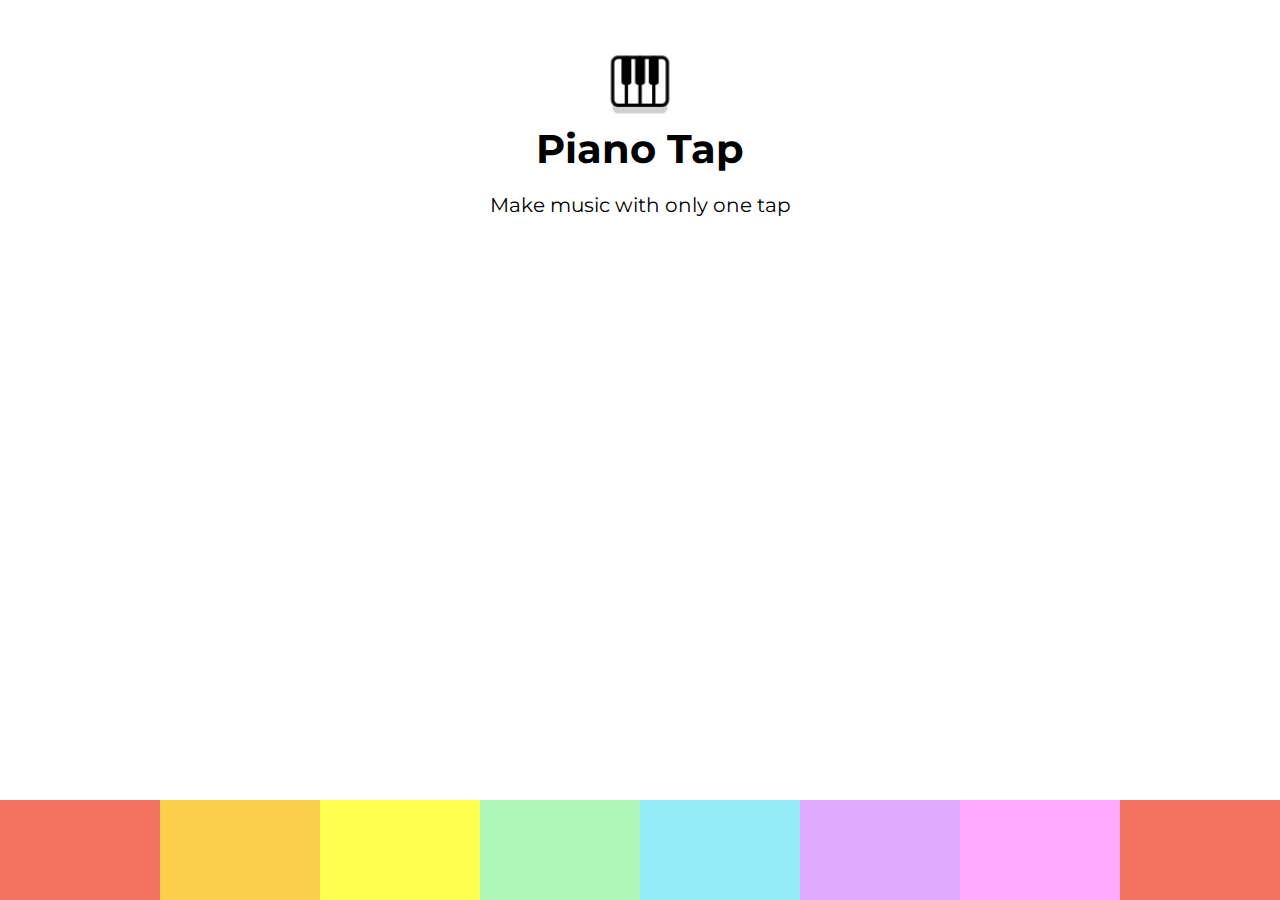
<file: arcade/piano-tap/index.html>
<!DOCTYPE html>
<html lang="en">
    <head>
        <meta charset="UTF-8">
        <meta name="viewport" content="width=device-width, initial-scale=1, shrink-to-fit=no">
        <meta http-equiv="X-UA-Compatible" content="ie=edge">
        <link rel="stylesheet" href="https://fonts.googleapis.com/css?family=Montserrat">
        <link rel="stylesheet" type="text/css" href="style.css">
        <link rel="icon" type="image/x-icon" href="favicon.ico">
        <title>Piano Tap</title>
    </head>
    <body>
        <div class="app">
            <header>
                <img width="70" height="70" src="piano.png" alt="Piano icon" />
                <h1>Piano Tap</h1>
                <p>Make music with only one tap</p>
            </header>
            <div class="visual">
                <p class="box"></p>
            </div>
            <div class="pads">
                <div class="pad1">
                    <audio class="sound" src="keys/C4.mp3"></audio>
                </div>
                <div class="pad2">
                    <audio class="sound" src="keys/D4.mp3"></audio>
                </div>
                <div class="pad3">
                    <audio class="sound" src="keys/E4.mp3"></audio>
                </div>
                <div class="pad4">
                    <audio class="sound" src="keys/F4.mp3"></audio>
                </div>
                <div class="pad5">
                    <audio class="sound" src="keys/G4.mp3"></audio>
                </div>
                <div class="pad6">
                    <audio class="sound" src="keys/A4.mp3"></audio>
                </div>
                <div class="pad7">
                    <audio class="sound" src="keys/B4.mp3"></audio>
                </div>
                <div class="pad8">
                    <audio class="sound" src="keys/C5.mp3"></audio>
                </div>
            </div>
        </div>
        <script src="bouncy.js"></script>
    </body>
</html>
</file>
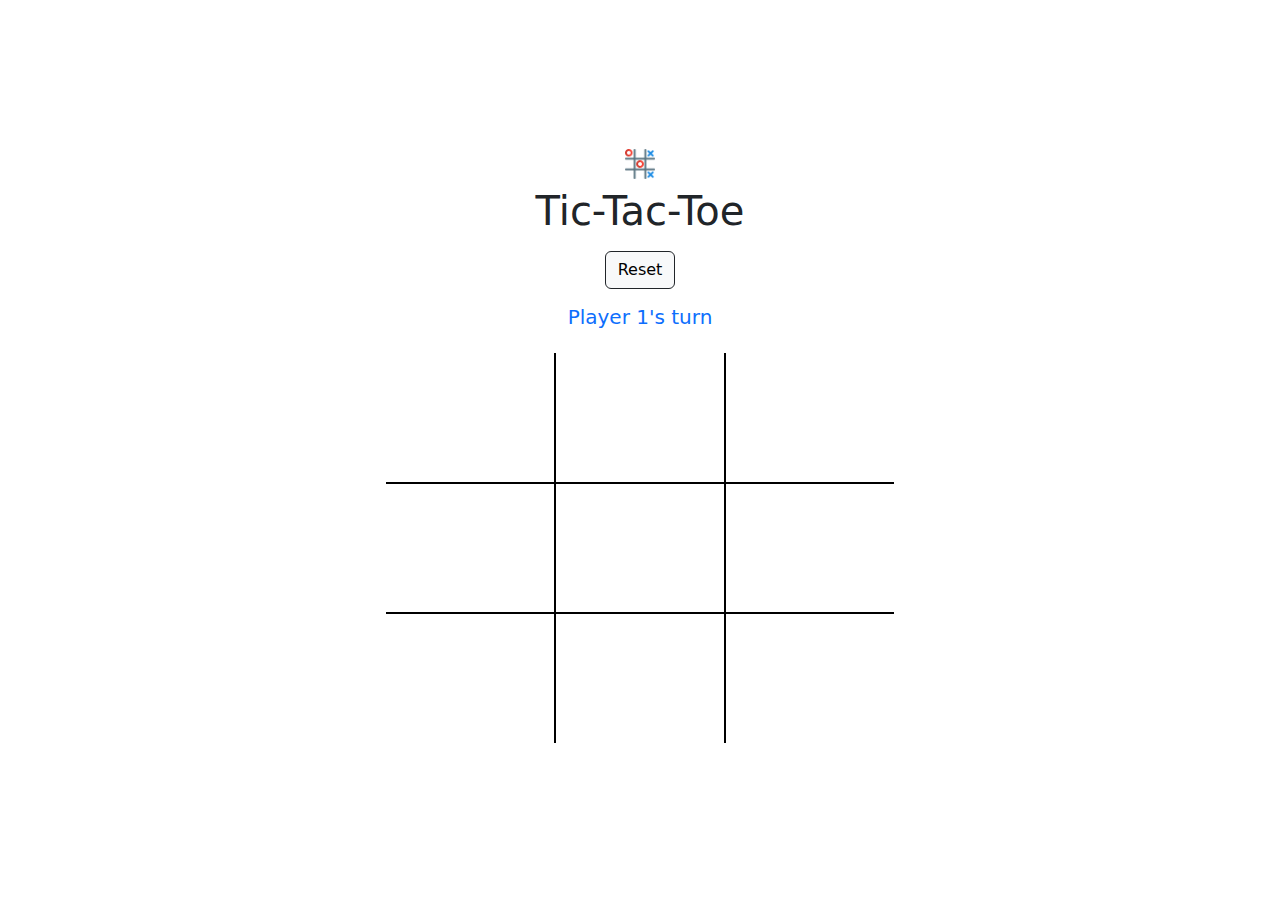
<file: arcade/tic-tac-toe/index.html>
<!doctype html>
<html lang="en">
  <head>
    <meta charset="UTF-8" />
    <link rel="icon" type="image/x-icon" href="favicon.ico" />
    <meta name="viewport" content="width=device-width, initial-scale=1.0" />
    <title>Tic-Tac-Toe</title>
    <script type="module" crossorigin src="assets/index-kJwnVBib.js"></script>
    <link rel="stylesheet" crossorigin href="assets/index-6HoNJ9FP.css">
  </head>
  <body>
    <div id="root"></div>
  </body>
</html>
</file>
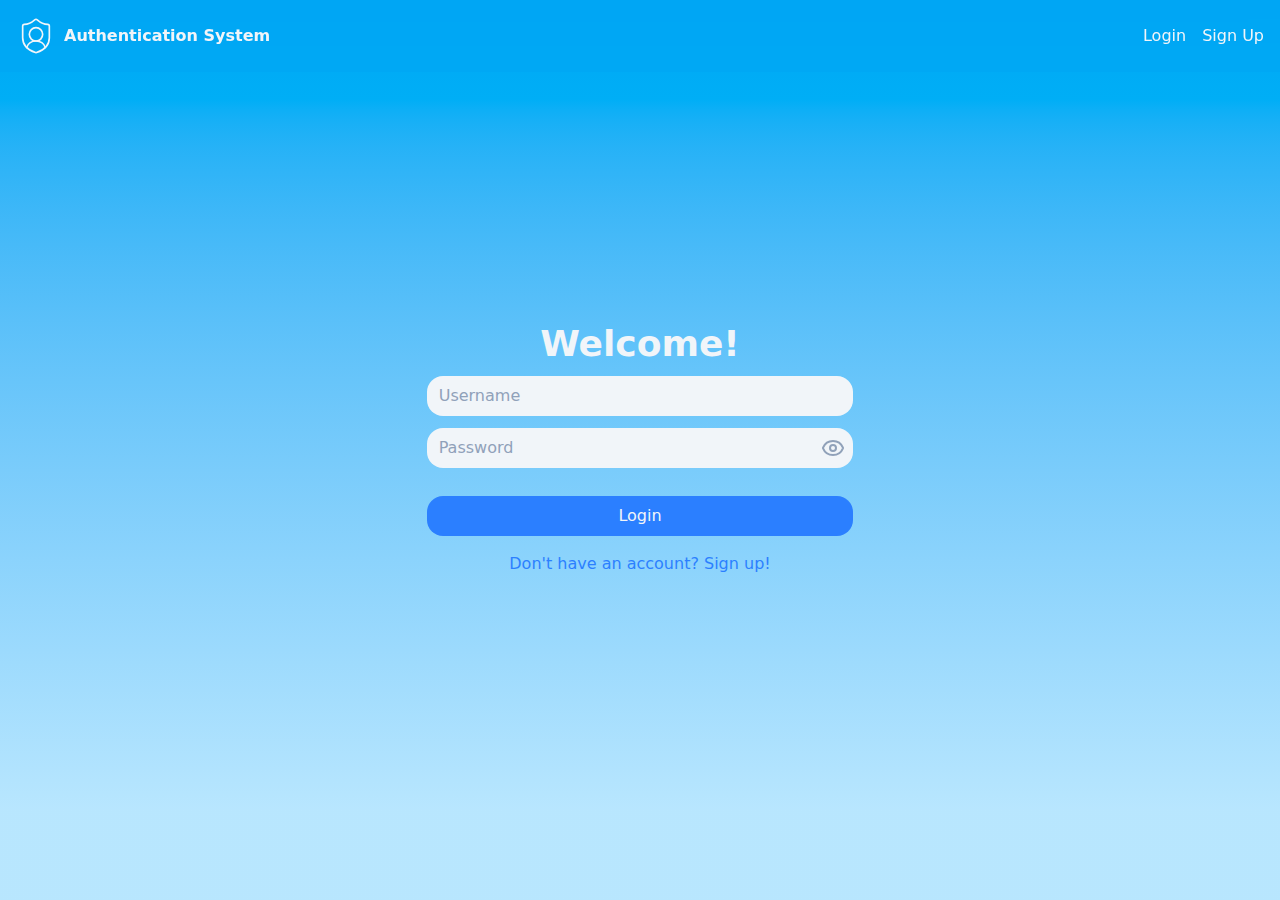
<file: projects/authentication-system/index.html>
<!doctype html>
<html lang="en" class="bg-sky-500" data-beasties-container>
<head>
  <meta charset="utf-8">
  <title>Authentication System</title>
  <base href="/projects/authentication-system/">
  <meta name="viewport" content="width=device-width, initial-scale=1">
  <link rel="icon" type="image/x-icon" href="favicon.ico">
<style>@layer properties;@layer theme,base,components,utilities;@layer theme{:root{--font-sans:ui-sans-serif, system-ui, sans-serif, "Apple Color Emoji", "Segoe UI Emoji", "Segoe UI Symbol", "Noto Color Emoji";--font-mono:ui-monospace, SFMono-Regular, Menlo, Monaco, Consolas, "Liberation Mono", "Courier New", monospace;--color-red-500:oklch(63.7% .237 25.331);--color-red-600:oklch(57.7% .245 27.325);--color-red-700:oklch(50.5% .213 27.518);--color-amber-500:oklch(76.9% .188 70.08);--color-amber-600:oklch(66.6% .179 58.318);--color-green-600:oklch(62.7% .194 149.214);--color-green-700:oklch(52.7% .154 150.069);--color-sky-200:oklch(90.1% .058 230.902);--color-sky-400:oklch(74.6% .16 232.661);--color-sky-500:oklch(68.5% .169 237.323);--color-blue-400:oklch(70.7% .165 254.624);--color-blue-500:oklch(62.3% .214 259.815);--color-blue-600:oklch(54.6% .245 262.881);--color-slate-100:oklch(96.8% .007 247.896);--color-slate-400:oklch(70.4% .04 256.788);--color-slate-500:oklch(55.4% .046 257.417);--color-slate-600:oklch(44.6% .043 257.281);--color-slate-900:oklch(20.8% .042 265.755);--spacing:.25rem;--container-xl:36rem;--text-sm:.875rem;--text-sm--line-height:calc(1.25 / .875);--text-lg:1.125rem;--text-lg--line-height:calc(1.75 / 1.125);--text-xl:1.25rem;--text-xl--line-height:calc(1.75 / 1.25);--text-3xl:1.875rem;--text-3xl--line-height:1.2 ;--text-4xl:2.25rem;--text-4xl--line-height:calc(2.5 / 2.25);--font-weight-semibold:600;--font-weight-bold:700;--radius-lg:.5rem;--radius-xl:.75rem;--radius-2xl:1rem;--animate-spin:spin 1s linear infinite;--blur-sm:8px;--blur-md:12px;--blur-lg:16px;--default-transition-duration:.15s;--default-transition-timing-function:cubic-bezier(.4, 0, .2, 1);--default-font-family:var(--font-sans);--default-mono-font-family:var(--font-mono)}}@layer base{*,:after,:before{box-sizing:border-box;margin:0;padding:0;border:0 solid}html{line-height:1.5;-webkit-text-size-adjust:100%;tab-size:4;font-family:var(--default-font-family, ui-sans-serif, system-ui, sans-serif, "Apple Color Emoji", "Segoe UI Emoji", "Segoe UI Symbol", "Noto Color Emoji");font-feature-settings:var(--default-font-feature-settings, normal);font-variation-settings:var(--default-font-variation-settings, normal);-webkit-tap-highlight-color:transparent}}@layer utilities{.min-h-screen{min-height:100vh}.bg-sky-500{background-color:var(--color-sky-500)}.bg-linear-to-t{--tw-gradient-position:to top;background-image:linear-gradient(var(--tw-gradient-stops))}@supports (background-image: linear-gradient(in lab,red,red)){.bg-linear-to-t{--tw-gradient-position:to top in oklab}}.from-sky-200{--tw-gradient-from:var(--color-sky-200);--tw-gradient-stops:var(--tw-gradient-via-stops, var(--tw-gradient-position), var(--tw-gradient-from) var(--tw-gradient-from-position), var(--tw-gradient-to) var(--tw-gradient-to-position))}.from-10\%{--tw-gradient-from-position:10%}.to-sky-500{--tw-gradient-to:var(--color-sky-500);--tw-gradient-stops:var(--tw-gradient-via-stops, var(--tw-gradient-position), var(--tw-gradient-from) var(--tw-gradient-from-position), var(--tw-gradient-to) var(--tw-gradient-to-position))}.bg-no-repeat{background-repeat:no-repeat}}@property --tw-translate-x{syntax:"*";inherits:false;initial-value:0;}@property --tw-translate-y{syntax:"*";inherits:false;initial-value:0;}@property --tw-translate-z{syntax:"*";inherits:false;initial-value:0;}@property --tw-border-style{syntax:"*";inherits:false;initial-value:solid;}@property --tw-gradient-position{syntax:"*";inherits:false;}@property --tw-gradient-from{syntax:"<color>";inherits:false;initial-value:#0000;}@property --tw-gradient-via{syntax:"<color>";inherits:false;initial-value:#0000;}@property --tw-gradient-to{syntax:"<color>";inherits:false;initial-value:#0000;}@property --tw-gradient-stops{syntax:"*";inherits:false;}@property --tw-gradient-via-stops{syntax:"*";inherits:false;}@property --tw-gradient-from-position{syntax:"<length-percentage>";inherits:false;initial-value:0%;}@property --tw-gradient-via-position{syntax:"<length-percentage>";inherits:false;initial-value:50%;}@property --tw-gradient-to-position{syntax:"<length-percentage>";inherits:false;initial-value:100%;}@property --tw-font-weight{syntax:"*";inherits:false;}@property --tw-backdrop-blur{syntax:"*";inherits:false;}@property --tw-backdrop-brightness{syntax:"*";inherits:false;}@property --tw-backdrop-contrast{syntax:"*";inherits:false;}@property --tw-backdrop-grayscale{syntax:"*";inherits:false;}@property --tw-backdrop-hue-rotate{syntax:"*";inherits:false;}@property --tw-backdrop-invert{syntax:"*";inherits:false;}@property --tw-backdrop-opacity{syntax:"*";inherits:false;}@property --tw-backdrop-saturate{syntax:"*";inherits:false;}@property --tw-backdrop-sepia{syntax:"*";inherits:false;}@layer properties{@supports ((-webkit-hyphens: none) and (not (margin-trim: inline))) or ((-moz-orient: inline) and (not (color:rgb(from red r g b)))){*,:before,:after{--tw-translate-x:0;--tw-translate-y:0;--tw-translate-z:0;--tw-border-style:solid;--tw-gradient-position:initial;--tw-gradient-from:#0000;--tw-gradient-via:#0000;--tw-gradient-to:#0000;--tw-gradient-stops:initial;--tw-gradient-via-stops:initial;--tw-gradient-from-position:0%;--tw-gradient-via-position:50%;--tw-gradient-to-position:100%;--tw-font-weight:initial;--tw-backdrop-blur:initial;--tw-backdrop-brightness:initial;--tw-backdrop-contrast:initial;--tw-backdrop-grayscale:initial;--tw-backdrop-hue-rotate:initial;--tw-backdrop-invert:initial;--tw-backdrop-opacity:initial;--tw-backdrop-saturate:initial;--tw-backdrop-sepia:initial}}}</style><link rel="stylesheet" href="styles-SBYZG2Z6.css" media="print" onload="this.media='all'"><noscript><link rel="stylesheet" href="styles-SBYZG2Z6.css"></noscript></head>
<body class="min-h-screen bg-linear-to-t bg-no-repeat from-sky-200 from-10% to-sky-500">
  <app-root></app-root>
<script src="polyfills-P6A55ORB.js" type="module"></script><script src="main-OBMIRSLI.js" type="module"></script></body>
</html>
</file>
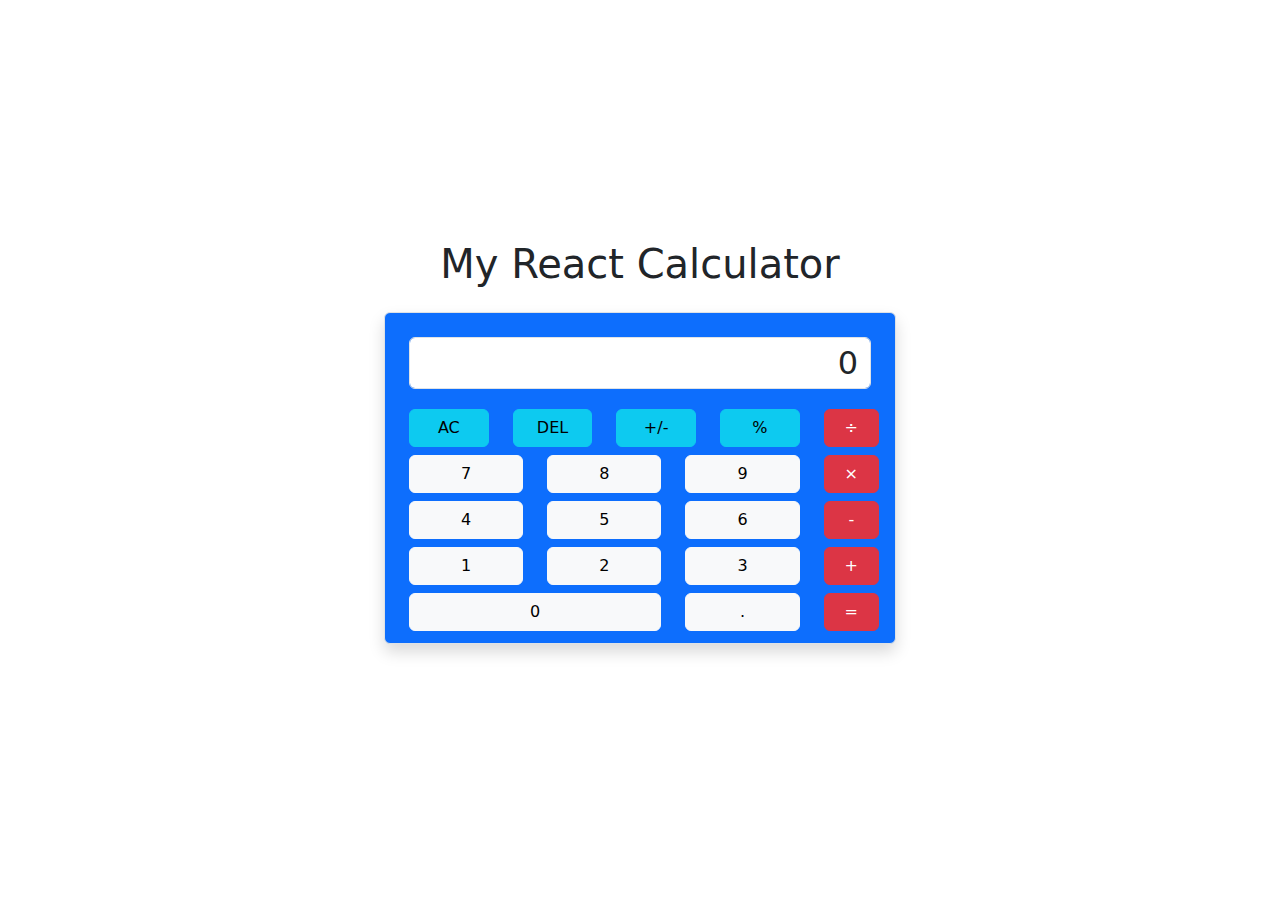
<file: projects/calculator-app/index.html>
<!DOCTYPE html>
<html lang="en">
  <head>
    <meta charset="UTF-8" />
    <link rel="icon" type="image/x-icon" href="favicon.ico" />
    <meta name="viewport" content="width=device-width, initial-scale=1.0" />
    <title>My React Calculator</title>
    <script type="module" crossorigin src="assets/index-c09944af.js"></script>
    <link rel="stylesheet" href="assets/index-0f8bd01b.css">
  </head>
  <body>
    <div id="root"></div>
    
  </body>
</html>
</file>
<file: arcade/piano-tap/style.css>
* {
    margin: 0;
    padding: 0;
    box-sizing: border-box;
}

body {
    font-family: "Montserrat", sans-serif;
}

.app {
    height: 100vh;
    display: flex;
    flex-direction: column;
    justify-content: space-between;
    align-items: center;
}

header {
    text-align: center;
    margin-top: 50px;
}

header h1 {
    font-size: 40px;
    margin-bottom: 20px;
}

header p {
    font-size: 20px;
}

.pads {
    width: 100%;   
    display: flex;
}

.pads > div {
    height: 100px;
    width: 100px;
    flex: 1;
}

.pad1, .pad8 { background-color: #f2725d; }
.pad2 { background-color: #fccf4b; }
.pad3 { background-color: #ffff50; }
.pad4 { background-color: #aff7b6; }
.pad5 { background-color: #93ecf8; }
.pad6 { background-color: #ddaaff; }
.pad7 { background-color: #ffaaff; }

/* bubbles */
.visual > div {
    position: absolute;
    height: 50px;
    width: 50px;
    border-radius: 50%;
    bottom: 0;
    left: 20%;
    z-index: -1;
}

@keyframes jump {
    0% {
        bottom: 0;
        left: 20%;
    }
    50% {
        bottom: 50%;
        left: 50%;
    }
    100% {
        bottom: 0;
        left: 80%;
    }
}
</file>
<file: arcade/tic-tac-toe/assets/index-6HoNJ9FP.css>
@charset "UTF-8";html,body,#root,#root>div{height:100%;margin:0}.block{text-align:center;height:130px}.block:hover{background-color:#ededed}.blockFilled:hover{background-color:#fff}.winningBlock,.winningBlock:hover{background-color:#90ee90}.block:nth-child(-n+6){border-bottom:1px solid black}.block:nth-child(1){border-right:1px solid black}.block:nth-child(2){border-left:1px solid black;border-right:1px solid black}.block:nth-child(3){border-left:1px solid black}.block:nth-child(4){border-top:1px solid black;border-right:1px solid black}.block:nth-child(5){border:1px solid black}.block:nth-child(6){border-left:1px solid black;border-top:1px solid black}.block:nth-child(7){border-top:1px solid black;border-right:1px solid black}.block:nth-child(8){border-left:1px solid black;border-top:1px solid black;border-right:1px solid black}.block:nth-child(9){border-left:1px solid black;border-top:1px solid black}.grid{width:100%}@media screen and (min-width: 560px){.grid{width:60%}}@media screen and (min-width: 760px){.grid{width:50%}}@media screen and (min-width: 960px){.grid{width:40%}}/*!
 * Bootstrap  v5.3.2 (https://getbootstrap.com/)
 * Copyright 2011-2023 The Bootstrap Authors
 * Licensed under MIT (https://github.com/twbs/bootstrap/blob/main/LICENSE)
 */:root,[data-bs-theme=light]{--bs-blue: #0d6efd;--bs-indigo: #6610f2;--bs-purple: #6f42c1;--bs-pink: #d63384;--bs-red: #dc3545;--bs-orange: #fd7e14;--bs-yellow: #ffc107;--bs-green: #198754;--bs-teal: #20c997;--bs-cyan: #0dcaf0;--bs-black: #000;--bs-white: #fff;--bs-gray: #6c757d;--bs-gray-dark: #343a40;--bs-gray-100: #f8f9fa;--bs-gray-200: #e9ecef;--bs-gray-300: #dee2e6;--bs-gray-400: #ced4da;--bs-gray-500: #adb5bd;--bs-gray-600: #6c757d;--bs-gray-700: #495057;--bs-gray-800: #343a40;--bs-gray-900: #212529;--bs-primary: #0d6efd;--bs-secondary: #6c757d;--bs-success: #198754;--bs-info: #0dcaf0;--bs-warning: #ffc107;--bs-danger: #dc3545;--bs-light: #f8f9fa;--bs-dark: #212529;--bs-primary-rgb: 13, 110, 253;--bs-secondary-rgb: 108, 117, 125;--bs-success-rgb: 25, 135, 84;--bs-info-rgb: 13, 202, 240;--bs-warning-rgb: 255, 193, 7;--bs-danger-rgb: 220, 53, 69;--bs-light-rgb: 248, 249, 250;--bs-dark-rgb: 33, 37, 41;--bs-primary-text-emphasis: #052c65;--bs-secondary-text-emphasis: #2b2f32;--bs-success-text-emphasis: #0a3622;--bs-info-text-emphasis: #055160;--bs-warning-text-emphasis: #664d03;--bs-danger-text-emphasis: #58151c;--bs-light-text-emphasis: #495057;--bs-dark-text-emphasis: #495057;--bs-primary-bg-subtle: #cfe2ff;--bs-secondary-bg-subtle: #e2e3e5;--bs-success-bg-subtle: #d1e7dd;--bs-info-bg-subtle: #cff4fc;--bs-warning-bg-subtle: #fff3cd;--bs-danger-bg-subtle: #f8d7da;--bs-light-bg-subtle: #fcfcfd;--bs-dark-bg-subtle: #ced4da;--bs-primary-border-subtle: #9ec5fe;--bs-secondary-border-subtle: #c4c8cb;--bs-success-border-subtle: #a3cfbb;--bs-info-border-subtle: #9eeaf9;--bs-warning-border-subtle: #ffe69c;--bs-danger-border-subtle: #f1aeb5;--bs-light-border-subtle: #e9ecef;--bs-dark-border-subtle: #adb5bd;--bs-white-rgb: 255, 255, 255;--bs-black-rgb: 0, 0, 0;--bs-font-sans-serif: system-ui, -apple-system, "Segoe UI", Roboto, "Helvetica Neue", "Noto Sans", "Liberation Sans", Arial, sans-serif, "Apple Color Emoji", "Segoe UI Emoji", "Segoe UI Symbol", "Noto Color Emoji";--bs-font-monospace: SFMono-Regular, Menlo, Monaco, Consolas, "Liberation Mono", "Courier New", monospace;--bs-gradient: linear-gradient(180deg, rgba(255, 255, 255, .15), rgba(255, 255, 255, 0));--bs-body-font-family: var(--bs-font-sans-serif);--bs-body-font-size: 1rem;--bs-body-font-weight: 400;--bs-body-line-height: 1.5;--bs-body-color: #212529;--bs-body-color-rgb: 33, 37, 41;--bs-body-bg: #fff;--bs-body-bg-rgb: 255, 255, 255;--bs-emphasis-color: #000;--bs-emphasis-color-rgb: 0, 0, 0;--bs-secondary-color: rgba(33, 37, 41, .75);--bs-secondary-color-rgb: 33, 37, 41;--bs-secondary-bg: #e9ecef;--bs-secondary-bg-rgb: 233, 236, 239;--bs-tertiary-color: rgba(33, 37, 41, .5);--bs-tertiary-color-rgb: 33, 37, 41;--bs-tertiary-bg: #f8f9fa;--bs-tertiary-bg-rgb: 248, 249, 250;--bs-heading-color: inherit;--bs-link-color: #0d6efd;--bs-link-color-rgb: 13, 110, 253;--bs-link-decoration: underline;--bs-link-hover-color: #0a58ca;--bs-link-hover-color-rgb: 10, 88, 202;--bs-code-color: #d63384;--bs-highlight-color: #212529;--bs-highlight-bg: #fff3cd;--bs-border-width: 1px;--bs-border-style: solid;--bs-border-color: #dee2e6;--bs-border-color-translucent: rgba(0, 0, 0, .175);--bs-border-radius: .375rem;--bs-border-radius-sm: .25rem;--bs-border-radius-lg: .5rem;--bs-border-radius-xl: 1rem;--bs-border-radius-xxl: 2rem;--bs-border-radius-2xl: var(--bs-border-radius-xxl);--bs-border-radius-pill: 50rem;--bs-box-shadow: 0 .5rem 1rem rgba(0, 0, 0, .15);--bs-box-shadow-sm: 0 .125rem .25rem rgba(0, 0, 0, .075);--bs-box-shadow-lg: 0 1rem 3rem rgba(0, 0, 0, .175);--bs-box-shadow-inset: inset 0 1px 2px rgba(0, 0, 0, .075);--bs-focus-ring-width: .25rem;--bs-focus-ring-opacity: .25;--bs-focus-ring-color: rgba(13, 110, 253, .25);--bs-form-valid-color: #198754;--bs-form-valid-border-color: #198754;--bs-form-invalid-color: #dc3545;--bs-form-invalid-border-color: #dc3545}[data-bs-theme=dark]{color-scheme:dark;--bs-body-color: #dee2e6;--bs-body-color-rgb: 222, 226, 230;--bs-body-bg: #212529;--bs-body-bg-rgb: 33, 37, 41;--bs-emphasis-color: #fff;--bs-emphasis-color-rgb: 255, 255, 255;--bs-secondary-color: rgba(222, 226, 230, .75);--bs-secondary-color-rgb: 222, 226, 230;--bs-secondary-bg: #343a40;--bs-secondary-bg-rgb: 52, 58, 64;--bs-tertiary-color: rgba(222, 226, 230, .5);--bs-tertiary-color-rgb: 222, 226, 230;--bs-tertiary-bg: #2b3035;--bs-tertiary-bg-rgb: 43, 48, 53;--bs-primary-text-emphasis: #6ea8fe;--bs-secondary-text-emphasis: #a7acb1;--bs-success-text-emphasis: #75b798;--bs-info-text-emphasis: #6edff6;--bs-warning-text-emphasis: #ffda6a;--bs-danger-text-emphasis: #ea868f;--bs-light-text-emphasis: #f8f9fa;--bs-dark-text-emphasis: #dee2e6;--bs-primary-bg-subtle: #031633;--bs-secondary-bg-subtle: #161719;--bs-success-bg-subtle: #051b11;--bs-info-bg-subtle: #032830;--bs-warning-bg-subtle: #332701;--bs-danger-bg-subtle: #2c0b0e;--bs-light-bg-subtle: #343a40;--bs-dark-bg-subtle: #1a1d20;--bs-primary-border-subtle: #084298;--bs-secondary-border-subtle: #41464b;--bs-success-border-subtle: #0f5132;--bs-info-border-subtle: #087990;--bs-warning-border-subtle: #997404;--bs-danger-border-subtle: #842029;--bs-light-border-subtle: #495057;--bs-dark-border-subtle: #343a40;--bs-heading-color: inherit;--bs-link-color: #6ea8fe;--bs-link-hover-color: #8bb9fe;--bs-link-color-rgb: 110, 168, 254;--bs-link-hover-color-rgb: 139, 185, 254;--bs-code-color: #e685b5;--bs-highlight-color: #dee2e6;--bs-highlight-bg: #664d03;--bs-border-color: #495057;--bs-border-color-translucent: rgba(255, 255, 255, .15);--bs-form-valid-color: #75b798;--bs-form-valid-border-color: #75b798;--bs-form-invalid-color: #ea868f;--bs-form-invalid-border-color: #ea868f}*,*:before,*:after{box-sizing:border-box}@media (prefers-reduced-motion: no-preference){:root{scroll-behavior:smooth}}body{margin:0;font-family:var(--bs-body-font-family);font-size:var(--bs-body-font-size);font-weight:var(--bs-body-font-weight);line-height:var(--bs-body-line-height);color:var(--bs-body-color);text-align:var(--bs-body-text-align);background-color:var(--bs-body-bg);-webkit-text-size-adjust:100%;-webkit-tap-highlight-color:rgba(0,0,0,0)}hr{margin:1rem 0;color:inherit;border:0;border-top:var(--bs-border-width) solid;opacity:.25}h6,.h6,h5,.h5,h4,.h4,h3,.h3,h2,.h2,h1,.h1{margin-top:0;margin-bottom:.5rem;font-weight:500;line-height:1.2;color:var(--bs-heading-color)}h1,.h1{font-size:calc(1.375rem + 1.5vw)}@media (min-width: 1200px){h1,.h1{font-size:2.5rem}}h2,.h2{font-size:calc(1.325rem + .9vw)}@media (min-width: 1200px){h2,.h2{font-size:2rem}}h3,.h3{font-size:calc(1.3rem + .6vw)}@media (min-width: 1200px){h3,.h3{font-size:1.75rem}}h4,.h4{font-size:calc(1.275rem + .3vw)}@media (min-width: 1200px){h4,.h4{font-size:1.5rem}}h5,.h5{font-size:1.25rem}h6,.h6{font-size:1rem}p{margin-top:0;margin-bottom:1rem}abbr[title]{-webkit-text-decoration:underline dotted;text-decoration:underline dotted;cursor:help;-webkit-text-decoration-skip-ink:none;text-decoration-skip-ink:none}address{margin-bottom:1rem;font-style:normal;line-height:inherit}ol,ul{padding-left:2rem}ol,ul,dl{margin-top:0;margin-bottom:1rem}ol ol,ul ul,ol ul,ul ol{margin-bottom:0}dt{font-weight:700}dd{margin-bottom:.5rem;margin-left:0}blockquote{margin:0 0 1rem}b,strong{font-weight:bolder}small,.small{font-size:.875em}mark,.mark{padding:.1875em;color:var(--bs-highlight-color);background-color:var(--bs-highlight-bg)}sub,sup{position:relative;font-size:.75em;line-height:0;vertical-align:baseline}sub{bottom:-.25em}sup{top:-.5em}a{color:rgba(var(--bs-link-color-rgb),var(--bs-link-opacity, 1));text-decoration:underline}a:hover{--bs-link-color-rgb: var(--bs-link-hover-color-rgb)}a:not([href]):not([class]),a:not([href]):not([class]):hover{color:inherit;text-decoration:none}pre,code,kbd,samp{font-family:var(--bs-font-monospace);font-size:1em}pre{display:block;margin-top:0;margin-bottom:1rem;overflow:auto;font-size:.875em}pre code{font-size:inherit;color:inherit;word-break:normal}code{font-size:.875em;color:var(--bs-code-color);word-wrap:break-word}a>code{color:inherit}kbd{padding:.1875rem .375rem;font-size:.875em;color:var(--bs-body-bg);background-color:var(--bs-body-color);border-radius:.25rem}kbd kbd{padding:0;font-size:1em}figure{margin:0 0 1rem}img,svg{vertical-align:middle}table{caption-side:bottom;border-collapse:collapse}caption{padding-top:.5rem;padding-bottom:.5rem;color:var(--bs-secondary-color);text-align:left}th{text-align:inherit;text-align:-webkit-match-parent}thead,tbody,tfoot,tr,td,th{border-color:inherit;border-style:solid;border-width:0}label{display:inline-block}button{border-radius:0}button:focus:not(:focus-visible){outline:0}input,button,select,optgroup,textarea{margin:0;font-family:inherit;font-size:inherit;line-height:inherit}button,select{text-transform:none}[role=button]{cursor:pointer}select{word-wrap:normal}select:disabled{opacity:1}[list]:not([type=date]):not([type=datetime-local]):not([type=month]):not([type=week]):not([type=time])::-webkit-calendar-picker-indicator{display:none!important}button,[type=button],[type=reset],[type=submit]{-webkit-appearance:button}button:not(:disabled),[type=button]:not(:disabled),[type=reset]:not(:disabled),[type=submit]:not(:disabled){cursor:pointer}::-moz-focus-inner{padding:0;border-style:none}textarea{resize:vertical}fieldset{min-width:0;padding:0;margin:0;border:0}legend{float:left;width:100%;padding:0;margin-bottom:.5rem;font-size:calc(1.275rem + .3vw);line-height:inherit}@media (min-width: 1200px){legend{font-size:1.5rem}}legend+*{clear:left}::-webkit-datetime-edit-fields-wrapper,::-webkit-datetime-edit-text,::-webkit-datetime-edit-minute,::-webkit-datetime-edit-hour-field,::-webkit-datetime-edit-day-field,::-webkit-datetime-edit-month-field,::-webkit-datetime-edit-year-field{padding:0}::-webkit-inner-spin-button{height:auto}[type=search]{-webkit-appearance:textfield;outline-offset:-2px}::-webkit-search-decoration{-webkit-appearance:none}::-webkit-color-swatch-wrapper{padding:0}::-webkit-file-upload-button{font:inherit;-webkit-appearance:button}::file-selector-button{font:inherit;-webkit-appearance:button}output{display:inline-block}iframe{border:0}summary{display:list-item;cursor:pointer}progress{vertical-align:baseline}[hidden]{display:none!important}.lead{font-size:1.25rem;font-weight:300}.display-1{font-size:calc(1.625rem + 4.5vw);font-weight:300;line-height:1.2}@media (min-width: 1200px){.display-1{font-size:5rem}}.display-2{font-size:calc(1.575rem + 3.9vw);font-weight:300;line-height:1.2}@media (min-width: 1200px){.display-2{font-size:4.5rem}}.display-3{font-size:calc(1.525rem + 3.3vw);font-weight:300;line-height:1.2}@media (min-width: 1200px){.display-3{font-size:4rem}}.display-4{font-size:calc(1.475rem + 2.7vw);font-weight:300;line-height:1.2}@media (min-width: 1200px){.display-4{font-size:3.5rem}}.display-5{font-size:calc(1.425rem + 2.1vw);font-weight:300;line-height:1.2}@media (min-width: 1200px){.display-5{font-size:3rem}}.display-6{font-size:calc(1.375rem + 1.5vw);font-weight:300;line-height:1.2}@media (min-width: 1200px){.display-6{font-size:2.5rem}}.list-unstyled,.list-inline{padding-left:0;list-style:none}.list-inline-item{display:inline-block}.list-inline-item:not(:last-child){margin-right:.5rem}.initialism{font-size:.875em;text-transform:uppercase}.blockquote{margin-bottom:1rem;font-size:1.25rem}.blockquote>:last-child{margin-bottom:0}.blockquote-footer{margin-top:-1rem;margin-bottom:1rem;font-size:.875em;color:#6c757d}.blockquote-footer:before{content:"— "}.img-fluid{max-width:100%;height:auto}.img-thumbnail{padding:.25rem;background-color:var(--bs-body-bg);border:var(--bs-border-width) solid var(--bs-border-color);border-radius:var(--bs-border-radius);max-width:100%;height:auto}.figure{display:inline-block}.figure-img{margin-bottom:.5rem;line-height:1}.figure-caption{font-size:.875em;color:var(--bs-secondary-color)}.container,.container-fluid,.container-xxl,.container-xl,.container-lg,.container-md,.container-sm{--bs-gutter-x: 1.5rem;--bs-gutter-y: 0;width:100%;padding-right:calc(var(--bs-gutter-x) * .5);padding-left:calc(var(--bs-gutter-x) * .5);margin-right:auto;margin-left:auto}@media (min-width: 576px){.container-sm,.container{max-width:540px}}@media (min-width: 768px){.container-md,.container-sm,.container{max-width:720px}}@media (min-width: 992px){.container-lg,.container-md,.container-sm,.container{max-width:960px}}@media (min-width: 1200px){.container-xl,.container-lg,.container-md,.container-sm,.container{max-width:1140px}}@media (min-width: 1400px){.container-xxl,.container-xl,.container-lg,.container-md,.container-sm,.container{max-width:1320px}}:root{--bs-breakpoint-xs: 0;--bs-breakpoint-sm: 576px;--bs-breakpoint-md: 768px;--bs-breakpoint-lg: 992px;--bs-breakpoint-xl: 1200px;--bs-breakpoint-xxl: 1400px}.row{--bs-gutter-x: 1.5rem;--bs-gutter-y: 0;display:flex;flex-wrap:wrap;margin-top:calc(-1 * var(--bs-gutter-y));margin-right:calc(-.5 * var(--bs-gutter-x));margin-left:calc(-.5 * var(--bs-gutter-x))}.row>*{flex-shrink:0;width:100%;max-width:100%;padding-right:calc(var(--bs-gutter-x) * .5);padding-left:calc(var(--bs-gutter-x) * .5);margin-top:var(--bs-gutter-y)}.col{flex:1 0 0%}.row-cols-auto>*{flex:0 0 auto;width:auto}.row-cols-1>*{flex:0 0 auto;width:100%}.row-cols-2>*{flex:0 0 auto;width:50%}.row-cols-3>*{flex:0 0 auto;width:33.33333333%}.row-cols-4>*{flex:0 0 auto;width:25%}.row-cols-5>*{flex:0 0 auto;width:20%}.row-cols-6>*{flex:0 0 auto;width:16.66666667%}.col-auto{flex:0 0 auto;width:auto}.col-1{flex:0 0 auto;width:8.33333333%}.col-2{flex:0 0 auto;width:16.66666667%}.col-3{flex:0 0 auto;width:25%}.col-4{flex:0 0 auto;width:33.33333333%}.col-5{flex:0 0 auto;width:41.66666667%}.col-6{flex:0 0 auto;width:50%}.col-7{flex:0 0 auto;width:58.33333333%}.col-8{flex:0 0 auto;width:66.66666667%}.col-9{flex:0 0 auto;width:75%}.col-10{flex:0 0 auto;width:83.33333333%}.col-11{flex:0 0 auto;width:91.66666667%}.col-12{flex:0 0 auto;width:100%}.offset-1{margin-left:8.33333333%}.offset-2{margin-left:16.66666667%}.offset-3{margin-left:25%}.offset-4{margin-left:33.33333333%}.offset-5{margin-left:41.66666667%}.offset-6{margin-left:50%}.offset-7{margin-left:58.33333333%}.offset-8{margin-left:66.66666667%}.offset-9{margin-left:75%}.offset-10{margin-left:83.33333333%}.offset-11{margin-left:91.66666667%}.g-0,.gx-0{--bs-gutter-x: 0}.g-0,.gy-0{--bs-gutter-y: 0}.g-1,.gx-1{--bs-gutter-x: .25rem}.g-1,.gy-1{--bs-gutter-y: .25rem}.g-2,.gx-2{--bs-gutter-x: .5rem}.g-2,.gy-2{--bs-gutter-y: .5rem}.g-3,.gx-3{--bs-gutter-x: 1rem}.g-3,.gy-3{--bs-gutter-y: 1rem}.g-4,.gx-4{--bs-gutter-x: 1.5rem}.g-4,.gy-4{--bs-gutter-y: 1.5rem}.g-5,.gx-5{--bs-gutter-x: 3rem}.g-5,.gy-5{--bs-gutter-y: 3rem}@media (min-width: 576px){.col-sm{flex:1 0 0%}.row-cols-sm-auto>*{flex:0 0 auto;width:auto}.row-cols-sm-1>*{flex:0 0 auto;width:100%}.row-cols-sm-2>*{flex:0 0 auto;width:50%}.row-cols-sm-3>*{flex:0 0 auto;width:33.33333333%}.row-cols-sm-4>*{flex:0 0 auto;width:25%}.row-cols-sm-5>*{flex:0 0 auto;width:20%}.row-cols-sm-6>*{flex:0 0 auto;width:16.66666667%}.col-sm-auto{flex:0 0 auto;width:auto}.col-sm-1{flex:0 0 auto;width:8.33333333%}.col-sm-2{flex:0 0 auto;width:16.66666667%}.col-sm-3{flex:0 0 auto;width:25%}.col-sm-4{flex:0 0 auto;width:33.33333333%}.col-sm-5{flex:0 0 auto;width:41.66666667%}.col-sm-6{flex:0 0 auto;width:50%}.col-sm-7{flex:0 0 auto;width:58.33333333%}.col-sm-8{flex:0 0 auto;width:66.66666667%}.col-sm-9{flex:0 0 auto;width:75%}.col-sm-10{flex:0 0 auto;width:83.33333333%}.col-sm-11{flex:0 0 auto;width:91.66666667%}.col-sm-12{flex:0 0 auto;width:100%}.offset-sm-0{margin-left:0}.offset-sm-1{margin-left:8.33333333%}.offset-sm-2{margin-left:16.66666667%}.offset-sm-3{margin-left:25%}.offset-sm-4{margin-left:33.33333333%}.offset-sm-5{margin-left:41.66666667%}.offset-sm-6{margin-left:50%}.offset-sm-7{margin-left:58.33333333%}.offset-sm-8{margin-left:66.66666667%}.offset-sm-9{margin-left:75%}.offset-sm-10{margin-left:83.33333333%}.offset-sm-11{margin-left:91.66666667%}.g-sm-0,.gx-sm-0{--bs-gutter-x: 0}.g-sm-0,.gy-sm-0{--bs-gutter-y: 0}.g-sm-1,.gx-sm-1{--bs-gutter-x: .25rem}.g-sm-1,.gy-sm-1{--bs-gutter-y: .25rem}.g-sm-2,.gx-sm-2{--bs-gutter-x: .5rem}.g-sm-2,.gy-sm-2{--bs-gutter-y: .5rem}.g-sm-3,.gx-sm-3{--bs-gutter-x: 1rem}.g-sm-3,.gy-sm-3{--bs-gutter-y: 1rem}.g-sm-4,.gx-sm-4{--bs-gutter-x: 1.5rem}.g-sm-4,.gy-sm-4{--bs-gutter-y: 1.5rem}.g-sm-5,.gx-sm-5{--bs-gutter-x: 3rem}.g-sm-5,.gy-sm-5{--bs-gutter-y: 3rem}}@media (min-width: 768px){.col-md{flex:1 0 0%}.row-cols-md-auto>*{flex:0 0 auto;width:auto}.row-cols-md-1>*{flex:0 0 auto;width:100%}.row-cols-md-2>*{flex:0 0 auto;width:50%}.row-cols-md-3>*{flex:0 0 auto;width:33.33333333%}.row-cols-md-4>*{flex:0 0 auto;width:25%}.row-cols-md-5>*{flex:0 0 auto;width:20%}.row-cols-md-6>*{flex:0 0 auto;width:16.66666667%}.col-md-auto{flex:0 0 auto;width:auto}.col-md-1{flex:0 0 auto;width:8.33333333%}.col-md-2{flex:0 0 auto;width:16.66666667%}.col-md-3{flex:0 0 auto;width:25%}.col-md-4{flex:0 0 auto;width:33.33333333%}.col-md-5{flex:0 0 auto;width:41.66666667%}.col-md-6{flex:0 0 auto;width:50%}.col-md-7{flex:0 0 auto;width:58.33333333%}.col-md-8{flex:0 0 auto;width:66.66666667%}.col-md-9{flex:0 0 auto;width:75%}.col-md-10{flex:0 0 auto;width:83.33333333%}.col-md-11{flex:0 0 auto;width:91.66666667%}.col-md-12{flex:0 0 auto;width:100%}.offset-md-0{margin-left:0}.offset-md-1{margin-left:8.33333333%}.offset-md-2{margin-left:16.66666667%}.offset-md-3{margin-left:25%}.offset-md-4{margin-left:33.33333333%}.offset-md-5{margin-left:41.66666667%}.offset-md-6{margin-left:50%}.offset-md-7{margin-left:58.33333333%}.offset-md-8{margin-left:66.66666667%}.offset-md-9{margin-left:75%}.offset-md-10{margin-left:83.33333333%}.offset-md-11{margin-left:91.66666667%}.g-md-0,.gx-md-0{--bs-gutter-x: 0}.g-md-0,.gy-md-0{--bs-gutter-y: 0}.g-md-1,.gx-md-1{--bs-gutter-x: .25rem}.g-md-1,.gy-md-1{--bs-gutter-y: .25rem}.g-md-2,.gx-md-2{--bs-gutter-x: .5rem}.g-md-2,.gy-md-2{--bs-gutter-y: .5rem}.g-md-3,.gx-md-3{--bs-gutter-x: 1rem}.g-md-3,.gy-md-3{--bs-gutter-y: 1rem}.g-md-4,.gx-md-4{--bs-gutter-x: 1.5rem}.g-md-4,.gy-md-4{--bs-gutter-y: 1.5rem}.g-md-5,.gx-md-5{--bs-gutter-x: 3rem}.g-md-5,.gy-md-5{--bs-gutter-y: 3rem}}@media (min-width: 992px){.col-lg{flex:1 0 0%}.row-cols-lg-auto>*{flex:0 0 auto;width:auto}.row-cols-lg-1>*{flex:0 0 auto;width:100%}.row-cols-lg-2>*{flex:0 0 auto;width:50%}.row-cols-lg-3>*{flex:0 0 auto;width:33.33333333%}.row-cols-lg-4>*{flex:0 0 auto;width:25%}.row-cols-lg-5>*{flex:0 0 auto;width:20%}.row-cols-lg-6>*{flex:0 0 auto;width:16.66666667%}.col-lg-auto{flex:0 0 auto;width:auto}.col-lg-1{flex:0 0 auto;width:8.33333333%}.col-lg-2{flex:0 0 auto;width:16.66666667%}.col-lg-3{flex:0 0 auto;width:25%}.col-lg-4{flex:0 0 auto;width:33.33333333%}.col-lg-5{flex:0 0 auto;width:41.66666667%}.col-lg-6{flex:0 0 auto;width:50%}.col-lg-7{flex:0 0 auto;width:58.33333333%}.col-lg-8{flex:0 0 auto;width:66.66666667%}.col-lg-9{flex:0 0 auto;width:75%}.col-lg-10{flex:0 0 auto;width:83.33333333%}.col-lg-11{flex:0 0 auto;width:91.66666667%}.col-lg-12{flex:0 0 auto;width:100%}.offset-lg-0{margin-left:0}.offset-lg-1{margin-left:8.33333333%}.offset-lg-2{margin-left:16.66666667%}.offset-lg-3{margin-left:25%}.offset-lg-4{margin-left:33.33333333%}.offset-lg-5{margin-left:41.66666667%}.offset-lg-6{margin-left:50%}.offset-lg-7{margin-left:58.33333333%}.offset-lg-8{margin-left:66.66666667%}.offset-lg-9{margin-left:75%}.offset-lg-10{margin-left:83.33333333%}.offset-lg-11{margin-left:91.66666667%}.g-lg-0,.gx-lg-0{--bs-gutter-x: 0}.g-lg-0,.gy-lg-0{--bs-gutter-y: 0}.g-lg-1,.gx-lg-1{--bs-gutter-x: .25rem}.g-lg-1,.gy-lg-1{--bs-gutter-y: .25rem}.g-lg-2,.gx-lg-2{--bs-gutter-x: .5rem}.g-lg-2,.gy-lg-2{--bs-gutter-y: .5rem}.g-lg-3,.gx-lg-3{--bs-gutter-x: 1rem}.g-lg-3,.gy-lg-3{--bs-gutter-y: 1rem}.g-lg-4,.gx-lg-4{--bs-gutter-x: 1.5rem}.g-lg-4,.gy-lg-4{--bs-gutter-y: 1.5rem}.g-lg-5,.gx-lg-5{--bs-gutter-x: 3rem}.g-lg-5,.gy-lg-5{--bs-gutter-y: 3rem}}@media (min-width: 1200px){.col-xl{flex:1 0 0%}.row-cols-xl-auto>*{flex:0 0 auto;width:auto}.row-cols-xl-1>*{flex:0 0 auto;width:100%}.row-cols-xl-2>*{flex:0 0 auto;width:50%}.row-cols-xl-3>*{flex:0 0 auto;width:33.33333333%}.row-cols-xl-4>*{flex:0 0 auto;width:25%}.row-cols-xl-5>*{flex:0 0 auto;width:20%}.row-cols-xl-6>*{flex:0 0 auto;width:16.66666667%}.col-xl-auto{flex:0 0 auto;width:auto}.col-xl-1{flex:0 0 auto;width:8.33333333%}.col-xl-2{flex:0 0 auto;width:16.66666667%}.col-xl-3{flex:0 0 auto;width:25%}.col-xl-4{flex:0 0 auto;width:33.33333333%}.col-xl-5{flex:0 0 auto;width:41.66666667%}.col-xl-6{flex:0 0 auto;width:50%}.col-xl-7{flex:0 0 auto;width:58.33333333%}.col-xl-8{flex:0 0 auto;width:66.66666667%}.col-xl-9{flex:0 0 auto;width:75%}.col-xl-10{flex:0 0 auto;width:83.33333333%}.col-xl-11{flex:0 0 auto;width:91.66666667%}.col-xl-12{flex:0 0 auto;width:100%}.offset-xl-0{margin-left:0}.offset-xl-1{margin-left:8.33333333%}.offset-xl-2{margin-left:16.66666667%}.offset-xl-3{margin-left:25%}.offset-xl-4{margin-left:33.33333333%}.offset-xl-5{margin-left:41.66666667%}.offset-xl-6{margin-left:50%}.offset-xl-7{margin-left:58.33333333%}.offset-xl-8{margin-left:66.66666667%}.offset-xl-9{margin-left:75%}.offset-xl-10{margin-left:83.33333333%}.offset-xl-11{margin-left:91.66666667%}.g-xl-0,.gx-xl-0{--bs-gutter-x: 0}.g-xl-0,.gy-xl-0{--bs-gutter-y: 0}.g-xl-1,.gx-xl-1{--bs-gutter-x: .25rem}.g-xl-1,.gy-xl-1{--bs-gutter-y: .25rem}.g-xl-2,.gx-xl-2{--bs-gutter-x: .5rem}.g-xl-2,.gy-xl-2{--bs-gutter-y: .5rem}.g-xl-3,.gx-xl-3{--bs-gutter-x: 1rem}.g-xl-3,.gy-xl-3{--bs-gutter-y: 1rem}.g-xl-4,.gx-xl-4{--bs-gutter-x: 1.5rem}.g-xl-4,.gy-xl-4{--bs-gutter-y: 1.5rem}.g-xl-5,.gx-xl-5{--bs-gutter-x: 3rem}.g-xl-5,.gy-xl-5{--bs-gutter-y: 3rem}}@media (min-width: 1400px){.col-xxl{flex:1 0 0%}.row-cols-xxl-auto>*{flex:0 0 auto;width:auto}.row-cols-xxl-1>*{flex:0 0 auto;width:100%}.row-cols-xxl-2>*{flex:0 0 auto;width:50%}.row-cols-xxl-3>*{flex:0 0 auto;width:33.33333333%}.row-cols-xxl-4>*{flex:0 0 auto;width:25%}.row-cols-xxl-5>*{flex:0 0 auto;width:20%}.row-cols-xxl-6>*{flex:0 0 auto;width:16.66666667%}.col-xxl-auto{flex:0 0 auto;width:auto}.col-xxl-1{flex:0 0 auto;width:8.33333333%}.col-xxl-2{flex:0 0 auto;width:16.66666667%}.col-xxl-3{flex:0 0 auto;width:25%}.col-xxl-4{flex:0 0 auto;width:33.33333333%}.col-xxl-5{flex:0 0 auto;width:41.66666667%}.col-xxl-6{flex:0 0 auto;width:50%}.col-xxl-7{flex:0 0 auto;width:58.33333333%}.col-xxl-8{flex:0 0 auto;width:66.66666667%}.col-xxl-9{flex:0 0 auto;width:75%}.col-xxl-10{flex:0 0 auto;width:83.33333333%}.col-xxl-11{flex:0 0 auto;width:91.66666667%}.col-xxl-12{flex:0 0 auto;width:100%}.offset-xxl-0{margin-left:0}.offset-xxl-1{margin-left:8.33333333%}.offset-xxl-2{margin-left:16.66666667%}.offset-xxl-3{margin-left:25%}.offset-xxl-4{margin-left:33.33333333%}.offset-xxl-5{margin-left:41.66666667%}.offset-xxl-6{margin-left:50%}.offset-xxl-7{margin-left:58.33333333%}.offset-xxl-8{margin-left:66.66666667%}.offset-xxl-9{margin-left:75%}.offset-xxl-10{margin-left:83.33333333%}.offset-xxl-11{margin-left:91.66666667%}.g-xxl-0,.gx-xxl-0{--bs-gutter-x: 0}.g-xxl-0,.gy-xxl-0{--bs-gutter-y: 0}.g-xxl-1,.gx-xxl-1{--bs-gutter-x: .25rem}.g-xxl-1,.gy-xxl-1{--bs-gutter-y: .25rem}.g-xxl-2,.gx-xxl-2{--bs-gutter-x: .5rem}.g-xxl-2,.gy-xxl-2{--bs-gutter-y: .5rem}.g-xxl-3,.gx-xxl-3{--bs-gutter-x: 1rem}.g-xxl-3,.gy-xxl-3{--bs-gutter-y: 1rem}.g-xxl-4,.gx-xxl-4{--bs-gutter-x: 1.5rem}.g-xxl-4,.gy-xxl-4{--bs-gutter-y: 1.5rem}.g-xxl-5,.gx-xxl-5{--bs-gutter-x: 3rem}.g-xxl-5,.gy-xxl-5{--bs-gutter-y: 3rem}}.table{--bs-table-color-type: initial;--bs-table-bg-type: initial;--bs-table-color-state: initial;--bs-table-bg-state: initial;--bs-table-color: var(--bs-emphasis-color);--bs-table-bg: var(--bs-body-bg);--bs-table-border-color: var(--bs-border-color);--bs-table-accent-bg: transparent;--bs-table-striped-color: var(--bs-emphasis-color);--bs-table-striped-bg: rgba(var(--bs-emphasis-color-rgb), .05);--bs-table-active-color: var(--bs-emphasis-color);--bs-table-active-bg: rgba(var(--bs-emphasis-color-rgb), .1);--bs-table-hover-color: var(--bs-emphasis-color);--bs-table-hover-bg: rgba(var(--bs-emphasis-color-rgb), .075);width:100%;margin-bottom:1rem;vertical-align:top;border-color:var(--bs-table-border-color)}.table>:not(caption)>*>*{padding:.5rem;color:var(--bs-table-color-state, var(--bs-table-color-type, var(--bs-table-color)));background-color:var(--bs-table-bg);border-bottom-width:var(--bs-border-width);box-shadow:inset 0 0 0 9999px var(--bs-table-bg-state, var(--bs-table-bg-type, var(--bs-table-accent-bg)))}.table>tbody{vertical-align:inherit}.table>thead{vertical-align:bottom}.table-group-divider{border-top:calc(var(--bs-border-width) * 2) solid currentcolor}.caption-top{caption-side:top}.table-sm>:not(caption)>*>*{padding:.25rem}.table-bordered>:not(caption)>*{border-width:var(--bs-border-width) 0}.table-bordered>:not(caption)>*>*{border-width:0 var(--bs-border-width)}.table-borderless>:not(caption)>*>*{border-bottom-width:0}.table-borderless>:not(:first-child){border-top-width:0}.table-striped>tbody>tr:nth-of-type(odd)>*{--bs-table-color-type: var(--bs-table-striped-color);--bs-table-bg-type: var(--bs-table-striped-bg)}.table-striped-columns>:not(caption)>tr>:nth-child(2n){--bs-table-color-type: var(--bs-table-striped-color);--bs-table-bg-type: var(--bs-table-striped-bg)}.table-active{--bs-table-color-state: var(--bs-table-active-color);--bs-table-bg-state: var(--bs-table-active-bg)}.table-hover>tbody>tr:hover>*{--bs-table-color-state: var(--bs-table-hover-color);--bs-table-bg-state: var(--bs-table-hover-bg)}.table-primary{--bs-table-color: #000;--bs-table-bg: #cfe2ff;--bs-table-border-color: #a6b5cc;--bs-table-striped-bg: #c5d7f2;--bs-table-striped-color: #000;--bs-table-active-bg: #bacbe6;--bs-table-active-color: #000;--bs-table-hover-bg: #bfd1ec;--bs-table-hover-color: #000;color:var(--bs-table-color);border-color:var(--bs-table-border-color)}.table-secondary{--bs-table-color: #000;--bs-table-bg: #e2e3e5;--bs-table-border-color: #b5b6b7;--bs-table-striped-bg: #d7d8da;--bs-table-striped-color: #000;--bs-table-active-bg: #cbccce;--bs-table-active-color: #000;--bs-table-hover-bg: #d1d2d4;--bs-table-hover-color: #000;color:var(--bs-table-color);border-color:var(--bs-table-border-color)}.table-success{--bs-table-color: #000;--bs-table-bg: #d1e7dd;--bs-table-border-color: #a7b9b1;--bs-table-striped-bg: #c7dbd2;--bs-table-striped-color: #000;--bs-table-active-bg: #bcd0c7;--bs-table-active-color: #000;--bs-table-hover-bg: #c1d6cc;--bs-table-hover-color: #000;color:var(--bs-table-color);border-color:var(--bs-table-border-color)}.table-info{--bs-table-color: #000;--bs-table-bg: #cff4fc;--bs-table-border-color: #a6c3ca;--bs-table-striped-bg: #c5e8ef;--bs-table-striped-color: #000;--bs-table-active-bg: #badce3;--bs-table-active-color: #000;--bs-table-hover-bg: #bfe2e9;--bs-table-hover-color: #000;color:var(--bs-table-color);border-color:var(--bs-table-border-color)}.table-warning{--bs-table-color: #000;--bs-table-bg: #fff3cd;--bs-table-border-color: #ccc2a4;--bs-table-striped-bg: #f2e7c3;--bs-table-striped-color: #000;--bs-table-active-bg: #e6dbb9;--bs-table-active-color: #000;--bs-table-hover-bg: #ece1be;--bs-table-hover-color: #000;color:var(--bs-table-color);border-color:var(--bs-table-border-color)}.table-danger{--bs-table-color: #000;--bs-table-bg: #f8d7da;--bs-table-border-color: #c6acae;--bs-table-striped-bg: #eccccf;--bs-table-striped-color: #000;--bs-table-active-bg: #dfc2c4;--bs-table-active-color: #000;--bs-table-hover-bg: #e5c7ca;--bs-table-hover-color: #000;color:var(--bs-table-color);border-color:var(--bs-table-border-color)}.table-light{--bs-table-color: #000;--bs-table-bg: #f8f9fa;--bs-table-border-color: #c6c7c8;--bs-table-striped-bg: #ecedee;--bs-table-striped-color: #000;--bs-table-active-bg: #dfe0e1;--bs-table-active-color: #000;--bs-table-hover-bg: #e5e6e7;--bs-table-hover-color: #000;color:var(--bs-table-color);border-color:var(--bs-table-border-color)}.table-dark{--bs-table-color: #fff;--bs-table-bg: #212529;--bs-table-border-color: #4d5154;--bs-table-striped-bg: #2c3034;--bs-table-striped-color: #fff;--bs-table-active-bg: #373b3e;--bs-table-active-color: #fff;--bs-table-hover-bg: #323539;--bs-table-hover-color: #fff;color:var(--bs-table-color);border-color:var(--bs-table-border-color)}.table-responsive{overflow-x:auto;-webkit-overflow-scrolling:touch}@media (max-width: 575.98px){.table-responsive-sm{overflow-x:auto;-webkit-overflow-scrolling:touch}}@media (max-width: 767.98px){.table-responsive-md{overflow-x:auto;-webkit-overflow-scrolling:touch}}@media (max-width: 991.98px){.table-responsive-lg{overflow-x:auto;-webkit-overflow-scrolling:touch}}@media (max-width: 1199.98px){.table-responsive-xl{overflow-x:auto;-webkit-overflow-scrolling:touch}}@media (max-width: 1399.98px){.table-responsive-xxl{overflow-x:auto;-webkit-overflow-scrolling:touch}}.form-label{margin-bottom:.5rem}.col-form-label{padding-top:calc(.375rem + var(--bs-border-width));padding-bottom:calc(.375rem + var(--bs-border-width));margin-bottom:0;font-size:inherit;line-height:1.5}.col-form-label-lg{padding-top:calc(.5rem + var(--bs-border-width));padding-bottom:calc(.5rem + var(--bs-border-width));font-size:1.25rem}.col-form-label-sm{padding-top:calc(.25rem + var(--bs-border-width));padding-bottom:calc(.25rem + var(--bs-border-width));font-size:.875rem}.form-text{margin-top:.25rem;font-size:.875em;color:var(--bs-secondary-color)}.form-control{display:block;width:100%;padding:.375rem .75rem;font-size:1rem;font-weight:400;line-height:1.5;color:var(--bs-body-color);-webkit-appearance:none;-moz-appearance:none;appearance:none;background-color:var(--bs-body-bg);background-clip:padding-box;border:var(--bs-border-width) solid var(--bs-border-color);border-radius:var(--bs-border-radius);transition:border-color .15s ease-in-out,box-shadow .15s ease-in-out}@media (prefers-reduced-motion: reduce){.form-control{transition:none}}.form-control[type=file]{overflow:hidden}.form-control[type=file]:not(:disabled):not([readonly]){cursor:pointer}.form-control:focus{color:var(--bs-body-color);background-color:var(--bs-body-bg);border-color:#86b7fe;outline:0;box-shadow:0 0 0 .25rem #0d6efd40}.form-control::-webkit-date-and-time-value{min-width:85px;height:1.5em;margin:0}.form-control::-webkit-datetime-edit{display:block;padding:0}.form-control::-moz-placeholder{color:var(--bs-secondary-color);opacity:1}.form-control::placeholder{color:var(--bs-secondary-color);opacity:1}.form-control:disabled{background-color:var(--bs-secondary-bg);opacity:1}.form-control::-webkit-file-upload-button{padding:.375rem .75rem;margin:-.375rem -.75rem;-webkit-margin-end:.75rem;margin-inline-end:.75rem;color:var(--bs-body-color);background-color:var(--bs-tertiary-bg);pointer-events:none;border-color:inherit;border-style:solid;border-width:0;border-inline-end-width:var(--bs-border-width);border-radius:0;-webkit-transition:color .15s ease-in-out,background-color .15s ease-in-out,border-color .15s ease-in-out,box-shadow .15s ease-in-out;transition:color .15s ease-in-out,background-color .15s ease-in-out,border-color .15s ease-in-out,box-shadow .15s ease-in-out}.form-control::file-selector-button{padding:.375rem .75rem;margin:-.375rem -.75rem;-webkit-margin-end:.75rem;margin-inline-end:.75rem;color:var(--bs-body-color);background-color:var(--bs-tertiary-bg);pointer-events:none;border-color:inherit;border-style:solid;border-width:0;border-inline-end-width:var(--bs-border-width);border-radius:0;transition:color .15s ease-in-out,background-color .15s ease-in-out,border-color .15s ease-in-out,box-shadow .15s ease-in-out}@media (prefers-reduced-motion: reduce){.form-control::-webkit-file-upload-button{-webkit-transition:none;transition:none}.form-control::file-selector-button{transition:none}}.form-control:hover:not(:disabled):not([readonly])::-webkit-file-upload-button{background-color:var(--bs-secondary-bg)}.form-control:hover:not(:disabled):not([readonly])::file-selector-button{background-color:var(--bs-secondary-bg)}.form-control-plaintext{display:block;width:100%;padding:.375rem 0;margin-bottom:0;line-height:1.5;color:var(--bs-body-color);background-color:transparent;border:solid transparent;border-width:var(--bs-border-width) 0}.form-control-plaintext:focus{outline:0}.form-control-plaintext.form-control-sm,.form-control-plaintext.form-control-lg{padding-right:0;padding-left:0}.form-control-sm{min-height:calc(1.5em + .5rem + calc(var(--bs-border-width) * 2));padding:.25rem .5rem;font-size:.875rem;border-radius:var(--bs-border-radius-sm)}.form-control-sm::-webkit-file-upload-button{padding:.25rem .5rem;margin:-.25rem -.5rem;-webkit-margin-end:.5rem;margin-inline-end:.5rem}.form-control-sm::file-selector-button{padding:.25rem .5rem;margin:-.25rem -.5rem;-webkit-margin-end:.5rem;margin-inline-end:.5rem}.form-control-lg{min-height:calc(1.5em + 1rem + calc(var(--bs-border-width) * 2));padding:.5rem 1rem;font-size:1.25rem;border-radius:var(--bs-border-radius-lg)}.form-control-lg::-webkit-file-upload-button{padding:.5rem 1rem;margin:-.5rem -1rem;-webkit-margin-end:1rem;margin-inline-end:1rem}.form-control-lg::file-selector-button{padding:.5rem 1rem;margin:-.5rem -1rem;-webkit-margin-end:1rem;margin-inline-end:1rem}textarea.form-control{min-height:calc(1.5em + .75rem + calc(var(--bs-border-width) * 2))}textarea.form-control-sm{min-height:calc(1.5em + .5rem + calc(var(--bs-border-width) * 2))}textarea.form-control-lg{min-height:calc(1.5em + 1rem + calc(var(--bs-border-width) * 2))}.form-control-color{width:3rem;height:calc(1.5em + .75rem + calc(var(--bs-border-width) * 2));padding:.375rem}.form-control-color:not(:disabled):not([readonly]){cursor:pointer}.form-control-color::-moz-color-swatch{border:0!important;border-radius:var(--bs-border-radius)}.form-control-color::-webkit-color-swatch{border:0!important;border-radius:var(--bs-border-radius)}.form-control-color.form-control-sm{height:calc(1.5em + .5rem + calc(var(--bs-border-width) * 2))}.form-control-color.form-control-lg{height:calc(1.5em + 1rem + calc(var(--bs-border-width) * 2))}.form-select{--bs-form-select-bg-img: url("data:image/svg+xml,%3csvg xmlns='http://www.w3.org/2000/svg' viewBox='0 0 16 16'%3e%3cpath fill='none' stroke='%23343a40' stroke-linecap='round' stroke-linejoin='round' stroke-width='2' d='m2 5 6 6 6-6'/%3e%3c/svg%3e");display:block;width:100%;padding:.375rem 2.25rem .375rem .75rem;font-size:1rem;font-weight:400;line-height:1.5;color:var(--bs-body-color);-webkit-appearance:none;-moz-appearance:none;appearance:none;background-color:var(--bs-body-bg);background-image:var(--bs-form-select-bg-img),var(--bs-form-select-bg-icon, none);background-repeat:no-repeat;background-position:right .75rem center;background-size:16px 12px;border:var(--bs-border-width) solid var(--bs-border-color);border-radius:var(--bs-border-radius);transition:border-color .15s ease-in-out,box-shadow .15s ease-in-out}@media (prefers-reduced-motion: reduce){.form-select{transition:none}}.form-select:focus{border-color:#86b7fe;outline:0;box-shadow:0 0 0 .25rem #0d6efd40}.form-select[multiple],.form-select[size]:not([size="1"]){padding-right:.75rem;background-image:none}.form-select:disabled{background-color:var(--bs-secondary-bg)}.form-select:-moz-focusring{color:transparent;text-shadow:0 0 0 var(--bs-body-color)}.form-select-sm{padding-top:.25rem;padding-bottom:.25rem;padding-left:.5rem;font-size:.875rem;border-radius:var(--bs-border-radius-sm)}.form-select-lg{padding-top:.5rem;padding-bottom:.5rem;padding-left:1rem;font-size:1.25rem;border-radius:var(--bs-border-radius-lg)}[data-bs-theme=dark] .form-select{--bs-form-select-bg-img: url("data:image/svg+xml,%3csvg xmlns='http://www.w3.org/2000/svg' viewBox='0 0 16 16'%3e%3cpath fill='none' stroke='%23dee2e6' stroke-linecap='round' stroke-linejoin='round' stroke-width='2' d='m2 5 6 6 6-6'/%3e%3c/svg%3e")}.form-check{display:block;min-height:1.5rem;padding-left:1.5em;margin-bottom:.125rem}.form-check .form-check-input{float:left;margin-left:-1.5em}.form-check-reverse{padding-right:1.5em;padding-left:0;text-align:right}.form-check-reverse .form-check-input{float:right;margin-right:-1.5em;margin-left:0}.form-check-input{--bs-form-check-bg: var(--bs-body-bg);flex-shrink:0;width:1em;height:1em;margin-top:.25em;vertical-align:top;-webkit-appearance:none;-moz-appearance:none;appearance:none;background-color:var(--bs-form-check-bg);background-image:var(--bs-form-check-bg-image);background-repeat:no-repeat;background-position:center;background-size:contain;border:var(--bs-border-width) solid var(--bs-border-color);-webkit-print-color-adjust:exact;color-adjust:exact;print-color-adjust:exact}.form-check-input[type=checkbox]{border-radius:.25em}.form-check-input[type=radio]{border-radius:50%}.form-check-input:active{filter:brightness(90%)}.form-check-input:focus{border-color:#86b7fe;outline:0;box-shadow:0 0 0 .25rem #0d6efd40}.form-check-input:checked{background-color:#0d6efd;border-color:#0d6efd}.form-check-input:checked[type=checkbox]{--bs-form-check-bg-image: url("data:image/svg+xml,%3csvg xmlns='http://www.w3.org/2000/svg' viewBox='0 0 20 20'%3e%3cpath fill='none' stroke='%23fff' stroke-linecap='round' stroke-linejoin='round' stroke-width='3' d='m6 10 3 3 6-6'/%3e%3c/svg%3e")}.form-check-input:checked[type=radio]{--bs-form-check-bg-image: url("data:image/svg+xml,%3csvg xmlns='http://www.w3.org/2000/svg' viewBox='-4 -4 8 8'%3e%3ccircle r='2' fill='%23fff'/%3e%3c/svg%3e")}.form-check-input[type=checkbox]:indeterminate{background-color:#0d6efd;border-color:#0d6efd;--bs-form-check-bg-image: url("data:image/svg+xml,%3csvg xmlns='http://www.w3.org/2000/svg' viewBox='0 0 20 20'%3e%3cpath fill='none' stroke='%23fff' stroke-linecap='round' stroke-linejoin='round' stroke-width='3' d='M6 10h8'/%3e%3c/svg%3e")}.form-check-input:disabled{pointer-events:none;filter:none;opacity:.5}.form-check-input[disabled]~.form-check-label,.form-check-input:disabled~.form-check-label{cursor:default;opacity:.5}.form-switch{padding-left:2.5em}.form-switch .form-check-input{--bs-form-switch-bg: url("data:image/svg+xml,%3csvg xmlns='http://www.w3.org/2000/svg' viewBox='-4 -4 8 8'%3e%3ccircle r='3' fill='rgba%280, 0, 0, 0.25%29'/%3e%3c/svg%3e");width:2em;margin-left:-2.5em;background-image:var(--bs-form-switch-bg);background-position:left center;border-radius:2em;transition:background-position .15s ease-in-out}@media (prefers-reduced-motion: reduce){.form-switch .form-check-input{transition:none}}.form-switch .form-check-input:focus{--bs-form-switch-bg: url("data:image/svg+xml,%3csvg xmlns='http://www.w3.org/2000/svg' viewBox='-4 -4 8 8'%3e%3ccircle r='3' fill='%2386b7fe'/%3e%3c/svg%3e")}.form-switch .form-check-input:checked{background-position:right center;--bs-form-switch-bg: url("data:image/svg+xml,%3csvg xmlns='http://www.w3.org/2000/svg' viewBox='-4 -4 8 8'%3e%3ccircle r='3' fill='%23fff'/%3e%3c/svg%3e")}.form-switch.form-check-reverse{padding-right:2.5em;padding-left:0}.form-switch.form-check-reverse .form-check-input{margin-right:-2.5em;margin-left:0}.form-check-inline{display:inline-block;margin-right:1rem}.btn-check{position:absolute;clip:rect(0,0,0,0);pointer-events:none}.btn-check[disabled]+.btn,.btn-check:disabled+.btn{pointer-events:none;filter:none;opacity:.65}[data-bs-theme=dark] .form-switch .form-check-input:not(:checked):not(:focus){--bs-form-switch-bg: url("data:image/svg+xml,%3csvg xmlns='http://www.w3.org/2000/svg' viewBox='-4 -4 8 8'%3e%3ccircle r='3' fill='rgba%28255, 255, 255, 0.25%29'/%3e%3c/svg%3e")}.form-range{width:100%;height:1.5rem;padding:0;-webkit-appearance:none;-moz-appearance:none;appearance:none;background-color:transparent}.form-range:focus{outline:0}.form-range:focus::-webkit-slider-thumb{box-shadow:0 0 0 1px #fff,0 0 0 .25rem #0d6efd40}.form-range:focus::-moz-range-thumb{box-shadow:0 0 0 1px #fff,0 0 0 .25rem #0d6efd40}.form-range::-moz-focus-outer{border:0}.form-range::-webkit-slider-thumb{width:1rem;height:1rem;margin-top:-.25rem;-webkit-appearance:none;-moz-appearance:none;appearance:none;background-color:#0d6efd;border:0;border-radius:1rem;-webkit-transition:background-color .15s ease-in-out,border-color .15s ease-in-out,box-shadow .15s ease-in-out;transition:background-color .15s ease-in-out,border-color .15s ease-in-out,box-shadow .15s ease-in-out}@media (prefers-reduced-motion: reduce){.form-range::-webkit-slider-thumb{-webkit-transition:none;transition:none}}.form-range::-webkit-slider-thumb:active{background-color:#b6d4fe}.form-range::-webkit-slider-runnable-track{width:100%;height:.5rem;color:transparent;cursor:pointer;background-color:var(--bs-secondary-bg);border-color:transparent;border-radius:1rem}.form-range::-moz-range-thumb{width:1rem;height:1rem;-moz-appearance:none;-webkit-appearance:none;appearance:none;background-color:#0d6efd;border:0;border-radius:1rem;-moz-transition:background-color .15s ease-in-out,border-color .15s ease-in-out,box-shadow .15s ease-in-out;transition:background-color .15s ease-in-out,border-color .15s ease-in-out,box-shadow .15s ease-in-out}@media (prefers-reduced-motion: reduce){.form-range::-moz-range-thumb{-moz-transition:none;transition:none}}.form-range::-moz-range-thumb:active{background-color:#b6d4fe}.form-range::-moz-range-track{width:100%;height:.5rem;color:transparent;cursor:pointer;background-color:var(--bs-secondary-bg);border-color:transparent;border-radius:1rem}.form-range:disabled{pointer-events:none}.form-range:disabled::-webkit-slider-thumb{background-color:var(--bs-secondary-color)}.form-range:disabled::-moz-range-thumb{background-color:var(--bs-secondary-color)}.form-floating{position:relative}.form-floating>.form-control,.form-floating>.form-control-plaintext,.form-floating>.form-select{height:calc(3.5rem + calc(var(--bs-border-width) * 2));min-height:calc(3.5rem + calc(var(--bs-border-width) * 2));line-height:1.25}.form-floating>label{position:absolute;top:0;left:0;z-index:2;height:100%;padding:1rem .75rem;overflow:hidden;text-align:start;text-overflow:ellipsis;white-space:nowrap;pointer-events:none;border:var(--bs-border-width) solid transparent;transform-origin:0 0;transition:opacity .1s ease-in-out,transform .1s ease-in-out}@media (prefers-reduced-motion: reduce){.form-floating>label{transition:none}}.form-floating>.form-control,.form-floating>.form-control-plaintext{padding:1rem .75rem}.form-floating>.form-control::-moz-placeholder,.form-floating>.form-control-plaintext::-moz-placeholder{color:transparent}.form-floating>.form-control::placeholder,.form-floating>.form-control-plaintext::placeholder{color:transparent}.form-floating>.form-control:not(:-moz-placeholder-shown),.form-floating>.form-control-plaintext:not(:-moz-placeholder-shown){padding-top:1.625rem;padding-bottom:.625rem}.form-floating>.form-control:focus,.form-floating>.form-control:not(:placeholder-shown),.form-floating>.form-control-plaintext:focus,.form-floating>.form-control-plaintext:not(:placeholder-shown){padding-top:1.625rem;padding-bottom:.625rem}.form-floating>.form-control:-webkit-autofill,.form-floating>.form-control-plaintext:-webkit-autofill{padding-top:1.625rem;padding-bottom:.625rem}.form-floating>.form-select{padding-top:1.625rem;padding-bottom:.625rem}.form-floating>.form-control:not(:-moz-placeholder-shown)~label{color:rgba(var(--bs-body-color-rgb),.65);transform:scale(.85) translateY(-.5rem) translate(.15rem)}.form-floating>.form-control:focus~label,.form-floating>.form-control:not(:placeholder-shown)~label,.form-floating>.form-control-plaintext~label,.form-floating>.form-select~label{color:rgba(var(--bs-body-color-rgb),.65);transform:scale(.85) translateY(-.5rem) translate(.15rem)}.form-floating>.form-control:not(:-moz-placeholder-shown)~label:after{position:absolute;top:1rem;right:.375rem;bottom:1rem;left:.375rem;z-index:-1;height:1.5em;content:"";background-color:var(--bs-body-bg);border-radius:var(--bs-border-radius)}.form-floating>.form-control:focus~label:after,.form-floating>.form-control:not(:placeholder-shown)~label:after,.form-floating>.form-control-plaintext~label:after,.form-floating>.form-select~label:after{position:absolute;top:1rem;right:.375rem;bottom:1rem;left:.375rem;z-index:-1;height:1.5em;content:"";background-color:var(--bs-body-bg);border-radius:var(--bs-border-radius)}.form-floating>.form-control:-webkit-autofill~label{color:rgba(var(--bs-body-color-rgb),.65);transform:scale(.85) translateY(-.5rem) translate(.15rem)}.form-floating>.form-control-plaintext~label{border-width:var(--bs-border-width) 0}.form-floating>:disabled~label,.form-floating>.form-control:disabled~label{color:#6c757d}.form-floating>:disabled~label:after,.form-floating>.form-control:disabled~label:after{background-color:var(--bs-secondary-bg)}.input-group{position:relative;display:flex;flex-wrap:wrap;align-items:stretch;width:100%}.input-group>.form-control,.input-group>.form-select,.input-group>.form-floating{position:relative;flex:1 1 auto;width:1%;min-width:0}.input-group>.form-control:focus,.input-group>.form-select:focus,.input-group>.form-floating:focus-within{z-index:5}.input-group .btn{position:relative;z-index:2}.input-group .btn:focus{z-index:5}.input-group-text{display:flex;align-items:center;padding:.375rem .75rem;font-size:1rem;font-weight:400;line-height:1.5;color:var(--bs-body-color);text-align:center;white-space:nowrap;background-color:var(--bs-tertiary-bg);border:var(--bs-border-width) solid var(--bs-border-color);border-radius:var(--bs-border-radius)}.input-group-lg>.form-control,.input-group-lg>.form-select,.input-group-lg>.input-group-text,.input-group-lg>.btn{padding:.5rem 1rem;font-size:1.25rem;border-radius:var(--bs-border-radius-lg)}.input-group-sm>.form-control,.input-group-sm>.form-select,.input-group-sm>.input-group-text,.input-group-sm>.btn{padding:.25rem .5rem;font-size:.875rem;border-radius:var(--bs-border-radius-sm)}.input-group-lg>.form-select,.input-group-sm>.form-select{padding-right:3rem}.input-group:not(.has-validation)>:not(:last-child):not(.dropdown-toggle):not(.dropdown-menu):not(.form-floating),.input-group:not(.has-validation)>.dropdown-toggle:nth-last-child(n+3),.input-group:not(.has-validation)>.form-floating:not(:last-child)>.form-control,.input-group:not(.has-validation)>.form-floating:not(:last-child)>.form-select{border-top-right-radius:0;border-bottom-right-radius:0}.input-group.has-validation>:nth-last-child(n+3):not(.dropdown-toggle):not(.dropdown-menu):not(.form-floating),.input-group.has-validation>.dropdown-toggle:nth-last-child(n+4),.input-group.has-validation>.form-floating:nth-last-child(n+3)>.form-control,.input-group.has-validation>.form-floating:nth-last-child(n+3)>.form-select{border-top-right-radius:0;border-bottom-right-radius:0}.input-group>:not(:first-child):not(.dropdown-menu):not(.valid-tooltip):not(.valid-feedback):not(.invalid-tooltip):not(.invalid-feedback){margin-left:calc(var(--bs-border-width) * -1);border-top-left-radius:0;border-bottom-left-radius:0}.input-group>.form-floating:not(:first-child)>.form-control,.input-group>.form-floating:not(:first-child)>.form-select{border-top-left-radius:0;border-bottom-left-radius:0}.valid-feedback{display:none;width:100%;margin-top:.25rem;font-size:.875em;color:var(--bs-form-valid-color)}.valid-tooltip{position:absolute;top:100%;z-index:5;display:none;max-width:100%;padding:.25rem .5rem;margin-top:.1rem;font-size:.875rem;color:#fff;background-color:var(--bs-success);border-radius:var(--bs-border-radius)}.was-validated :valid~.valid-feedback,.was-validated :valid~.valid-tooltip,.is-valid~.valid-feedback,.is-valid~.valid-tooltip{display:block}.was-validated .form-control:valid,.form-control.is-valid{border-color:var(--bs-form-valid-border-color);padding-right:calc(1.5em + .75rem);background-image:url("data:image/svg+xml,%3csvg xmlns='http://www.w3.org/2000/svg' viewBox='0 0 8 8'%3e%3cpath fill='%23198754' d='M2.3 6.73.6 4.53c-.4-1.04.46-1.4 1.1-.8l1.1 1.4 3.4-3.8c.6-.63 1.6-.27 1.2.7l-4 4.6c-.43.5-.8.4-1.1.1z'/%3e%3c/svg%3e");background-repeat:no-repeat;background-position:right calc(.375em + .1875rem) center;background-size:calc(.75em + .375rem) calc(.75em + .375rem)}.was-validated .form-control:valid:focus,.form-control.is-valid:focus{border-color:var(--bs-form-valid-border-color);box-shadow:0 0 0 .25rem rgba(var(--bs-success-rgb),.25)}.was-validated textarea.form-control:valid,textarea.form-control.is-valid{padding-right:calc(1.5em + .75rem);background-position:top calc(.375em + .1875rem) right calc(.375em + .1875rem)}.was-validated .form-select:valid,.form-select.is-valid{border-color:var(--bs-form-valid-border-color)}.was-validated .form-select:valid:not([multiple]):not([size]),.was-validated .form-select:valid:not([multiple])[size="1"],.form-select.is-valid:not([multiple]):not([size]),.form-select.is-valid:not([multiple])[size="1"]{--bs-form-select-bg-icon: url("data:image/svg+xml,%3csvg xmlns='http://www.w3.org/2000/svg' viewBox='0 0 8 8'%3e%3cpath fill='%23198754' d='M2.3 6.73.6 4.53c-.4-1.04.46-1.4 1.1-.8l1.1 1.4 3.4-3.8c.6-.63 1.6-.27 1.2.7l-4 4.6c-.43.5-.8.4-1.1.1z'/%3e%3c/svg%3e");padding-right:4.125rem;background-position:right .75rem center,center right 2.25rem;background-size:16px 12px,calc(.75em + .375rem) calc(.75em + .375rem)}.was-validated .form-select:valid:focus,.form-select.is-valid:focus{border-color:var(--bs-form-valid-border-color);box-shadow:0 0 0 .25rem rgba(var(--bs-success-rgb),.25)}.was-validated .form-control-color:valid,.form-control-color.is-valid{width:calc(3.75rem + 1.5em)}.was-validated .form-check-input:valid,.form-check-input.is-valid{border-color:var(--bs-form-valid-border-color)}.was-validated .form-check-input:valid:checked,.form-check-input.is-valid:checked{background-color:var(--bs-form-valid-color)}.was-validated .form-check-input:valid:focus,.form-check-input.is-valid:focus{box-shadow:0 0 0 .25rem rgba(var(--bs-success-rgb),.25)}.was-validated .form-check-input:valid~.form-check-label,.form-check-input.is-valid~.form-check-label{color:var(--bs-form-valid-color)}.form-check-inline .form-check-input~.valid-feedback{margin-left:.5em}.was-validated .input-group>.form-control:not(:focus):valid,.input-group>.form-control:not(:focus).is-valid,.was-validated .input-group>.form-select:not(:focus):valid,.input-group>.form-select:not(:focus).is-valid,.was-validated .input-group>.form-floating:not(:focus-within):valid,.input-group>.form-floating:not(:focus-within).is-valid{z-index:3}.invalid-feedback{display:none;width:100%;margin-top:.25rem;font-size:.875em;color:var(--bs-form-invalid-color)}.invalid-tooltip{position:absolute;top:100%;z-index:5;display:none;max-width:100%;padding:.25rem .5rem;margin-top:.1rem;font-size:.875rem;color:#fff;background-color:var(--bs-danger);border-radius:var(--bs-border-radius)}.was-validated :invalid~.invalid-feedback,.was-validated :invalid~.invalid-tooltip,.is-invalid~.invalid-feedback,.is-invalid~.invalid-tooltip{display:block}.was-validated .form-control:invalid,.form-control.is-invalid{border-color:var(--bs-form-invalid-border-color);padding-right:calc(1.5em + .75rem);background-image:url("data:image/svg+xml,%3csvg xmlns='http://www.w3.org/2000/svg' viewBox='0 0 12 12' width='12' height='12' fill='none' stroke='%23dc3545'%3e%3ccircle cx='6' cy='6' r='4.5'/%3e%3cpath stroke-linejoin='round' d='M5.8 3.6h.4L6 6.5z'/%3e%3ccircle cx='6' cy='8.2' r='.6' fill='%23dc3545' stroke='none'/%3e%3c/svg%3e");background-repeat:no-repeat;background-position:right calc(.375em + .1875rem) center;background-size:calc(.75em + .375rem) calc(.75em + .375rem)}.was-validated .form-control:invalid:focus,.form-control.is-invalid:focus{border-color:var(--bs-form-invalid-border-color);box-shadow:0 0 0 .25rem rgba(var(--bs-danger-rgb),.25)}.was-validated textarea.form-control:invalid,textarea.form-control.is-invalid{padding-right:calc(1.5em + .75rem);background-position:top calc(.375em + .1875rem) right calc(.375em + .1875rem)}.was-validated .form-select:invalid,.form-select.is-invalid{border-color:var(--bs-form-invalid-border-color)}.was-validated .form-select:invalid:not([multiple]):not([size]),.was-validated .form-select:invalid:not([multiple])[size="1"],.form-select.is-invalid:not([multiple]):not([size]),.form-select.is-invalid:not([multiple])[size="1"]{--bs-form-select-bg-icon: url("data:image/svg+xml,%3csvg xmlns='http://www.w3.org/2000/svg' viewBox='0 0 12 12' width='12' height='12' fill='none' stroke='%23dc3545'%3e%3ccircle cx='6' cy='6' r='4.5'/%3e%3cpath stroke-linejoin='round' d='M5.8 3.6h.4L6 6.5z'/%3e%3ccircle cx='6' cy='8.2' r='.6' fill='%23dc3545' stroke='none'/%3e%3c/svg%3e");padding-right:4.125rem;background-position:right .75rem center,center right 2.25rem;background-size:16px 12px,calc(.75em + .375rem) calc(.75em + .375rem)}.was-validated .form-select:invalid:focus,.form-select.is-invalid:focus{border-color:var(--bs-form-invalid-border-color);box-shadow:0 0 0 .25rem rgba(var(--bs-danger-rgb),.25)}.was-validated .form-control-color:invalid,.form-control-color.is-invalid{width:calc(3.75rem + 1.5em)}.was-validated .form-check-input:invalid,.form-check-input.is-invalid{border-color:var(--bs-form-invalid-border-color)}.was-validated .form-check-input:invalid:checked,.form-check-input.is-invalid:checked{background-color:var(--bs-form-invalid-color)}.was-validated .form-check-input:invalid:focus,.form-check-input.is-invalid:focus{box-shadow:0 0 0 .25rem rgba(var(--bs-danger-rgb),.25)}.was-validated .form-check-input:invalid~.form-check-label,.form-check-input.is-invalid~.form-check-label{color:var(--bs-form-invalid-color)}.form-check-inline .form-check-input~.invalid-feedback{margin-left:.5em}.was-validated .input-group>.form-control:not(:focus):invalid,.input-group>.form-control:not(:focus).is-invalid,.was-validated .input-group>.form-select:not(:focus):invalid,.input-group>.form-select:not(:focus).is-invalid,.was-validated .input-group>.form-floating:not(:focus-within):invalid,.input-group>.form-floating:not(:focus-within).is-invalid{z-index:4}.btn{--bs-btn-padding-x: .75rem;--bs-btn-padding-y: .375rem;--bs-btn-font-family: ;--bs-btn-font-size: 1rem;--bs-btn-font-weight: 400;--bs-btn-line-height: 1.5;--bs-btn-color: var(--bs-body-color);--bs-btn-bg: transparent;--bs-btn-border-width: var(--bs-border-width);--bs-btn-border-color: transparent;--bs-btn-border-radius: var(--bs-border-radius);--bs-btn-hover-border-color: transparent;--bs-btn-box-shadow: inset 0 1px 0 rgba(255, 255, 255, .15), 0 1px 1px rgba(0, 0, 0, .075);--bs-btn-disabled-opacity: .65;--bs-btn-focus-box-shadow: 0 0 0 .25rem rgba(var(--bs-btn-focus-shadow-rgb), .5);display:inline-block;padding:var(--bs-btn-padding-y) var(--bs-btn-padding-x);font-family:var(--bs-btn-font-family);font-size:var(--bs-btn-font-size);font-weight:var(--bs-btn-font-weight);line-height:var(--bs-btn-line-height);color:var(--bs-btn-color);text-align:center;text-decoration:none;vertical-align:middle;cursor:pointer;-webkit-user-select:none;-moz-user-select:none;user-select:none;border:var(--bs-btn-border-width) solid var(--bs-btn-border-color);border-radius:var(--bs-btn-border-radius);background-color:var(--bs-btn-bg);transition:color .15s ease-in-out,background-color .15s ease-in-out,border-color .15s ease-in-out,box-shadow .15s ease-in-out}@media (prefers-reduced-motion: reduce){.btn{transition:none}}.btn:hover{color:var(--bs-btn-hover-color);background-color:var(--bs-btn-hover-bg);border-color:var(--bs-btn-hover-border-color)}.btn-check+.btn:hover{color:var(--bs-btn-color);background-color:var(--bs-btn-bg);border-color:var(--bs-btn-border-color)}.btn:focus-visible{color:var(--bs-btn-hover-color);background-color:var(--bs-btn-hover-bg);border-color:var(--bs-btn-hover-border-color);outline:0;box-shadow:var(--bs-btn-focus-box-shadow)}.btn-check:focus-visible+.btn{border-color:var(--bs-btn-hover-border-color);outline:0;box-shadow:var(--bs-btn-focus-box-shadow)}.btn-check:checked+.btn,:not(.btn-check)+.btn:active,.btn:first-child:active,.btn.active,.btn.show{color:var(--bs-btn-active-color);background-color:var(--bs-btn-active-bg);border-color:var(--bs-btn-active-border-color)}.btn-check:checked+.btn:focus-visible,:not(.btn-check)+.btn:active:focus-visible,.btn:first-child:active:focus-visible,.btn.active:focus-visible,.btn.show:focus-visible{box-shadow:var(--bs-btn-focus-box-shadow)}.btn:disabled,.btn.disabled,fieldset:disabled .btn{color:var(--bs-btn-disabled-color);pointer-events:none;background-color:var(--bs-btn-disabled-bg);border-color:var(--bs-btn-disabled-border-color);opacity:var(--bs-btn-disabled-opacity)}.btn-primary{--bs-btn-color: #fff;--bs-btn-bg: #0d6efd;--bs-btn-border-color: #0d6efd;--bs-btn-hover-color: #fff;--bs-btn-hover-bg: #0b5ed7;--bs-btn-hover-border-color: #0a58ca;--bs-btn-focus-shadow-rgb: 49, 132, 253;--bs-btn-active-color: #fff;--bs-btn-active-bg: #0a58ca;--bs-btn-active-border-color: #0a53be;--bs-btn-active-shadow: inset 0 3px 5px rgba(0, 0, 0, .125);--bs-btn-disabled-color: #fff;--bs-btn-disabled-bg: #0d6efd;--bs-btn-disabled-border-color: #0d6efd}.btn-secondary{--bs-btn-color: #fff;--bs-btn-bg: #6c757d;--bs-btn-border-color: #6c757d;--bs-btn-hover-color: #fff;--bs-btn-hover-bg: #5c636a;--bs-btn-hover-border-color: #565e64;--bs-btn-focus-shadow-rgb: 130, 138, 145;--bs-btn-active-color: #fff;--bs-btn-active-bg: #565e64;--bs-btn-active-border-color: #51585e;--bs-btn-active-shadow: inset 0 3px 5px rgba(0, 0, 0, .125);--bs-btn-disabled-color: #fff;--bs-btn-disabled-bg: #6c757d;--bs-btn-disabled-border-color: #6c757d}.btn-success{--bs-btn-color: #fff;--bs-btn-bg: #198754;--bs-btn-border-color: #198754;--bs-btn-hover-color: #fff;--bs-btn-hover-bg: #157347;--bs-btn-hover-border-color: #146c43;--bs-btn-focus-shadow-rgb: 60, 153, 110;--bs-btn-active-color: #fff;--bs-btn-active-bg: #146c43;--bs-btn-active-border-color: #13653f;--bs-btn-active-shadow: inset 0 3px 5px rgba(0, 0, 0, .125);--bs-btn-disabled-color: #fff;--bs-btn-disabled-bg: #198754;--bs-btn-disabled-border-color: #198754}.btn-info{--bs-btn-color: #000;--bs-btn-bg: #0dcaf0;--bs-btn-border-color: #0dcaf0;--bs-btn-hover-color: #000;--bs-btn-hover-bg: #31d2f2;--bs-btn-hover-border-color: #25cff2;--bs-btn-focus-shadow-rgb: 11, 172, 204;--bs-btn-active-color: #000;--bs-btn-active-bg: #3dd5f3;--bs-btn-active-border-color: #25cff2;--bs-btn-active-shadow: inset 0 3px 5px rgba(0, 0, 0, .125);--bs-btn-disabled-color: #000;--bs-btn-disabled-bg: #0dcaf0;--bs-btn-disabled-border-color: #0dcaf0}.btn-warning{--bs-btn-color: #000;--bs-btn-bg: #ffc107;--bs-btn-border-color: #ffc107;--bs-btn-hover-color: #000;--bs-btn-hover-bg: #ffca2c;--bs-btn-hover-border-color: #ffc720;--bs-btn-focus-shadow-rgb: 217, 164, 6;--bs-btn-active-color: #000;--bs-btn-active-bg: #ffcd39;--bs-btn-active-border-color: #ffc720;--bs-btn-active-shadow: inset 0 3px 5px rgba(0, 0, 0, .125);--bs-btn-disabled-color: #000;--bs-btn-disabled-bg: #ffc107;--bs-btn-disabled-border-color: #ffc107}.btn-danger{--bs-btn-color: #fff;--bs-btn-bg: #dc3545;--bs-btn-border-color: #dc3545;--bs-btn-hover-color: #fff;--bs-btn-hover-bg: #bb2d3b;--bs-btn-hover-border-color: #b02a37;--bs-btn-focus-shadow-rgb: 225, 83, 97;--bs-btn-active-color: #fff;--bs-btn-active-bg: #b02a37;--bs-btn-active-border-color: #a52834;--bs-btn-active-shadow: inset 0 3px 5px rgba(0, 0, 0, .125);--bs-btn-disabled-color: #fff;--bs-btn-disabled-bg: #dc3545;--bs-btn-disabled-border-color: #dc3545}.btn-light{--bs-btn-color: #000;--bs-btn-bg: #f8f9fa;--bs-btn-border-color: #f8f9fa;--bs-btn-hover-color: #000;--bs-btn-hover-bg: #d3d4d5;--bs-btn-hover-border-color: #c6c7c8;--bs-btn-focus-shadow-rgb: 211, 212, 213;--bs-btn-active-color: #000;--bs-btn-active-bg: #c6c7c8;--bs-btn-active-border-color: #babbbc;--bs-btn-active-shadow: inset 0 3px 5px rgba(0, 0, 0, .125);--bs-btn-disabled-color: #000;--bs-btn-disabled-bg: #f8f9fa;--bs-btn-disabled-border-color: #f8f9fa}.btn-dark{--bs-btn-color: #fff;--bs-btn-bg: #212529;--bs-btn-border-color: #212529;--bs-btn-hover-color: #fff;--bs-btn-hover-bg: #424649;--bs-btn-hover-border-color: #373b3e;--bs-btn-focus-shadow-rgb: 66, 70, 73;--bs-btn-active-color: #fff;--bs-btn-active-bg: #4d5154;--bs-btn-active-border-color: #373b3e;--bs-btn-active-shadow: inset 0 3px 5px rgba(0, 0, 0, .125);--bs-btn-disabled-color: #fff;--bs-btn-disabled-bg: #212529;--bs-btn-disabled-border-color: #212529}.btn-outline-primary{--bs-btn-color: #0d6efd;--bs-btn-border-color: #0d6efd;--bs-btn-hover-color: #fff;--bs-btn-hover-bg: #0d6efd;--bs-btn-hover-border-color: #0d6efd;--bs-btn-focus-shadow-rgb: 13, 110, 253;--bs-btn-active-color: #fff;--bs-btn-active-bg: #0d6efd;--bs-btn-active-border-color: #0d6efd;--bs-btn-active-shadow: inset 0 3px 5px rgba(0, 0, 0, .125);--bs-btn-disabled-color: #0d6efd;--bs-btn-disabled-bg: transparent;--bs-btn-disabled-border-color: #0d6efd;--bs-gradient: none}.btn-outline-secondary{--bs-btn-color: #6c757d;--bs-btn-border-color: #6c757d;--bs-btn-hover-color: #fff;--bs-btn-hover-bg: #6c757d;--bs-btn-hover-border-color: #6c757d;--bs-btn-focus-shadow-rgb: 108, 117, 125;--bs-btn-active-color: #fff;--bs-btn-active-bg: #6c757d;--bs-btn-active-border-color: #6c757d;--bs-btn-active-shadow: inset 0 3px 5px rgba(0, 0, 0, .125);--bs-btn-disabled-color: #6c757d;--bs-btn-disabled-bg: transparent;--bs-btn-disabled-border-color: #6c757d;--bs-gradient: none}.btn-outline-success{--bs-btn-color: #198754;--bs-btn-border-color: #198754;--bs-btn-hover-color: #fff;--bs-btn-hover-bg: #198754;--bs-btn-hover-border-color: #198754;--bs-btn-focus-shadow-rgb: 25, 135, 84;--bs-btn-active-color: #fff;--bs-btn-active-bg: #198754;--bs-btn-active-border-color: #198754;--bs-btn-active-shadow: inset 0 3px 5px rgba(0, 0, 0, .125);--bs-btn-disabled-color: #198754;--bs-btn-disabled-bg: transparent;--bs-btn-disabled-border-color: #198754;--bs-gradient: none}.btn-outline-info{--bs-btn-color: #0dcaf0;--bs-btn-border-color: #0dcaf0;--bs-btn-hover-color: #000;--bs-btn-hover-bg: #0dcaf0;--bs-btn-hover-border-color: #0dcaf0;--bs-btn-focus-shadow-rgb: 13, 202, 240;--bs-btn-active-color: #000;--bs-btn-active-bg: #0dcaf0;--bs-btn-active-border-color: #0dcaf0;--bs-btn-active-shadow: inset 0 3px 5px rgba(0, 0, 0, .125);--bs-btn-disabled-color: #0dcaf0;--bs-btn-disabled-bg: transparent;--bs-btn-disabled-border-color: #0dcaf0;--bs-gradient: none}.btn-outline-warning{--bs-btn-color: #ffc107;--bs-btn-border-color: #ffc107;--bs-btn-hover-color: #000;--bs-btn-hover-bg: #ffc107;--bs-btn-hover-border-color: #ffc107;--bs-btn-focus-shadow-rgb: 255, 193, 7;--bs-btn-active-color: #000;--bs-btn-active-bg: #ffc107;--bs-btn-active-border-color: #ffc107;--bs-btn-active-shadow: inset 0 3px 5px rgba(0, 0, 0, .125);--bs-btn-disabled-color: #ffc107;--bs-btn-disabled-bg: transparent;--bs-btn-disabled-border-color: #ffc107;--bs-gradient: none}.btn-outline-danger{--bs-btn-color: #dc3545;--bs-btn-border-color: #dc3545;--bs-btn-hover-color: #fff;--bs-btn-hover-bg: #dc3545;--bs-btn-hover-border-color: #dc3545;--bs-btn-focus-shadow-rgb: 220, 53, 69;--bs-btn-active-color: #fff;--bs-btn-active-bg: #dc3545;--bs-btn-active-border-color: #dc3545;--bs-btn-active-shadow: inset 0 3px 5px rgba(0, 0, 0, .125);--bs-btn-disabled-color: #dc3545;--bs-btn-disabled-bg: transparent;--bs-btn-disabled-border-color: #dc3545;--bs-gradient: none}.btn-outline-light{--bs-btn-color: #f8f9fa;--bs-btn-border-color: #f8f9fa;--bs-btn-hover-color: #000;--bs-btn-hover-bg: #f8f9fa;--bs-btn-hover-border-color: #f8f9fa;--bs-btn-focus-shadow-rgb: 248, 249, 250;--bs-btn-active-color: #000;--bs-btn-active-bg: #f8f9fa;--bs-btn-active-border-color: #f8f9fa;--bs-btn-active-shadow: inset 0 3px 5px rgba(0, 0, 0, .125);--bs-btn-disabled-color: #f8f9fa;--bs-btn-disabled-bg: transparent;--bs-btn-disabled-border-color: #f8f9fa;--bs-gradient: none}.btn-outline-dark{--bs-btn-color: #212529;--bs-btn-border-color: #212529;--bs-btn-hover-color: #fff;--bs-btn-hover-bg: #212529;--bs-btn-hover-border-color: #212529;--bs-btn-focus-shadow-rgb: 33, 37, 41;--bs-btn-active-color: #fff;--bs-btn-active-bg: #212529;--bs-btn-active-border-color: #212529;--bs-btn-active-shadow: inset 0 3px 5px rgba(0, 0, 0, .125);--bs-btn-disabled-color: #212529;--bs-btn-disabled-bg: transparent;--bs-btn-disabled-border-color: #212529;--bs-gradient: none}.btn-link{--bs-btn-font-weight: 400;--bs-btn-color: var(--bs-link-color);--bs-btn-bg: transparent;--bs-btn-border-color: transparent;--bs-btn-hover-color: var(--bs-link-hover-color);--bs-btn-hover-border-color: transparent;--bs-btn-active-color: var(--bs-link-hover-color);--bs-btn-active-border-color: transparent;--bs-btn-disabled-color: #6c757d;--bs-btn-disabled-border-color: transparent;--bs-btn-box-shadow: 0 0 0 #000;--bs-btn-focus-shadow-rgb: 49, 132, 253;text-decoration:underline}.btn-link:focus-visible{color:var(--bs-btn-color)}.btn-link:hover{color:var(--bs-btn-hover-color)}.btn-lg,.btn-group-lg>.btn{--bs-btn-padding-y: .5rem;--bs-btn-padding-x: 1rem;--bs-btn-font-size: 1.25rem;--bs-btn-border-radius: var(--bs-border-radius-lg)}.btn-sm,.btn-group-sm>.btn{--bs-btn-padding-y: .25rem;--bs-btn-padding-x: .5rem;--bs-btn-font-size: .875rem;--bs-btn-border-radius: var(--bs-border-radius-sm)}.fade{transition:opacity .15s linear}@media (prefers-reduced-motion: reduce){.fade{transition:none}}.fade:not(.show){opacity:0}.collapse:not(.show){display:none}.collapsing{height:0;overflow:hidden;transition:height .35s ease}@media (prefers-reduced-motion: reduce){.collapsing{transition:none}}.collapsing.collapse-horizontal{width:0;height:auto;transition:width .35s ease}@media (prefers-reduced-motion: reduce){.collapsing.collapse-horizontal{transition:none}}.dropup,.dropend,.dropdown,.dropstart,.dropup-center,.dropdown-center{position:relative}.dropdown-toggle{white-space:nowrap}.dropdown-toggle:after{display:inline-block;margin-left:.255em;vertical-align:.255em;content:"";border-top:.3em solid;border-right:.3em solid transparent;border-bottom:0;border-left:.3em solid transparent}.dropdown-toggle:empty:after{margin-left:0}.dropdown-menu{--bs-dropdown-zindex: 1000;--bs-dropdown-min-width: 10rem;--bs-dropdown-padding-x: 0;--bs-dropdown-padding-y: .5rem;--bs-dropdown-spacer: .125rem;--bs-dropdown-font-size: 1rem;--bs-dropdown-color: var(--bs-body-color);--bs-dropdown-bg: var(--bs-body-bg);--bs-dropdown-border-color: var(--bs-border-color-translucent);--bs-dropdown-border-radius: var(--bs-border-radius);--bs-dropdown-border-width: var(--bs-border-width);--bs-dropdown-inner-border-radius: calc(var(--bs-border-radius) - var(--bs-border-width));--bs-dropdown-divider-bg: var(--bs-border-color-translucent);--bs-dropdown-divider-margin-y: .5rem;--bs-dropdown-box-shadow: var(--bs-box-shadow);--bs-dropdown-link-color: var(--bs-body-color);--bs-dropdown-link-hover-color: var(--bs-body-color);--bs-dropdown-link-hover-bg: var(--bs-tertiary-bg);--bs-dropdown-link-active-color: #fff;--bs-dropdown-link-active-bg: #0d6efd;--bs-dropdown-link-disabled-color: var(--bs-tertiary-color);--bs-dropdown-item-padding-x: 1rem;--bs-dropdown-item-padding-y: .25rem;--bs-dropdown-header-color: #6c757d;--bs-dropdown-header-padding-x: 1rem;--bs-dropdown-header-padding-y: .5rem;position:absolute;z-index:var(--bs-dropdown-zindex);display:none;min-width:var(--bs-dropdown-min-width);padding:var(--bs-dropdown-padding-y) var(--bs-dropdown-padding-x);margin:0;font-size:var(--bs-dropdown-font-size);color:var(--bs-dropdown-color);text-align:left;list-style:none;background-color:var(--bs-dropdown-bg);background-clip:padding-box;border:var(--bs-dropdown-border-width) solid var(--bs-dropdown-border-color);border-radius:var(--bs-dropdown-border-radius)}.dropdown-menu[data-bs-popper]{top:100%;left:0;margin-top:var(--bs-dropdown-spacer)}.dropdown-menu-start{--bs-position: start}.dropdown-menu-start[data-bs-popper]{right:auto;left:0}.dropdown-menu-end{--bs-position: end}.dropdown-menu-end[data-bs-popper]{right:0;left:auto}@media (min-width: 576px){.dropdown-menu-sm-start{--bs-position: start}.dropdown-menu-sm-start[data-bs-popper]{right:auto;left:0}.dropdown-menu-sm-end{--bs-position: end}.dropdown-menu-sm-end[data-bs-popper]{right:0;left:auto}}@media (min-width: 768px){.dropdown-menu-md-start{--bs-position: start}.dropdown-menu-md-start[data-bs-popper]{right:auto;left:0}.dropdown-menu-md-end{--bs-position: end}.dropdown-menu-md-end[data-bs-popper]{right:0;left:auto}}@media (min-width: 992px){.dropdown-menu-lg-start{--bs-position: start}.dropdown-menu-lg-start[data-bs-popper]{right:auto;left:0}.dropdown-menu-lg-end{--bs-position: end}.dropdown-menu-lg-end[data-bs-popper]{right:0;left:auto}}@media (min-width: 1200px){.dropdown-menu-xl-start{--bs-position: start}.dropdown-menu-xl-start[data-bs-popper]{right:auto;left:0}.dropdown-menu-xl-end{--bs-position: end}.dropdown-menu-xl-end[data-bs-popper]{right:0;left:auto}}@media (min-width: 1400px){.dropdown-menu-xxl-start{--bs-position: start}.dropdown-menu-xxl-start[data-bs-popper]{right:auto;left:0}.dropdown-menu-xxl-end{--bs-position: end}.dropdown-menu-xxl-end[data-bs-popper]{right:0;left:auto}}.dropup .dropdown-menu[data-bs-popper]{top:auto;bottom:100%;margin-top:0;margin-bottom:var(--bs-dropdown-spacer)}.dropup .dropdown-toggle:after{display:inline-block;margin-left:.255em;vertical-align:.255em;content:"";border-top:0;border-right:.3em solid transparent;border-bottom:.3em solid;border-left:.3em solid transparent}.dropup .dropdown-toggle:empty:after{margin-left:0}.dropend .dropdown-menu[data-bs-popper]{top:0;right:auto;left:100%;margin-top:0;margin-left:var(--bs-dropdown-spacer)}.dropend .dropdown-toggle:after{display:inline-block;margin-left:.255em;vertical-align:.255em;content:"";border-top:.3em solid transparent;border-right:0;border-bottom:.3em solid transparent;border-left:.3em solid}.dropend .dropdown-toggle:empty:after{margin-left:0}.dropend .dropdown-toggle:after{vertical-align:0}.dropstart .dropdown-menu[data-bs-popper]{top:0;right:100%;left:auto;margin-top:0;margin-right:var(--bs-dropdown-spacer)}.dropstart .dropdown-toggle:after{display:inline-block;margin-left:.255em;vertical-align:.255em;content:""}.dropstart .dropdown-toggle:after{display:none}.dropstart .dropdown-toggle:before{display:inline-block;margin-right:.255em;vertical-align:.255em;content:"";border-top:.3em solid transparent;border-right:.3em solid;border-bottom:.3em solid transparent}.dropstart .dropdown-toggle:empty:after{margin-left:0}.dropstart .dropdown-toggle:before{vertical-align:0}.dropdown-divider{height:0;margin:var(--bs-dropdown-divider-margin-y) 0;overflow:hidden;border-top:1px solid var(--bs-dropdown-divider-bg);opacity:1}.dropdown-item{display:block;width:100%;padding:var(--bs-dropdown-item-padding-y) var(--bs-dropdown-item-padding-x);clear:both;font-weight:400;color:var(--bs-dropdown-link-color);text-align:inherit;text-decoration:none;white-space:nowrap;background-color:transparent;border:0;border-radius:var(--bs-dropdown-item-border-radius, 0)}.dropdown-item:hover,.dropdown-item:focus{color:var(--bs-dropdown-link-hover-color);background-color:var(--bs-dropdown-link-hover-bg)}.dropdown-item.active,.dropdown-item:active{color:var(--bs-dropdown-link-active-color);text-decoration:none;background-color:var(--bs-dropdown-link-active-bg)}.dropdown-item.disabled,.dropdown-item:disabled{color:var(--bs-dropdown-link-disabled-color);pointer-events:none;background-color:transparent}.dropdown-menu.show{display:block}.dropdown-header{display:block;padding:var(--bs-dropdown-header-padding-y) var(--bs-dropdown-header-padding-x);margin-bottom:0;font-size:.875rem;color:var(--bs-dropdown-header-color);white-space:nowrap}.dropdown-item-text{display:block;padding:var(--bs-dropdown-item-padding-y) var(--bs-dropdown-item-padding-x);color:var(--bs-dropdown-link-color)}.dropdown-menu-dark{--bs-dropdown-color: #dee2e6;--bs-dropdown-bg: #343a40;--bs-dropdown-border-color: var(--bs-border-color-translucent);--bs-dropdown-box-shadow: ;--bs-dropdown-link-color: #dee2e6;--bs-dropdown-link-hover-color: #fff;--bs-dropdown-divider-bg: var(--bs-border-color-translucent);--bs-dropdown-link-hover-bg: rgba(255, 255, 255, .15);--bs-dropdown-link-active-color: #fff;--bs-dropdown-link-active-bg: #0d6efd;--bs-dropdown-link-disabled-color: #adb5bd;--bs-dropdown-header-color: #adb5bd}.btn-group,.btn-group-vertical{position:relative;display:inline-flex;vertical-align:middle}.btn-group>.btn,.btn-group-vertical>.btn{position:relative;flex:1 1 auto}.btn-group>.btn-check:checked+.btn,.btn-group>.btn-check:focus+.btn,.btn-group>.btn:hover,.btn-group>.btn:focus,.btn-group>.btn:active,.btn-group>.btn.active,.btn-group-vertical>.btn-check:checked+.btn,.btn-group-vertical>.btn-check:focus+.btn,.btn-group-vertical>.btn:hover,.btn-group-vertical>.btn:focus,.btn-group-vertical>.btn:active,.btn-group-vertical>.btn.active{z-index:1}.btn-toolbar{display:flex;flex-wrap:wrap;justify-content:flex-start}.btn-toolbar .input-group{width:auto}.btn-group{border-radius:var(--bs-border-radius)}.btn-group>:not(.btn-check:first-child)+.btn,.btn-group>.btn-group:not(:first-child){margin-left:calc(var(--bs-border-width) * -1)}.btn-group>.btn:not(:last-child):not(.dropdown-toggle),.btn-group>.btn.dropdown-toggle-split:first-child,.btn-group>.btn-group:not(:last-child)>.btn{border-top-right-radius:0;border-bottom-right-radius:0}.btn-group>.btn:nth-child(n+3),.btn-group>:not(.btn-check)+.btn,.btn-group>.btn-group:not(:first-child)>.btn{border-top-left-radius:0;border-bottom-left-radius:0}.dropdown-toggle-split{padding-right:.5625rem;padding-left:.5625rem}.dropdown-toggle-split:after,.dropup .dropdown-toggle-split:after,.dropend .dropdown-toggle-split:after{margin-left:0}.dropstart .dropdown-toggle-split:before{margin-right:0}.btn-sm+.dropdown-toggle-split,.btn-group-sm>.btn+.dropdown-toggle-split{padding-right:.375rem;padding-left:.375rem}.btn-lg+.dropdown-toggle-split,.btn-group-lg>.btn+.dropdown-toggle-split{padding-right:.75rem;padding-left:.75rem}.btn-group-vertical{flex-direction:column;align-items:flex-start;justify-content:center}.btn-group-vertical>.btn,.btn-group-vertical>.btn-group{width:100%}.btn-group-vertical>.btn:not(:first-child),.btn-group-vertical>.btn-group:not(:first-child){margin-top:calc(var(--bs-border-width) * -1)}.btn-group-vertical>.btn:not(:last-child):not(.dropdown-toggle),.btn-group-vertical>.btn-group:not(:last-child)>.btn{border-bottom-right-radius:0;border-bottom-left-radius:0}.btn-group-vertical>.btn~.btn,.btn-group-vertical>.btn-group:not(:first-child)>.btn{border-top-left-radius:0;border-top-right-radius:0}.nav{--bs-nav-link-padding-x: 1rem;--bs-nav-link-padding-y: .5rem;--bs-nav-link-font-weight: ;--bs-nav-link-color: var(--bs-link-color);--bs-nav-link-hover-color: var(--bs-link-hover-color);--bs-nav-link-disabled-color: var(--bs-secondary-color);display:flex;flex-wrap:wrap;padding-left:0;margin-bottom:0;list-style:none}.nav-link{display:block;padding:var(--bs-nav-link-padding-y) var(--bs-nav-link-padding-x);font-size:var(--bs-nav-link-font-size);font-weight:var(--bs-nav-link-font-weight);color:var(--bs-nav-link-color);text-decoration:none;background:none;border:0;transition:color .15s ease-in-out,background-color .15s ease-in-out,border-color .15s ease-in-out}@media (prefers-reduced-motion: reduce){.nav-link{transition:none}}.nav-link:hover,.nav-link:focus{color:var(--bs-nav-link-hover-color)}.nav-link:focus-visible{outline:0;box-shadow:0 0 0 .25rem #0d6efd40}.nav-link.disabled,.nav-link:disabled{color:var(--bs-nav-link-disabled-color);pointer-events:none;cursor:default}.nav-tabs{--bs-nav-tabs-border-width: var(--bs-border-width);--bs-nav-tabs-border-color: var(--bs-border-color);--bs-nav-tabs-border-radius: var(--bs-border-radius);--bs-nav-tabs-link-hover-border-color: var(--bs-secondary-bg) var(--bs-secondary-bg) var(--bs-border-color);--bs-nav-tabs-link-active-color: var(--bs-emphasis-color);--bs-nav-tabs-link-active-bg: var(--bs-body-bg);--bs-nav-tabs-link-active-border-color: var(--bs-border-color) var(--bs-border-color) var(--bs-body-bg);border-bottom:var(--bs-nav-tabs-border-width) solid var(--bs-nav-tabs-border-color)}.nav-tabs .nav-link{margin-bottom:calc(-1 * var(--bs-nav-tabs-border-width));border:var(--bs-nav-tabs-border-width) solid transparent;border-top-left-radius:var(--bs-nav-tabs-border-radius);border-top-right-radius:var(--bs-nav-tabs-border-radius)}.nav-tabs .nav-link:hover,.nav-tabs .nav-link:focus{isolation:isolate;border-color:var(--bs-nav-tabs-link-hover-border-color)}.nav-tabs .nav-link.active,.nav-tabs .nav-item.show .nav-link{color:var(--bs-nav-tabs-link-active-color);background-color:var(--bs-nav-tabs-link-active-bg);border-color:var(--bs-nav-tabs-link-active-border-color)}.nav-tabs .dropdown-menu{margin-top:calc(-1 * var(--bs-nav-tabs-border-width));border-top-left-radius:0;border-top-right-radius:0}.nav-pills{--bs-nav-pills-border-radius: var(--bs-border-radius);--bs-nav-pills-link-active-color: #fff;--bs-nav-pills-link-active-bg: #0d6efd}.nav-pills .nav-link{border-radius:var(--bs-nav-pills-border-radius)}.nav-pills .nav-link.active,.nav-pills .show>.nav-link{color:var(--bs-nav-pills-link-active-color);background-color:var(--bs-nav-pills-link-active-bg)}.nav-underline{--bs-nav-underline-gap: 1rem;--bs-nav-underline-border-width: .125rem;--bs-nav-underline-link-active-color: var(--bs-emphasis-color);gap:var(--bs-nav-underline-gap)}.nav-underline .nav-link{padding-right:0;padding-left:0;border-bottom:var(--bs-nav-underline-border-width) solid transparent}.nav-underline .nav-link:hover,.nav-underline .nav-link:focus{border-bottom-color:currentcolor}.nav-underline .nav-link.active,.nav-underline .show>.nav-link{font-weight:700;color:var(--bs-nav-underline-link-active-color);border-bottom-color:currentcolor}.nav-fill>.nav-link,.nav-fill .nav-item{flex:1 1 auto;text-align:center}.nav-justified>.nav-link,.nav-justified .nav-item{flex-basis:0;flex-grow:1;text-align:center}.nav-fill .nav-item .nav-link,.nav-justified .nav-item .nav-link{width:100%}.tab-content>.tab-pane{display:none}.tab-content>.active{display:block}.navbar{--bs-navbar-padding-x: 0;--bs-navbar-padding-y: .5rem;--bs-navbar-color: rgba(var(--bs-emphasis-color-rgb), .65);--bs-navbar-hover-color: rgba(var(--bs-emphasis-color-rgb), .8);--bs-navbar-disabled-color: rgba(var(--bs-emphasis-color-rgb), .3);--bs-navbar-active-color: rgba(var(--bs-emphasis-color-rgb), 1);--bs-navbar-brand-padding-y: .3125rem;--bs-navbar-brand-margin-end: 1rem;--bs-navbar-brand-font-size: 1.25rem;--bs-navbar-brand-color: rgba(var(--bs-emphasis-color-rgb), 1);--bs-navbar-brand-hover-color: rgba(var(--bs-emphasis-color-rgb), 1);--bs-navbar-nav-link-padding-x: .5rem;--bs-navbar-toggler-padding-y: .25rem;--bs-navbar-toggler-padding-x: .75rem;--bs-navbar-toggler-font-size: 1.25rem;--bs-navbar-toggler-icon-bg: url("data:image/svg+xml,%3csvg xmlns='http://www.w3.org/2000/svg' viewBox='0 0 30 30'%3e%3cpath stroke='rgba%2833, 37, 41, 0.75%29' stroke-linecap='round' stroke-miterlimit='10' stroke-width='2' d='M4 7h22M4 15h22M4 23h22'/%3e%3c/svg%3e");--bs-navbar-toggler-border-color: rgba(var(--bs-emphasis-color-rgb), .15);--bs-navbar-toggler-border-radius: var(--bs-border-radius);--bs-navbar-toggler-focus-width: .25rem;--bs-navbar-toggler-transition: box-shadow .15s ease-in-out;position:relative;display:flex;flex-wrap:wrap;align-items:center;justify-content:space-between;padding:var(--bs-navbar-padding-y) var(--bs-navbar-padding-x)}.navbar>.container,.navbar>.container-fluid,.navbar>.container-sm,.navbar>.container-md,.navbar>.container-lg,.navbar>.container-xl,.navbar>.container-xxl{display:flex;flex-wrap:inherit;align-items:center;justify-content:space-between}.navbar-brand{padding-top:var(--bs-navbar-brand-padding-y);padding-bottom:var(--bs-navbar-brand-padding-y);margin-right:var(--bs-navbar-brand-margin-end);font-size:var(--bs-navbar-brand-font-size);color:var(--bs-navbar-brand-color);text-decoration:none;white-space:nowrap}.navbar-brand:hover,.navbar-brand:focus{color:var(--bs-navbar-brand-hover-color)}.navbar-nav{--bs-nav-link-padding-x: 0;--bs-nav-link-padding-y: .5rem;--bs-nav-link-font-weight: ;--bs-nav-link-color: var(--bs-navbar-color);--bs-nav-link-hover-color: var(--bs-navbar-hover-color);--bs-nav-link-disabled-color: var(--bs-navbar-disabled-color);display:flex;flex-direction:column;padding-left:0;margin-bottom:0;list-style:none}.navbar-nav .nav-link.active,.navbar-nav .nav-link.show{color:var(--bs-navbar-active-color)}.navbar-nav .dropdown-menu{position:static}.navbar-text{padding-top:.5rem;padding-bottom:.5rem;color:var(--bs-navbar-color)}.navbar-text a,.navbar-text a:hover,.navbar-text a:focus{color:var(--bs-navbar-active-color)}.navbar-collapse{flex-basis:100%;flex-grow:1;align-items:center}.navbar-toggler{padding:var(--bs-navbar-toggler-padding-y) var(--bs-navbar-toggler-padding-x);font-size:var(--bs-navbar-toggler-font-size);line-height:1;color:var(--bs-navbar-color);background-color:transparent;border:var(--bs-border-width) solid var(--bs-navbar-toggler-border-color);border-radius:var(--bs-navbar-toggler-border-radius);transition:var(--bs-navbar-toggler-transition)}@media (prefers-reduced-motion: reduce){.navbar-toggler{transition:none}}.navbar-toggler:hover{text-decoration:none}.navbar-toggler:focus{text-decoration:none;outline:0;box-shadow:0 0 0 var(--bs-navbar-toggler-focus-width)}.navbar-toggler-icon{display:inline-block;width:1.5em;height:1.5em;vertical-align:middle;background-image:var(--bs-navbar-toggler-icon-bg);background-repeat:no-repeat;background-position:center;background-size:100%}.navbar-nav-scroll{max-height:var(--bs-scroll-height, 75vh);overflow-y:auto}@media (min-width: 576px){.navbar-expand-sm{flex-wrap:nowrap;justify-content:flex-start}.navbar-expand-sm .navbar-nav{flex-direction:row}.navbar-expand-sm .navbar-nav .dropdown-menu{position:absolute}.navbar-expand-sm .navbar-nav .nav-link{padding-right:var(--bs-navbar-nav-link-padding-x);padding-left:var(--bs-navbar-nav-link-padding-x)}.navbar-expand-sm .navbar-nav-scroll{overflow:visible}.navbar-expand-sm .navbar-collapse{display:flex!important;flex-basis:auto}.navbar-expand-sm .navbar-toggler{display:none}.navbar-expand-sm .offcanvas{position:static;z-index:auto;flex-grow:1;width:auto!important;height:auto!important;visibility:visible!important;background-color:transparent!important;border:0!important;transform:none!important;transition:none}.navbar-expand-sm .offcanvas .offcanvas-header{display:none}.navbar-expand-sm .offcanvas .offcanvas-body{display:flex;flex-grow:0;padding:0;overflow-y:visible}}@media (min-width: 768px){.navbar-expand-md{flex-wrap:nowrap;justify-content:flex-start}.navbar-expand-md .navbar-nav{flex-direction:row}.navbar-expand-md .navbar-nav .dropdown-menu{position:absolute}.navbar-expand-md .navbar-nav .nav-link{padding-right:var(--bs-navbar-nav-link-padding-x);padding-left:var(--bs-navbar-nav-link-padding-x)}.navbar-expand-md .navbar-nav-scroll{overflow:visible}.navbar-expand-md .navbar-collapse{display:flex!important;flex-basis:auto}.navbar-expand-md .navbar-toggler{display:none}.navbar-expand-md .offcanvas{position:static;z-index:auto;flex-grow:1;width:auto!important;height:auto!important;visibility:visible!important;background-color:transparent!important;border:0!important;transform:none!important;transition:none}.navbar-expand-md .offcanvas .offcanvas-header{display:none}.navbar-expand-md .offcanvas .offcanvas-body{display:flex;flex-grow:0;padding:0;overflow-y:visible}}@media (min-width: 992px){.navbar-expand-lg{flex-wrap:nowrap;justify-content:flex-start}.navbar-expand-lg .navbar-nav{flex-direction:row}.navbar-expand-lg .navbar-nav .dropdown-menu{position:absolute}.navbar-expand-lg .navbar-nav .nav-link{padding-right:var(--bs-navbar-nav-link-padding-x);padding-left:var(--bs-navbar-nav-link-padding-x)}.navbar-expand-lg .navbar-nav-scroll{overflow:visible}.navbar-expand-lg .navbar-collapse{display:flex!important;flex-basis:auto}.navbar-expand-lg .navbar-toggler{display:none}.navbar-expand-lg .offcanvas{position:static;z-index:auto;flex-grow:1;width:auto!important;height:auto!important;visibility:visible!important;background-color:transparent!important;border:0!important;transform:none!important;transition:none}.navbar-expand-lg .offcanvas .offcanvas-header{display:none}.navbar-expand-lg .offcanvas .offcanvas-body{display:flex;flex-grow:0;padding:0;overflow-y:visible}}@media (min-width: 1200px){.navbar-expand-xl{flex-wrap:nowrap;justify-content:flex-start}.navbar-expand-xl .navbar-nav{flex-direction:row}.navbar-expand-xl .navbar-nav .dropdown-menu{position:absolute}.navbar-expand-xl .navbar-nav .nav-link{padding-right:var(--bs-navbar-nav-link-padding-x);padding-left:var(--bs-navbar-nav-link-padding-x)}.navbar-expand-xl .navbar-nav-scroll{overflow:visible}.navbar-expand-xl .navbar-collapse{display:flex!important;flex-basis:auto}.navbar-expand-xl .navbar-toggler{display:none}.navbar-expand-xl .offcanvas{position:static;z-index:auto;flex-grow:1;width:auto!important;height:auto!important;visibility:visible!important;background-color:transparent!important;border:0!important;transform:none!important;transition:none}.navbar-expand-xl .offcanvas .offcanvas-header{display:none}.navbar-expand-xl .offcanvas .offcanvas-body{display:flex;flex-grow:0;padding:0;overflow-y:visible}}@media (min-width: 1400px){.navbar-expand-xxl{flex-wrap:nowrap;justify-content:flex-start}.navbar-expand-xxl .navbar-nav{flex-direction:row}.navbar-expand-xxl .navbar-nav .dropdown-menu{position:absolute}.navbar-expand-xxl .navbar-nav .nav-link{padding-right:var(--bs-navbar-nav-link-padding-x);padding-left:var(--bs-navbar-nav-link-padding-x)}.navbar-expand-xxl .navbar-nav-scroll{overflow:visible}.navbar-expand-xxl .navbar-collapse{display:flex!important;flex-basis:auto}.navbar-expand-xxl .navbar-toggler{display:none}.navbar-expand-xxl .offcanvas{position:static;z-index:auto;flex-grow:1;width:auto!important;height:auto!important;visibility:visible!important;background-color:transparent!important;border:0!important;transform:none!important;transition:none}.navbar-expand-xxl .offcanvas .offcanvas-header{display:none}.navbar-expand-xxl .offcanvas .offcanvas-body{display:flex;flex-grow:0;padding:0;overflow-y:visible}}.navbar-expand{flex-wrap:nowrap;justify-content:flex-start}.navbar-expand .navbar-nav{flex-direction:row}.navbar-expand .navbar-nav .dropdown-menu{position:absolute}.navbar-expand .navbar-nav .nav-link{padding-right:var(--bs-navbar-nav-link-padding-x);padding-left:var(--bs-navbar-nav-link-padding-x)}.navbar-expand .navbar-nav-scroll{overflow:visible}.navbar-expand .navbar-collapse{display:flex!important;flex-basis:auto}.navbar-expand .navbar-toggler{display:none}.navbar-expand .offcanvas{position:static;z-index:auto;flex-grow:1;width:auto!important;height:auto!important;visibility:visible!important;background-color:transparent!important;border:0!important;transform:none!important;transition:none}.navbar-expand .offcanvas .offcanvas-header{display:none}.navbar-expand .offcanvas .offcanvas-body{display:flex;flex-grow:0;padding:0;overflow-y:visible}.navbar-dark,.navbar[data-bs-theme=dark]{--bs-navbar-color: rgba(255, 255, 255, .55);--bs-navbar-hover-color: rgba(255, 255, 255, .75);--bs-navbar-disabled-color: rgba(255, 255, 255, .25);--bs-navbar-active-color: #fff;--bs-navbar-brand-color: #fff;--bs-navbar-brand-hover-color: #fff;--bs-navbar-toggler-border-color: rgba(255, 255, 255, .1);--bs-navbar-toggler-icon-bg: url("data:image/svg+xml,%3csvg xmlns='http://www.w3.org/2000/svg' viewBox='0 0 30 30'%3e%3cpath stroke='rgba%28255, 255, 255, 0.55%29' stroke-linecap='round' stroke-miterlimit='10' stroke-width='2' d='M4 7h22M4 15h22M4 23h22'/%3e%3c/svg%3e")}[data-bs-theme=dark] .navbar-toggler-icon{--bs-navbar-toggler-icon-bg: url("data:image/svg+xml,%3csvg xmlns='http://www.w3.org/2000/svg' viewBox='0 0 30 30'%3e%3cpath stroke='rgba%28255, 255, 255, 0.55%29' stroke-linecap='round' stroke-miterlimit='10' stroke-width='2' d='M4 7h22M4 15h22M4 23h22'/%3e%3c/svg%3e")}.card{--bs-card-spacer-y: 1rem;--bs-card-spacer-x: 1rem;--bs-card-title-spacer-y: .5rem;--bs-card-title-color: ;--bs-card-subtitle-color: ;--bs-card-border-width: var(--bs-border-width);--bs-card-border-color: var(--bs-border-color-translucent);--bs-card-border-radius: var(--bs-border-radius);--bs-card-box-shadow: ;--bs-card-inner-border-radius: calc(var(--bs-border-radius) - (var(--bs-border-width)));--bs-card-cap-padding-y: .5rem;--bs-card-cap-padding-x: 1rem;--bs-card-cap-bg: rgba(var(--bs-body-color-rgb), .03);--bs-card-cap-color: ;--bs-card-height: ;--bs-card-color: ;--bs-card-bg: var(--bs-body-bg);--bs-card-img-overlay-padding: 1rem;--bs-card-group-margin: .75rem;position:relative;display:flex;flex-direction:column;min-width:0;height:var(--bs-card-height);color:var(--bs-body-color);word-wrap:break-word;background-color:var(--bs-card-bg);background-clip:border-box;border:var(--bs-card-border-width) solid var(--bs-card-border-color);border-radius:var(--bs-card-border-radius)}.card>hr{margin-right:0;margin-left:0}.card>.list-group{border-top:inherit;border-bottom:inherit}.card>.list-group:first-child{border-top-width:0;border-top-left-radius:var(--bs-card-inner-border-radius);border-top-right-radius:var(--bs-card-inner-border-radius)}.card>.list-group:last-child{border-bottom-width:0;border-bottom-right-radius:var(--bs-card-inner-border-radius);border-bottom-left-radius:var(--bs-card-inner-border-radius)}.card>.card-header+.list-group,.card>.list-group+.card-footer{border-top:0}.card-body{flex:1 1 auto;padding:var(--bs-card-spacer-y) var(--bs-card-spacer-x);color:var(--bs-card-color)}.card-title{margin-bottom:var(--bs-card-title-spacer-y);color:var(--bs-card-title-color)}.card-subtitle{margin-top:calc(-.5 * var(--bs-card-title-spacer-y));margin-bottom:0;color:var(--bs-card-subtitle-color)}.card-text:last-child{margin-bottom:0}.card-link+.card-link{margin-left:var(--bs-card-spacer-x)}.card-header{padding:var(--bs-card-cap-padding-y) var(--bs-card-cap-padding-x);margin-bottom:0;color:var(--bs-card-cap-color);background-color:var(--bs-card-cap-bg);border-bottom:var(--bs-card-border-width) solid var(--bs-card-border-color)}.card-header:first-child{border-radius:var(--bs-card-inner-border-radius) var(--bs-card-inner-border-radius) 0 0}.card-footer{padding:var(--bs-card-cap-padding-y) var(--bs-card-cap-padding-x);color:var(--bs-card-cap-color);background-color:var(--bs-card-cap-bg);border-top:var(--bs-card-border-width) solid var(--bs-card-border-color)}.card-footer:last-child{border-radius:0 0 var(--bs-card-inner-border-radius) var(--bs-card-inner-border-radius)}.card-header-tabs{margin-right:calc(-.5 * var(--bs-card-cap-padding-x));margin-bottom:calc(-1 * var(--bs-card-cap-padding-y));margin-left:calc(-.5 * var(--bs-card-cap-padding-x));border-bottom:0}.card-header-tabs .nav-link.active{background-color:var(--bs-card-bg);border-bottom-color:var(--bs-card-bg)}.card-header-pills{margin-right:calc(-.5 * var(--bs-card-cap-padding-x));margin-left:calc(-.5 * var(--bs-card-cap-padding-x))}.card-img-overlay{position:absolute;top:0;right:0;bottom:0;left:0;padding:var(--bs-card-img-overlay-padding);border-radius:var(--bs-card-inner-border-radius)}.card-img,.card-img-top,.card-img-bottom{width:100%}.card-img,.card-img-top{border-top-left-radius:var(--bs-card-inner-border-radius);border-top-right-radius:var(--bs-card-inner-border-radius)}.card-img,.card-img-bottom{border-bottom-right-radius:var(--bs-card-inner-border-radius);border-bottom-left-radius:var(--bs-card-inner-border-radius)}.card-group>.card{margin-bottom:var(--bs-card-group-margin)}@media (min-width: 576px){.card-group{display:flex;flex-flow:row wrap}.card-group>.card{flex:1 0 0%;margin-bottom:0}.card-group>.card+.card{margin-left:0;border-left:0}.card-group>.card:not(:last-child){border-top-right-radius:0;border-bottom-right-radius:0}.card-group>.card:not(:last-child) .card-img-top,.card-group>.card:not(:last-child) .card-header{border-top-right-radius:0}.card-group>.card:not(:last-child) .card-img-bottom,.card-group>.card:not(:last-child) .card-footer{border-bottom-right-radius:0}.card-group>.card:not(:first-child){border-top-left-radius:0;border-bottom-left-radius:0}.card-group>.card:not(:first-child) .card-img-top,.card-group>.card:not(:first-child) .card-header{border-top-left-radius:0}.card-group>.card:not(:first-child) .card-img-bottom,.card-group>.card:not(:first-child) .card-footer{border-bottom-left-radius:0}}.accordion{--bs-accordion-color: var(--bs-body-color);--bs-accordion-bg: var(--bs-body-bg);--bs-accordion-transition: color .15s ease-in-out, background-color .15s ease-in-out, border-color .15s ease-in-out, box-shadow .15s ease-in-out, border-radius .15s ease;--bs-accordion-border-color: var(--bs-border-color);--bs-accordion-border-width: var(--bs-border-width);--bs-accordion-border-radius: var(--bs-border-radius);--bs-accordion-inner-border-radius: calc(var(--bs-border-radius) - (var(--bs-border-width)));--bs-accordion-btn-padding-x: 1.25rem;--bs-accordion-btn-padding-y: 1rem;--bs-accordion-btn-color: var(--bs-body-color);--bs-accordion-btn-bg: var(--bs-accordion-bg);--bs-accordion-btn-icon: url("data:image/svg+xml,%3csvg xmlns='http://www.w3.org/2000/svg' viewBox='0 0 16 16' fill='%23212529'%3e%3cpath fill-rule='evenodd' d='M1.646 4.646a.5.5 0 0 1 .708 0L8 10.293l5.646-5.647a.5.5 0 0 1 .708.708l-6 6a.5.5 0 0 1-.708 0l-6-6a.5.5 0 0 1 0-.708z'/%3e%3c/svg%3e");--bs-accordion-btn-icon-width: 1.25rem;--bs-accordion-btn-icon-transform: rotate(-180deg);--bs-accordion-btn-icon-transition: transform .2s ease-in-out;--bs-accordion-btn-active-icon: url("data:image/svg+xml,%3csvg xmlns='http://www.w3.org/2000/svg' viewBox='0 0 16 16' fill='%23052c65'%3e%3cpath fill-rule='evenodd' d='M1.646 4.646a.5.5 0 0 1 .708 0L8 10.293l5.646-5.647a.5.5 0 0 1 .708.708l-6 6a.5.5 0 0 1-.708 0l-6-6a.5.5 0 0 1 0-.708z'/%3e%3c/svg%3e");--bs-accordion-btn-focus-border-color: #86b7fe;--bs-accordion-btn-focus-box-shadow: 0 0 0 .25rem rgba(13, 110, 253, .25);--bs-accordion-body-padding-x: 1.25rem;--bs-accordion-body-padding-y: 1rem;--bs-accordion-active-color: var(--bs-primary-text-emphasis);--bs-accordion-active-bg: var(--bs-primary-bg-subtle)}.accordion-button{position:relative;display:flex;align-items:center;width:100%;padding:var(--bs-accordion-btn-padding-y) var(--bs-accordion-btn-padding-x);font-size:1rem;color:var(--bs-accordion-btn-color);text-align:left;background-color:var(--bs-accordion-btn-bg);border:0;border-radius:0;overflow-anchor:none;transition:var(--bs-accordion-transition)}@media (prefers-reduced-motion: reduce){.accordion-button{transition:none}}.accordion-button:not(.collapsed){color:var(--bs-accordion-active-color);background-color:var(--bs-accordion-active-bg);box-shadow:inset 0 calc(-1 * var(--bs-accordion-border-width)) 0 var(--bs-accordion-border-color)}.accordion-button:not(.collapsed):after{background-image:var(--bs-accordion-btn-active-icon);transform:var(--bs-accordion-btn-icon-transform)}.accordion-button:after{flex-shrink:0;width:var(--bs-accordion-btn-icon-width);height:var(--bs-accordion-btn-icon-width);margin-left:auto;content:"";background-image:var(--bs-accordion-btn-icon);background-repeat:no-repeat;background-size:var(--bs-accordion-btn-icon-width);transition:var(--bs-accordion-btn-icon-transition)}@media (prefers-reduced-motion: reduce){.accordion-button:after{transition:none}}.accordion-button:hover{z-index:2}.accordion-button:focus{z-index:3;border-color:var(--bs-accordion-btn-focus-border-color);outline:0;box-shadow:var(--bs-accordion-btn-focus-box-shadow)}.accordion-header{margin-bottom:0}.accordion-item{color:var(--bs-accordion-color);background-color:var(--bs-accordion-bg);border:var(--bs-accordion-border-width) solid var(--bs-accordion-border-color)}.accordion-item:first-of-type{border-top-left-radius:var(--bs-accordion-border-radius);border-top-right-radius:var(--bs-accordion-border-radius)}.accordion-item:first-of-type .accordion-button{border-top-left-radius:var(--bs-accordion-inner-border-radius);border-top-right-radius:var(--bs-accordion-inner-border-radius)}.accordion-item:not(:first-of-type){border-top:0}.accordion-item:last-of-type{border-bottom-right-radius:var(--bs-accordion-border-radius);border-bottom-left-radius:var(--bs-accordion-border-radius)}.accordion-item:last-of-type .accordion-button.collapsed{border-bottom-right-radius:var(--bs-accordion-inner-border-radius);border-bottom-left-radius:var(--bs-accordion-inner-border-radius)}.accordion-item:last-of-type .accordion-collapse{border-bottom-right-radius:var(--bs-accordion-border-radius);border-bottom-left-radius:var(--bs-accordion-border-radius)}.accordion-body{padding:var(--bs-accordion-body-padding-y) var(--bs-accordion-body-padding-x)}.accordion-flush .accordion-collapse{border-width:0}.accordion-flush .accordion-item{border-right:0;border-left:0;border-radius:0}.accordion-flush .accordion-item:first-child{border-top:0}.accordion-flush .accordion-item:last-child{border-bottom:0}.accordion-flush .accordion-item .accordion-button,.accordion-flush .accordion-item .accordion-button.collapsed{border-radius:0}[data-bs-theme=dark] .accordion-button:after{--bs-accordion-btn-icon: url("data:image/svg+xml,%3csvg xmlns='http://www.w3.org/2000/svg' viewBox='0 0 16 16' fill='%236ea8fe'%3e%3cpath fill-rule='evenodd' d='M1.646 4.646a.5.5 0 0 1 .708 0L8 10.293l5.646-5.647a.5.5 0 0 1 .708.708l-6 6a.5.5 0 0 1-.708 0l-6-6a.5.5 0 0 1 0-.708z'/%3e%3c/svg%3e");--bs-accordion-btn-active-icon: url("data:image/svg+xml,%3csvg xmlns='http://www.w3.org/2000/svg' viewBox='0 0 16 16' fill='%236ea8fe'%3e%3cpath fill-rule='evenodd' d='M1.646 4.646a.5.5 0 0 1 .708 0L8 10.293l5.646-5.647a.5.5 0 0 1 .708.708l-6 6a.5.5 0 0 1-.708 0l-6-6a.5.5 0 0 1 0-.708z'/%3e%3c/svg%3e")}.breadcrumb{--bs-breadcrumb-padding-x: 0;--bs-breadcrumb-padding-y: 0;--bs-breadcrumb-margin-bottom: 1rem;--bs-breadcrumb-bg: ;--bs-breadcrumb-border-radius: ;--bs-breadcrumb-divider-color: var(--bs-secondary-color);--bs-breadcrumb-item-padding-x: .5rem;--bs-breadcrumb-item-active-color: var(--bs-secondary-color);display:flex;flex-wrap:wrap;padding:var(--bs-breadcrumb-padding-y) var(--bs-breadcrumb-padding-x);margin-bottom:var(--bs-breadcrumb-margin-bottom);font-size:var(--bs-breadcrumb-font-size);list-style:none;background-color:var(--bs-breadcrumb-bg);border-radius:var(--bs-breadcrumb-border-radius)}.breadcrumb-item+.breadcrumb-item{padding-left:var(--bs-breadcrumb-item-padding-x)}.breadcrumb-item+.breadcrumb-item:before{float:left;padding-right:var(--bs-breadcrumb-item-padding-x);color:var(--bs-breadcrumb-divider-color);content:var(--bs-breadcrumb-divider, "/")}.breadcrumb-item.active{color:var(--bs-breadcrumb-item-active-color)}.pagination{--bs-pagination-padding-x: .75rem;--bs-pagination-padding-y: .375rem;--bs-pagination-font-size: 1rem;--bs-pagination-color: var(--bs-link-color);--bs-pagination-bg: var(--bs-body-bg);--bs-pagination-border-width: var(--bs-border-width);--bs-pagination-border-color: var(--bs-border-color);--bs-pagination-border-radius: var(--bs-border-radius);--bs-pagination-hover-color: var(--bs-link-hover-color);--bs-pagination-hover-bg: var(--bs-tertiary-bg);--bs-pagination-hover-border-color: var(--bs-border-color);--bs-pagination-focus-color: var(--bs-link-hover-color);--bs-pagination-focus-bg: var(--bs-secondary-bg);--bs-pagination-focus-box-shadow: 0 0 0 .25rem rgba(13, 110, 253, .25);--bs-pagination-active-color: #fff;--bs-pagination-active-bg: #0d6efd;--bs-pagination-active-border-color: #0d6efd;--bs-pagination-disabled-color: var(--bs-secondary-color);--bs-pagination-disabled-bg: var(--bs-secondary-bg);--bs-pagination-disabled-border-color: var(--bs-border-color);display:flex;padding-left:0;list-style:none}.page-link{position:relative;display:block;padding:var(--bs-pagination-padding-y) var(--bs-pagination-padding-x);font-size:var(--bs-pagination-font-size);color:var(--bs-pagination-color);text-decoration:none;background-color:var(--bs-pagination-bg);border:var(--bs-pagination-border-width) solid var(--bs-pagination-border-color);transition:color .15s ease-in-out,background-color .15s ease-in-out,border-color .15s ease-in-out,box-shadow .15s ease-in-out}@media (prefers-reduced-motion: reduce){.page-link{transition:none}}.page-link:hover{z-index:2;color:var(--bs-pagination-hover-color);background-color:var(--bs-pagination-hover-bg);border-color:var(--bs-pagination-hover-border-color)}.page-link:focus{z-index:3;color:var(--bs-pagination-focus-color);background-color:var(--bs-pagination-focus-bg);outline:0;box-shadow:var(--bs-pagination-focus-box-shadow)}.page-link.active,.active>.page-link{z-index:3;color:var(--bs-pagination-active-color);background-color:var(--bs-pagination-active-bg);border-color:var(--bs-pagination-active-border-color)}.page-link.disabled,.disabled>.page-link{color:var(--bs-pagination-disabled-color);pointer-events:none;background-color:var(--bs-pagination-disabled-bg);border-color:var(--bs-pagination-disabled-border-color)}.page-item:not(:first-child) .page-link{margin-left:calc(var(--bs-border-width) * -1)}.page-item:first-child .page-link{border-top-left-radius:var(--bs-pagination-border-radius);border-bottom-left-radius:var(--bs-pagination-border-radius)}.page-item:last-child .page-link{border-top-right-radius:var(--bs-pagination-border-radius);border-bottom-right-radius:var(--bs-pagination-border-radius)}.pagination-lg{--bs-pagination-padding-x: 1.5rem;--bs-pagination-padding-y: .75rem;--bs-pagination-font-size: 1.25rem;--bs-pagination-border-radius: var(--bs-border-radius-lg)}.pagination-sm{--bs-pagination-padding-x: .5rem;--bs-pagination-padding-y: .25rem;--bs-pagination-font-size: .875rem;--bs-pagination-border-radius: var(--bs-border-radius-sm)}.badge{--bs-badge-padding-x: .65em;--bs-badge-padding-y: .35em;--bs-badge-font-size: .75em;--bs-badge-font-weight: 700;--bs-badge-color: #fff;--bs-badge-border-radius: var(--bs-border-radius);display:inline-block;padding:var(--bs-badge-padding-y) var(--bs-badge-padding-x);font-size:var(--bs-badge-font-size);font-weight:var(--bs-badge-font-weight);line-height:1;color:var(--bs-badge-color);text-align:center;white-space:nowrap;vertical-align:baseline;border-radius:var(--bs-badge-border-radius)}.badge:empty{display:none}.btn .badge{position:relative;top:-1px}.alert{--bs-alert-bg: transparent;--bs-alert-padding-x: 1rem;--bs-alert-padding-y: 1rem;--bs-alert-margin-bottom: 1rem;--bs-alert-color: inherit;--bs-alert-border-color: transparent;--bs-alert-border: var(--bs-border-width) solid var(--bs-alert-border-color);--bs-alert-border-radius: var(--bs-border-radius);--bs-alert-link-color: inherit;position:relative;padding:var(--bs-alert-padding-y) var(--bs-alert-padding-x);margin-bottom:var(--bs-alert-margin-bottom);color:var(--bs-alert-color);background-color:var(--bs-alert-bg);border:var(--bs-alert-border);border-radius:var(--bs-alert-border-radius)}.alert-heading{color:inherit}.alert-link{font-weight:700;color:var(--bs-alert-link-color)}.alert-dismissible{padding-right:3rem}.alert-dismissible .btn-close{position:absolute;top:0;right:0;z-index:2;padding:1.25rem 1rem}.alert-primary{--bs-alert-color: var(--bs-primary-text-emphasis);--bs-alert-bg: var(--bs-primary-bg-subtle);--bs-alert-border-color: var(--bs-primary-border-subtle);--bs-alert-link-color: var(--bs-primary-text-emphasis)}.alert-secondary{--bs-alert-color: var(--bs-secondary-text-emphasis);--bs-alert-bg: var(--bs-secondary-bg-subtle);--bs-alert-border-color: var(--bs-secondary-border-subtle);--bs-alert-link-color: var(--bs-secondary-text-emphasis)}.alert-success{--bs-alert-color: var(--bs-success-text-emphasis);--bs-alert-bg: var(--bs-success-bg-subtle);--bs-alert-border-color: var(--bs-success-border-subtle);--bs-alert-link-color: var(--bs-success-text-emphasis)}.alert-info{--bs-alert-color: var(--bs-info-text-emphasis);--bs-alert-bg: var(--bs-info-bg-subtle);--bs-alert-border-color: var(--bs-info-border-subtle);--bs-alert-link-color: var(--bs-info-text-emphasis)}.alert-warning{--bs-alert-color: var(--bs-warning-text-emphasis);--bs-alert-bg: var(--bs-warning-bg-subtle);--bs-alert-border-color: var(--bs-warning-border-subtle);--bs-alert-link-color: var(--bs-warning-text-emphasis)}.alert-danger{--bs-alert-color: var(--bs-danger-text-emphasis);--bs-alert-bg: var(--bs-danger-bg-subtle);--bs-alert-border-color: var(--bs-danger-border-subtle);--bs-alert-link-color: var(--bs-danger-text-emphasis)}.alert-light{--bs-alert-color: var(--bs-light-text-emphasis);--bs-alert-bg: var(--bs-light-bg-subtle);--bs-alert-border-color: var(--bs-light-border-subtle);--bs-alert-link-color: var(--bs-light-text-emphasis)}.alert-dark{--bs-alert-color: var(--bs-dark-text-emphasis);--bs-alert-bg: var(--bs-dark-bg-subtle);--bs-alert-border-color: var(--bs-dark-border-subtle);--bs-alert-link-color: var(--bs-dark-text-emphasis)}@keyframes progress-bar-stripes{0%{background-position-x:1rem}}.progress,.progress-stacked{--bs-progress-height: 1rem;--bs-progress-font-size: .75rem;--bs-progress-bg: var(--bs-secondary-bg);--bs-progress-border-radius: var(--bs-border-radius);--bs-progress-box-shadow: var(--bs-box-shadow-inset);--bs-progress-bar-color: #fff;--bs-progress-bar-bg: #0d6efd;--bs-progress-bar-transition: width .6s ease;display:flex;height:var(--bs-progress-height);overflow:hidden;font-size:var(--bs-progress-font-size);background-color:var(--bs-progress-bg);border-radius:var(--bs-progress-border-radius)}.progress-bar{display:flex;flex-direction:column;justify-content:center;overflow:hidden;color:var(--bs-progress-bar-color);text-align:center;white-space:nowrap;background-color:var(--bs-progress-bar-bg);transition:var(--bs-progress-bar-transition)}@media (prefers-reduced-motion: reduce){.progress-bar{transition:none}}.progress-bar-striped{background-image:linear-gradient(45deg,rgba(255,255,255,.15) 25%,transparent 25%,transparent 50%,rgba(255,255,255,.15) 50%,rgba(255,255,255,.15) 75%,transparent 75%,transparent);background-size:var(--bs-progress-height) var(--bs-progress-height)}.progress-stacked>.progress{overflow:visible}.progress-stacked>.progress>.progress-bar{width:100%}.progress-bar-animated{animation:1s linear infinite progress-bar-stripes}@media (prefers-reduced-motion: reduce){.progress-bar-animated{animation:none}}.list-group{--bs-list-group-color: var(--bs-body-color);--bs-list-group-bg: var(--bs-body-bg);--bs-list-group-border-color: var(--bs-border-color);--bs-list-group-border-width: var(--bs-border-width);--bs-list-group-border-radius: var(--bs-border-radius);--bs-list-group-item-padding-x: 1rem;--bs-list-group-item-padding-y: .5rem;--bs-list-group-action-color: var(--bs-secondary-color);--bs-list-group-action-hover-color: var(--bs-emphasis-color);--bs-list-group-action-hover-bg: var(--bs-tertiary-bg);--bs-list-group-action-active-color: var(--bs-body-color);--bs-list-group-action-active-bg: var(--bs-secondary-bg);--bs-list-group-disabled-color: var(--bs-secondary-color);--bs-list-group-disabled-bg: var(--bs-body-bg);--bs-list-group-active-color: #fff;--bs-list-group-active-bg: #0d6efd;--bs-list-group-active-border-color: #0d6efd;display:flex;flex-direction:column;padding-left:0;margin-bottom:0;border-radius:var(--bs-list-group-border-radius)}.list-group-numbered{list-style-type:none;counter-reset:section}.list-group-numbered>.list-group-item:before{content:counters(section,".") ". ";counter-increment:section}.list-group-item-action{width:100%;color:var(--bs-list-group-action-color);text-align:inherit}.list-group-item-action:hover,.list-group-item-action:focus{z-index:1;color:var(--bs-list-group-action-hover-color);text-decoration:none;background-color:var(--bs-list-group-action-hover-bg)}.list-group-item-action:active{color:var(--bs-list-group-action-active-color);background-color:var(--bs-list-group-action-active-bg)}.list-group-item{position:relative;display:block;padding:var(--bs-list-group-item-padding-y) var(--bs-list-group-item-padding-x);color:var(--bs-list-group-color);text-decoration:none;background-color:var(--bs-list-group-bg);border:var(--bs-list-group-border-width) solid var(--bs-list-group-border-color)}.list-group-item:first-child{border-top-left-radius:inherit;border-top-right-radius:inherit}.list-group-item:last-child{border-bottom-right-radius:inherit;border-bottom-left-radius:inherit}.list-group-item.disabled,.list-group-item:disabled{color:var(--bs-list-group-disabled-color);pointer-events:none;background-color:var(--bs-list-group-disabled-bg)}.list-group-item.active{z-index:2;color:var(--bs-list-group-active-color);background-color:var(--bs-list-group-active-bg);border-color:var(--bs-list-group-active-border-color)}.list-group-item+.list-group-item{border-top-width:0}.list-group-item+.list-group-item.active{margin-top:calc(-1 * var(--bs-list-group-border-width));border-top-width:var(--bs-list-group-border-width)}.list-group-horizontal{flex-direction:row}.list-group-horizontal>.list-group-item:first-child:not(:last-child){border-bottom-left-radius:var(--bs-list-group-border-radius);border-top-right-radius:0}.list-group-horizontal>.list-group-item:last-child:not(:first-child){border-top-right-radius:var(--bs-list-group-border-radius);border-bottom-left-radius:0}.list-group-horizontal>.list-group-item.active{margin-top:0}.list-group-horizontal>.list-group-item+.list-group-item{border-top-width:var(--bs-list-group-border-width);border-left-width:0}.list-group-horizontal>.list-group-item+.list-group-item.active{margin-left:calc(-1 * var(--bs-list-group-border-width));border-left-width:var(--bs-list-group-border-width)}@media (min-width: 576px){.list-group-horizontal-sm{flex-direction:row}.list-group-horizontal-sm>.list-group-item:first-child:not(:last-child){border-bottom-left-radius:var(--bs-list-group-border-radius);border-top-right-radius:0}.list-group-horizontal-sm>.list-group-item:last-child:not(:first-child){border-top-right-radius:var(--bs-list-group-border-radius);border-bottom-left-radius:0}.list-group-horizontal-sm>.list-group-item.active{margin-top:0}.list-group-horizontal-sm>.list-group-item+.list-group-item{border-top-width:var(--bs-list-group-border-width);border-left-width:0}.list-group-horizontal-sm>.list-group-item+.list-group-item.active{margin-left:calc(-1 * var(--bs-list-group-border-width));border-left-width:var(--bs-list-group-border-width)}}@media (min-width: 768px){.list-group-horizontal-md{flex-direction:row}.list-group-horizontal-md>.list-group-item:first-child:not(:last-child){border-bottom-left-radius:var(--bs-list-group-border-radius);border-top-right-radius:0}.list-group-horizontal-md>.list-group-item:last-child:not(:first-child){border-top-right-radius:var(--bs-list-group-border-radius);border-bottom-left-radius:0}.list-group-horizontal-md>.list-group-item.active{margin-top:0}.list-group-horizontal-md>.list-group-item+.list-group-item{border-top-width:var(--bs-list-group-border-width);border-left-width:0}.list-group-horizontal-md>.list-group-item+.list-group-item.active{margin-left:calc(-1 * var(--bs-list-group-border-width));border-left-width:var(--bs-list-group-border-width)}}@media (min-width: 992px){.list-group-horizontal-lg{flex-direction:row}.list-group-horizontal-lg>.list-group-item:first-child:not(:last-child){border-bottom-left-radius:var(--bs-list-group-border-radius);border-top-right-radius:0}.list-group-horizontal-lg>.list-group-item:last-child:not(:first-child){border-top-right-radius:var(--bs-list-group-border-radius);border-bottom-left-radius:0}.list-group-horizontal-lg>.list-group-item.active{margin-top:0}.list-group-horizontal-lg>.list-group-item+.list-group-item{border-top-width:var(--bs-list-group-border-width);border-left-width:0}.list-group-horizontal-lg>.list-group-item+.list-group-item.active{margin-left:calc(-1 * var(--bs-list-group-border-width));border-left-width:var(--bs-list-group-border-width)}}@media (min-width: 1200px){.list-group-horizontal-xl{flex-direction:row}.list-group-horizontal-xl>.list-group-item:first-child:not(:last-child){border-bottom-left-radius:var(--bs-list-group-border-radius);border-top-right-radius:0}.list-group-horizontal-xl>.list-group-item:last-child:not(:first-child){border-top-right-radius:var(--bs-list-group-border-radius);border-bottom-left-radius:0}.list-group-horizontal-xl>.list-group-item.active{margin-top:0}.list-group-horizontal-xl>.list-group-item+.list-group-item{border-top-width:var(--bs-list-group-border-width);border-left-width:0}.list-group-horizontal-xl>.list-group-item+.list-group-item.active{margin-left:calc(-1 * var(--bs-list-group-border-width));border-left-width:var(--bs-list-group-border-width)}}@media (min-width: 1400px){.list-group-horizontal-xxl{flex-direction:row}.list-group-horizontal-xxl>.list-group-item:first-child:not(:last-child){border-bottom-left-radius:var(--bs-list-group-border-radius);border-top-right-radius:0}.list-group-horizontal-xxl>.list-group-item:last-child:not(:first-child){border-top-right-radius:var(--bs-list-group-border-radius);border-bottom-left-radius:0}.list-group-horizontal-xxl>.list-group-item.active{margin-top:0}.list-group-horizontal-xxl>.list-group-item+.list-group-item{border-top-width:var(--bs-list-group-border-width);border-left-width:0}.list-group-horizontal-xxl>.list-group-item+.list-group-item.active{margin-left:calc(-1 * var(--bs-list-group-border-width));border-left-width:var(--bs-list-group-border-width)}}.list-group-flush{border-radius:0}.list-group-flush>.list-group-item{border-width:0 0 var(--bs-list-group-border-width)}.list-group-flush>.list-group-item:last-child{border-bottom-width:0}.list-group-item-primary{--bs-list-group-color: var(--bs-primary-text-emphasis);--bs-list-group-bg: var(--bs-primary-bg-subtle);--bs-list-group-border-color: var(--bs-primary-border-subtle);--bs-list-group-action-hover-color: var(--bs-emphasis-color);--bs-list-group-action-hover-bg: var(--bs-primary-border-subtle);--bs-list-group-action-active-color: var(--bs-emphasis-color);--bs-list-group-action-active-bg: var(--bs-primary-border-subtle);--bs-list-group-active-color: var(--bs-primary-bg-subtle);--bs-list-group-active-bg: var(--bs-primary-text-emphasis);--bs-list-group-active-border-color: var(--bs-primary-text-emphasis)}.list-group-item-secondary{--bs-list-group-color: var(--bs-secondary-text-emphasis);--bs-list-group-bg: var(--bs-secondary-bg-subtle);--bs-list-group-border-color: var(--bs-secondary-border-subtle);--bs-list-group-action-hover-color: var(--bs-emphasis-color);--bs-list-group-action-hover-bg: var(--bs-secondary-border-subtle);--bs-list-group-action-active-color: var(--bs-emphasis-color);--bs-list-group-action-active-bg: var(--bs-secondary-border-subtle);--bs-list-group-active-color: var(--bs-secondary-bg-subtle);--bs-list-group-active-bg: var(--bs-secondary-text-emphasis);--bs-list-group-active-border-color: var(--bs-secondary-text-emphasis)}.list-group-item-success{--bs-list-group-color: var(--bs-success-text-emphasis);--bs-list-group-bg: var(--bs-success-bg-subtle);--bs-list-group-border-color: var(--bs-success-border-subtle);--bs-list-group-action-hover-color: var(--bs-emphasis-color);--bs-list-group-action-hover-bg: var(--bs-success-border-subtle);--bs-list-group-action-active-color: var(--bs-emphasis-color);--bs-list-group-action-active-bg: var(--bs-success-border-subtle);--bs-list-group-active-color: var(--bs-success-bg-subtle);--bs-list-group-active-bg: var(--bs-success-text-emphasis);--bs-list-group-active-border-color: var(--bs-success-text-emphasis)}.list-group-item-info{--bs-list-group-color: var(--bs-info-text-emphasis);--bs-list-group-bg: var(--bs-info-bg-subtle);--bs-list-group-border-color: var(--bs-info-border-subtle);--bs-list-group-action-hover-color: var(--bs-emphasis-color);--bs-list-group-action-hover-bg: var(--bs-info-border-subtle);--bs-list-group-action-active-color: var(--bs-emphasis-color);--bs-list-group-action-active-bg: var(--bs-info-border-subtle);--bs-list-group-active-color: var(--bs-info-bg-subtle);--bs-list-group-active-bg: var(--bs-info-text-emphasis);--bs-list-group-active-border-color: var(--bs-info-text-emphasis)}.list-group-item-warning{--bs-list-group-color: var(--bs-warning-text-emphasis);--bs-list-group-bg: var(--bs-warning-bg-subtle);--bs-list-group-border-color: var(--bs-warning-border-subtle);--bs-list-group-action-hover-color: var(--bs-emphasis-color);--bs-list-group-action-hover-bg: var(--bs-warning-border-subtle);--bs-list-group-action-active-color: var(--bs-emphasis-color);--bs-list-group-action-active-bg: var(--bs-warning-border-subtle);--bs-list-group-active-color: var(--bs-warning-bg-subtle);--bs-list-group-active-bg: var(--bs-warning-text-emphasis);--bs-list-group-active-border-color: var(--bs-warning-text-emphasis)}.list-group-item-danger{--bs-list-group-color: var(--bs-danger-text-emphasis);--bs-list-group-bg: var(--bs-danger-bg-subtle);--bs-list-group-border-color: var(--bs-danger-border-subtle);--bs-list-group-action-hover-color: var(--bs-emphasis-color);--bs-list-group-action-hover-bg: var(--bs-danger-border-subtle);--bs-list-group-action-active-color: var(--bs-emphasis-color);--bs-list-group-action-active-bg: var(--bs-danger-border-subtle);--bs-list-group-active-color: var(--bs-danger-bg-subtle);--bs-list-group-active-bg: var(--bs-danger-text-emphasis);--bs-list-group-active-border-color: var(--bs-danger-text-emphasis)}.list-group-item-light{--bs-list-group-color: var(--bs-light-text-emphasis);--bs-list-group-bg: var(--bs-light-bg-subtle);--bs-list-group-border-color: var(--bs-light-border-subtle);--bs-list-group-action-hover-color: var(--bs-emphasis-color);--bs-list-group-action-hover-bg: var(--bs-light-border-subtle);--bs-list-group-action-active-color: var(--bs-emphasis-color);--bs-list-group-action-active-bg: var(--bs-light-border-subtle);--bs-list-group-active-color: var(--bs-light-bg-subtle);--bs-list-group-active-bg: var(--bs-light-text-emphasis);--bs-list-group-active-border-color: var(--bs-light-text-emphasis)}.list-group-item-dark{--bs-list-group-color: var(--bs-dark-text-emphasis);--bs-list-group-bg: var(--bs-dark-bg-subtle);--bs-list-group-border-color: var(--bs-dark-border-subtle);--bs-list-group-action-hover-color: var(--bs-emphasis-color);--bs-list-group-action-hover-bg: var(--bs-dark-border-subtle);--bs-list-group-action-active-color: var(--bs-emphasis-color);--bs-list-group-action-active-bg: var(--bs-dark-border-subtle);--bs-list-group-active-color: var(--bs-dark-bg-subtle);--bs-list-group-active-bg: var(--bs-dark-text-emphasis);--bs-list-group-active-border-color: var(--bs-dark-text-emphasis)}.btn-close{--bs-btn-close-color: #000;--bs-btn-close-bg: url("data:image/svg+xml,%3csvg xmlns='http://www.w3.org/2000/svg' viewBox='0 0 16 16' fill='%23000'%3e%3cpath d='M.293.293a1 1 0 0 1 1.414 0L8 6.586 14.293.293a1 1 0 1 1 1.414 1.414L9.414 8l6.293 6.293a1 1 0 0 1-1.414 1.414L8 9.414l-6.293 6.293a1 1 0 0 1-1.414-1.414L6.586 8 .293 1.707a1 1 0 0 1 0-1.414z'/%3e%3c/svg%3e");--bs-btn-close-opacity: .5;--bs-btn-close-hover-opacity: .75;--bs-btn-close-focus-shadow: 0 0 0 .25rem rgba(13, 110, 253, .25);--bs-btn-close-focus-opacity: 1;--bs-btn-close-disabled-opacity: .25;--bs-btn-close-white-filter: invert(1) grayscale(100%) brightness(200%);box-sizing:content-box;width:1em;height:1em;padding:.25em;color:var(--bs-btn-close-color);background:transparent var(--bs-btn-close-bg) center/1em auto no-repeat;border:0;border-radius:.375rem;opacity:var(--bs-btn-close-opacity)}.btn-close:hover{color:var(--bs-btn-close-color);text-decoration:none;opacity:var(--bs-btn-close-hover-opacity)}.btn-close:focus{outline:0;box-shadow:var(--bs-btn-close-focus-shadow);opacity:var(--bs-btn-close-focus-opacity)}.btn-close:disabled,.btn-close.disabled{pointer-events:none;-webkit-user-select:none;-moz-user-select:none;user-select:none;opacity:var(--bs-btn-close-disabled-opacity)}.btn-close-white,[data-bs-theme=dark] .btn-close{filter:var(--bs-btn-close-white-filter)}.toast{--bs-toast-zindex: 1090;--bs-toast-padding-x: .75rem;--bs-toast-padding-y: .5rem;--bs-toast-spacing: 1.5rem;--bs-toast-max-width: 350px;--bs-toast-font-size: .875rem;--bs-toast-color: ;--bs-toast-bg: rgba(var(--bs-body-bg-rgb), .85);--bs-toast-border-width: var(--bs-border-width);--bs-toast-border-color: var(--bs-border-color-translucent);--bs-toast-border-radius: var(--bs-border-radius);--bs-toast-box-shadow: var(--bs-box-shadow);--bs-toast-header-color: var(--bs-secondary-color);--bs-toast-header-bg: rgba(var(--bs-body-bg-rgb), .85);--bs-toast-header-border-color: var(--bs-border-color-translucent);width:var(--bs-toast-max-width);max-width:100%;font-size:var(--bs-toast-font-size);color:var(--bs-toast-color);pointer-events:auto;background-color:var(--bs-toast-bg);background-clip:padding-box;border:var(--bs-toast-border-width) solid var(--bs-toast-border-color);box-shadow:var(--bs-toast-box-shadow);border-radius:var(--bs-toast-border-radius)}.toast.showing{opacity:0}.toast:not(.show){display:none}.toast-container{--bs-toast-zindex: 1090;position:absolute;z-index:var(--bs-toast-zindex);width:-webkit-max-content;width:-moz-max-content;width:max-content;max-width:100%;pointer-events:none}.toast-container>:not(:last-child){margin-bottom:var(--bs-toast-spacing)}.toast-header{display:flex;align-items:center;padding:var(--bs-toast-padding-y) var(--bs-toast-padding-x);color:var(--bs-toast-header-color);background-color:var(--bs-toast-header-bg);background-clip:padding-box;border-bottom:var(--bs-toast-border-width) solid var(--bs-toast-header-border-color);border-top-left-radius:calc(var(--bs-toast-border-radius) - var(--bs-toast-border-width));border-top-right-radius:calc(var(--bs-toast-border-radius) - var(--bs-toast-border-width))}.toast-header .btn-close{margin-right:calc(-.5 * var(--bs-toast-padding-x));margin-left:var(--bs-toast-padding-x)}.toast-body{padding:var(--bs-toast-padding-x);word-wrap:break-word}.modal{--bs-modal-zindex: 1055;--bs-modal-width: 500px;--bs-modal-padding: 1rem;--bs-modal-margin: .5rem;--bs-modal-color: ;--bs-modal-bg: var(--bs-body-bg);--bs-modal-border-color: var(--bs-border-color-translucent);--bs-modal-border-width: var(--bs-border-width);--bs-modal-border-radius: var(--bs-border-radius-lg);--bs-modal-box-shadow: var(--bs-box-shadow-sm);--bs-modal-inner-border-radius: calc(var(--bs-border-radius-lg) - (var(--bs-border-width)));--bs-modal-header-padding-x: 1rem;--bs-modal-header-padding-y: 1rem;--bs-modal-header-padding: 1rem 1rem;--bs-modal-header-border-color: var(--bs-border-color);--bs-modal-header-border-width: var(--bs-border-width);--bs-modal-title-line-height: 1.5;--bs-modal-footer-gap: .5rem;--bs-modal-footer-bg: ;--bs-modal-footer-border-color: var(--bs-border-color);--bs-modal-footer-border-width: var(--bs-border-width);position:fixed;top:0;left:0;z-index:var(--bs-modal-zindex);display:none;width:100%;height:100%;overflow-x:hidden;overflow-y:auto;outline:0}.modal-dialog{position:relative;width:auto;margin:var(--bs-modal-margin);pointer-events:none}.modal.fade .modal-dialog{transition:transform .3s ease-out;transform:translateY(-50px)}@media (prefers-reduced-motion: reduce){.modal.fade .modal-dialog{transition:none}}.modal.show .modal-dialog{transform:none}.modal.modal-static .modal-dialog{transform:scale(1.02)}.modal-dialog-scrollable{height:calc(100% - var(--bs-modal-margin) * 2)}.modal-dialog-scrollable .modal-content{max-height:100%;overflow:hidden}.modal-dialog-scrollable .modal-body{overflow-y:auto}.modal-dialog-centered{display:flex;align-items:center;min-height:calc(100% - var(--bs-modal-margin) * 2)}.modal-content{position:relative;display:flex;flex-direction:column;width:100%;color:var(--bs-modal-color);pointer-events:auto;background-color:var(--bs-modal-bg);background-clip:padding-box;border:var(--bs-modal-border-width) solid var(--bs-modal-border-color);border-radius:var(--bs-modal-border-radius);outline:0}.modal-backdrop{--bs-backdrop-zindex: 1050;--bs-backdrop-bg: #000;--bs-backdrop-opacity: .5;position:fixed;top:0;left:0;z-index:var(--bs-backdrop-zindex);width:100vw;height:100vh;background-color:var(--bs-backdrop-bg)}.modal-backdrop.fade{opacity:0}.modal-backdrop.show{opacity:var(--bs-backdrop-opacity)}.modal-header{display:flex;flex-shrink:0;align-items:center;justify-content:space-between;padding:var(--bs-modal-header-padding);border-bottom:var(--bs-modal-header-border-width) solid var(--bs-modal-header-border-color);border-top-left-radius:var(--bs-modal-inner-border-radius);border-top-right-radius:var(--bs-modal-inner-border-radius)}.modal-header .btn-close{padding:calc(var(--bs-modal-header-padding-y) * .5) calc(var(--bs-modal-header-padding-x) * .5);margin:calc(-.5 * var(--bs-modal-header-padding-y)) calc(-.5 * var(--bs-modal-header-padding-x)) calc(-.5 * var(--bs-modal-header-padding-y)) auto}.modal-title{margin-bottom:0;line-height:var(--bs-modal-title-line-height)}.modal-body{position:relative;flex:1 1 auto;padding:var(--bs-modal-padding)}.modal-footer{display:flex;flex-shrink:0;flex-wrap:wrap;align-items:center;justify-content:flex-end;padding:calc(var(--bs-modal-padding) - var(--bs-modal-footer-gap) * .5);background-color:var(--bs-modal-footer-bg);border-top:var(--bs-modal-footer-border-width) solid var(--bs-modal-footer-border-color);border-bottom-right-radius:var(--bs-modal-inner-border-radius);border-bottom-left-radius:var(--bs-modal-inner-border-radius)}.modal-footer>*{margin:calc(var(--bs-modal-footer-gap) * .5)}@media (min-width: 576px){.modal{--bs-modal-margin: 1.75rem;--bs-modal-box-shadow: var(--bs-box-shadow)}.modal-dialog{max-width:var(--bs-modal-width);margin-right:auto;margin-left:auto}.modal-sm{--bs-modal-width: 300px}}@media (min-width: 992px){.modal-lg,.modal-xl{--bs-modal-width: 800px}}@media (min-width: 1200px){.modal-xl{--bs-modal-width: 1140px}}.modal-fullscreen{width:100vw;max-width:none;height:100%;margin:0}.modal-fullscreen .modal-content{height:100%;border:0;border-radius:0}.modal-fullscreen .modal-header,.modal-fullscreen .modal-footer{border-radius:0}.modal-fullscreen .modal-body{overflow-y:auto}@media (max-width: 575.98px){.modal-fullscreen-sm-down{width:100vw;max-width:none;height:100%;margin:0}.modal-fullscreen-sm-down .modal-content{height:100%;border:0;border-radius:0}.modal-fullscreen-sm-down .modal-header,.modal-fullscreen-sm-down .modal-footer{border-radius:0}.modal-fullscreen-sm-down .modal-body{overflow-y:auto}}@media (max-width: 767.98px){.modal-fullscreen-md-down{width:100vw;max-width:none;height:100%;margin:0}.modal-fullscreen-md-down .modal-content{height:100%;border:0;border-radius:0}.modal-fullscreen-md-down .modal-header,.modal-fullscreen-md-down .modal-footer{border-radius:0}.modal-fullscreen-md-down .modal-body{overflow-y:auto}}@media (max-width: 991.98px){.modal-fullscreen-lg-down{width:100vw;max-width:none;height:100%;margin:0}.modal-fullscreen-lg-down .modal-content{height:100%;border:0;border-radius:0}.modal-fullscreen-lg-down .modal-header,.modal-fullscreen-lg-down .modal-footer{border-radius:0}.modal-fullscreen-lg-down .modal-body{overflow-y:auto}}@media (max-width: 1199.98px){.modal-fullscreen-xl-down{width:100vw;max-width:none;height:100%;margin:0}.modal-fullscreen-xl-down .modal-content{height:100%;border:0;border-radius:0}.modal-fullscreen-xl-down .modal-header,.modal-fullscreen-xl-down .modal-footer{border-radius:0}.modal-fullscreen-xl-down .modal-body{overflow-y:auto}}@media (max-width: 1399.98px){.modal-fullscreen-xxl-down{width:100vw;max-width:none;height:100%;margin:0}.modal-fullscreen-xxl-down .modal-content{height:100%;border:0;border-radius:0}.modal-fullscreen-xxl-down .modal-header,.modal-fullscreen-xxl-down .modal-footer{border-radius:0}.modal-fullscreen-xxl-down .modal-body{overflow-y:auto}}.tooltip{--bs-tooltip-zindex: 1080;--bs-tooltip-max-width: 200px;--bs-tooltip-padding-x: .5rem;--bs-tooltip-padding-y: .25rem;--bs-tooltip-margin: ;--bs-tooltip-font-size: .875rem;--bs-tooltip-color: var(--bs-body-bg);--bs-tooltip-bg: var(--bs-emphasis-color);--bs-tooltip-border-radius: var(--bs-border-radius);--bs-tooltip-opacity: .9;--bs-tooltip-arrow-width: .8rem;--bs-tooltip-arrow-height: .4rem;z-index:var(--bs-tooltip-zindex);display:block;margin:var(--bs-tooltip-margin);font-family:var(--bs-font-sans-serif);font-style:normal;font-weight:400;line-height:1.5;text-align:left;text-align:start;text-decoration:none;text-shadow:none;text-transform:none;letter-spacing:normal;word-break:normal;white-space:normal;word-spacing:normal;line-break:auto;font-size:var(--bs-tooltip-font-size);word-wrap:break-word;opacity:0}.tooltip.show{opacity:var(--bs-tooltip-opacity)}.tooltip .tooltip-arrow{display:block;width:var(--bs-tooltip-arrow-width);height:var(--bs-tooltip-arrow-height)}.tooltip .tooltip-arrow:before{position:absolute;content:"";border-color:transparent;border-style:solid}.bs-tooltip-top .tooltip-arrow,.bs-tooltip-auto[data-popper-placement^=top] .tooltip-arrow{bottom:calc(-1 * var(--bs-tooltip-arrow-height))}.bs-tooltip-top .tooltip-arrow:before,.bs-tooltip-auto[data-popper-placement^=top] .tooltip-arrow:before{top:-1px;border-width:var(--bs-tooltip-arrow-height) calc(var(--bs-tooltip-arrow-width) * .5) 0;border-top-color:var(--bs-tooltip-bg)}.bs-tooltip-end .tooltip-arrow,.bs-tooltip-auto[data-popper-placement^=right] .tooltip-arrow{left:calc(-1 * var(--bs-tooltip-arrow-height));width:var(--bs-tooltip-arrow-height);height:var(--bs-tooltip-arrow-width)}.bs-tooltip-end .tooltip-arrow:before,.bs-tooltip-auto[data-popper-placement^=right] .tooltip-arrow:before{right:-1px;border-width:calc(var(--bs-tooltip-arrow-width) * .5) var(--bs-tooltip-arrow-height) calc(var(--bs-tooltip-arrow-width) * .5) 0;border-right-color:var(--bs-tooltip-bg)}.bs-tooltip-bottom .tooltip-arrow,.bs-tooltip-auto[data-popper-placement^=bottom] .tooltip-arrow{top:calc(-1 * var(--bs-tooltip-arrow-height))}.bs-tooltip-bottom .tooltip-arrow:before,.bs-tooltip-auto[data-popper-placement^=bottom] .tooltip-arrow:before{bottom:-1px;border-width:0 calc(var(--bs-tooltip-arrow-width) * .5) var(--bs-tooltip-arrow-height);border-bottom-color:var(--bs-tooltip-bg)}.bs-tooltip-start .tooltip-arrow,.bs-tooltip-auto[data-popper-placement^=left] .tooltip-arrow{right:calc(-1 * var(--bs-tooltip-arrow-height));width:var(--bs-tooltip-arrow-height);height:var(--bs-tooltip-arrow-width)}.bs-tooltip-start .tooltip-arrow:before,.bs-tooltip-auto[data-popper-placement^=left] .tooltip-arrow:before{left:-1px;border-width:calc(var(--bs-tooltip-arrow-width) * .5) 0 calc(var(--bs-tooltip-arrow-width) * .5) var(--bs-tooltip-arrow-height);border-left-color:var(--bs-tooltip-bg)}.tooltip-inner{max-width:var(--bs-tooltip-max-width);padding:var(--bs-tooltip-padding-y) var(--bs-tooltip-padding-x);color:var(--bs-tooltip-color);text-align:center;background-color:var(--bs-tooltip-bg);border-radius:var(--bs-tooltip-border-radius)}.popover{--bs-popover-zindex: 1070;--bs-popover-max-width: 276px;--bs-popover-font-size: .875rem;--bs-popover-bg: var(--bs-body-bg);--bs-popover-border-width: var(--bs-border-width);--bs-popover-border-color: var(--bs-border-color-translucent);--bs-popover-border-radius: var(--bs-border-radius-lg);--bs-popover-inner-border-radius: calc(var(--bs-border-radius-lg) - var(--bs-border-width));--bs-popover-box-shadow: var(--bs-box-shadow);--bs-popover-header-padding-x: 1rem;--bs-popover-header-padding-y: .5rem;--bs-popover-header-font-size: 1rem;--bs-popover-header-color: inherit;--bs-popover-header-bg: var(--bs-secondary-bg);--bs-popover-body-padding-x: 1rem;--bs-popover-body-padding-y: 1rem;--bs-popover-body-color: var(--bs-body-color);--bs-popover-arrow-width: 1rem;--bs-popover-arrow-height: .5rem;--bs-popover-arrow-border: var(--bs-popover-border-color);z-index:var(--bs-popover-zindex);display:block;max-width:var(--bs-popover-max-width);font-family:var(--bs-font-sans-serif);font-style:normal;font-weight:400;line-height:1.5;text-align:left;text-align:start;text-decoration:none;text-shadow:none;text-transform:none;letter-spacing:normal;word-break:normal;white-space:normal;word-spacing:normal;line-break:auto;font-size:var(--bs-popover-font-size);word-wrap:break-word;background-color:var(--bs-popover-bg);background-clip:padding-box;border:var(--bs-popover-border-width) solid var(--bs-popover-border-color);border-radius:var(--bs-popover-border-radius)}.popover .popover-arrow{display:block;width:var(--bs-popover-arrow-width);height:var(--bs-popover-arrow-height)}.popover .popover-arrow:before,.popover .popover-arrow:after{position:absolute;display:block;content:"";border-color:transparent;border-style:solid;border-width:0}.bs-popover-top>.popover-arrow,.bs-popover-auto[data-popper-placement^=top]>.popover-arrow{bottom:calc(-1 * (var(--bs-popover-arrow-height)) - var(--bs-popover-border-width))}.bs-popover-top>.popover-arrow:before,.bs-popover-auto[data-popper-placement^=top]>.popover-arrow:before,.bs-popover-top>.popover-arrow:after,.bs-popover-auto[data-popper-placement^=top]>.popover-arrow:after{border-width:var(--bs-popover-arrow-height) calc(var(--bs-popover-arrow-width) * .5) 0}.bs-popover-top>.popover-arrow:before,.bs-popover-auto[data-popper-placement^=top]>.popover-arrow:before{bottom:0;border-top-color:var(--bs-popover-arrow-border)}.bs-popover-top>.popover-arrow:after,.bs-popover-auto[data-popper-placement^=top]>.popover-arrow:after{bottom:var(--bs-popover-border-width);border-top-color:var(--bs-popover-bg)}.bs-popover-end>.popover-arrow,.bs-popover-auto[data-popper-placement^=right]>.popover-arrow{left:calc(-1 * (var(--bs-popover-arrow-height)) - var(--bs-popover-border-width));width:var(--bs-popover-arrow-height);height:var(--bs-popover-arrow-width)}.bs-popover-end>.popover-arrow:before,.bs-popover-auto[data-popper-placement^=right]>.popover-arrow:before,.bs-popover-end>.popover-arrow:after,.bs-popover-auto[data-popper-placement^=right]>.popover-arrow:after{border-width:calc(var(--bs-popover-arrow-width) * .5) var(--bs-popover-arrow-height) calc(var(--bs-popover-arrow-width) * .5) 0}.bs-popover-end>.popover-arrow:before,.bs-popover-auto[data-popper-placement^=right]>.popover-arrow:before{left:0;border-right-color:var(--bs-popover-arrow-border)}.bs-popover-end>.popover-arrow:after,.bs-popover-auto[data-popper-placement^=right]>.popover-arrow:after{left:var(--bs-popover-border-width);border-right-color:var(--bs-popover-bg)}.bs-popover-bottom>.popover-arrow,.bs-popover-auto[data-popper-placement^=bottom]>.popover-arrow{top:calc(-1 * (var(--bs-popover-arrow-height)) - var(--bs-popover-border-width))}.bs-popover-bottom>.popover-arrow:before,.bs-popover-auto[data-popper-placement^=bottom]>.popover-arrow:before,.bs-popover-bottom>.popover-arrow:after,.bs-popover-auto[data-popper-placement^=bottom]>.popover-arrow:after{border-width:0 calc(var(--bs-popover-arrow-width) * .5) var(--bs-popover-arrow-height)}.bs-popover-bottom>.popover-arrow:before,.bs-popover-auto[data-popper-placement^=bottom]>.popover-arrow:before{top:0;border-bottom-color:var(--bs-popover-arrow-border)}.bs-popover-bottom>.popover-arrow:after,.bs-popover-auto[data-popper-placement^=bottom]>.popover-arrow:after{top:var(--bs-popover-border-width);border-bottom-color:var(--bs-popover-bg)}.bs-popover-bottom .popover-header:before,.bs-popover-auto[data-popper-placement^=bottom] .popover-header:before{position:absolute;top:0;left:50%;display:block;width:var(--bs-popover-arrow-width);margin-left:calc(-.5 * var(--bs-popover-arrow-width));content:"";border-bottom:var(--bs-popover-border-width) solid var(--bs-popover-header-bg)}.bs-popover-start>.popover-arrow,.bs-popover-auto[data-popper-placement^=left]>.popover-arrow{right:calc(-1 * (var(--bs-popover-arrow-height)) - var(--bs-popover-border-width));width:var(--bs-popover-arrow-height);height:var(--bs-popover-arrow-width)}.bs-popover-start>.popover-arrow:before,.bs-popover-auto[data-popper-placement^=left]>.popover-arrow:before,.bs-popover-start>.popover-arrow:after,.bs-popover-auto[data-popper-placement^=left]>.popover-arrow:after{border-width:calc(var(--bs-popover-arrow-width) * .5) 0 calc(var(--bs-popover-arrow-width) * .5) var(--bs-popover-arrow-height)}.bs-popover-start>.popover-arrow:before,.bs-popover-auto[data-popper-placement^=left]>.popover-arrow:before{right:0;border-left-color:var(--bs-popover-arrow-border)}.bs-popover-start>.popover-arrow:after,.bs-popover-auto[data-popper-placement^=left]>.popover-arrow:after{right:var(--bs-popover-border-width);border-left-color:var(--bs-popover-bg)}.popover-header{padding:var(--bs-popover-header-padding-y) var(--bs-popover-header-padding-x);margin-bottom:0;font-size:var(--bs-popover-header-font-size);color:var(--bs-popover-header-color);background-color:var(--bs-popover-header-bg);border-bottom:var(--bs-popover-border-width) solid var(--bs-popover-border-color);border-top-left-radius:var(--bs-popover-inner-border-radius);border-top-right-radius:var(--bs-popover-inner-border-radius)}.popover-header:empty{display:none}.popover-body{padding:var(--bs-popover-body-padding-y) var(--bs-popover-body-padding-x);color:var(--bs-popover-body-color)}.carousel{position:relative}.carousel.pointer-event{touch-action:pan-y}.carousel-inner{position:relative;width:100%;overflow:hidden}.carousel-inner:after{display:block;clear:both;content:""}.carousel-item{position:relative;display:none;float:left;width:100%;margin-right:-100%;-webkit-backface-visibility:hidden;backface-visibility:hidden;transition:transform .6s ease-in-out}@media (prefers-reduced-motion: reduce){.carousel-item{transition:none}}.carousel-item.active,.carousel-item-next,.carousel-item-prev{display:block}.carousel-item-next:not(.carousel-item-start),.active.carousel-item-end{transform:translate(100%)}.carousel-item-prev:not(.carousel-item-end),.active.carousel-item-start{transform:translate(-100%)}.carousel-fade .carousel-item{opacity:0;transition-property:opacity;transform:none}.carousel-fade .carousel-item.active,.carousel-fade .carousel-item-next.carousel-item-start,.carousel-fade .carousel-item-prev.carousel-item-end{z-index:1;opacity:1}.carousel-fade .active.carousel-item-start,.carousel-fade .active.carousel-item-end{z-index:0;opacity:0;transition:opacity 0s .6s}@media (prefers-reduced-motion: reduce){.carousel-fade .active.carousel-item-start,.carousel-fade .active.carousel-item-end{transition:none}}.carousel-control-prev,.carousel-control-next{position:absolute;top:0;bottom:0;z-index:1;display:flex;align-items:center;justify-content:center;width:15%;padding:0;color:#fff;text-align:center;background:none;border:0;opacity:.5;transition:opacity .15s ease}@media (prefers-reduced-motion: reduce){.carousel-control-prev,.carousel-control-next{transition:none}}.carousel-control-prev:hover,.carousel-control-prev:focus,.carousel-control-next:hover,.carousel-control-next:focus{color:#fff;text-decoration:none;outline:0;opacity:.9}.carousel-control-prev{left:0}.carousel-control-next{right:0}.carousel-control-prev-icon,.carousel-control-next-icon{display:inline-block;width:2rem;height:2rem;background-repeat:no-repeat;background-position:50%;background-size:100% 100%}.carousel-control-prev-icon{background-image:url("data:image/svg+xml,%3csvg xmlns='http://www.w3.org/2000/svg' viewBox='0 0 16 16' fill='%23fff'%3e%3cpath d='M11.354 1.646a.5.5 0 0 1 0 .708L5.707 8l5.647 5.646a.5.5 0 0 1-.708.708l-6-6a.5.5 0 0 1 0-.708l6-6a.5.5 0 0 1 .708 0z'/%3e%3c/svg%3e")}.carousel-control-next-icon{background-image:url("data:image/svg+xml,%3csvg xmlns='http://www.w3.org/2000/svg' viewBox='0 0 16 16' fill='%23fff'%3e%3cpath d='M4.646 1.646a.5.5 0 0 1 .708 0l6 6a.5.5 0 0 1 0 .708l-6 6a.5.5 0 0 1-.708-.708L10.293 8 4.646 2.354a.5.5 0 0 1 0-.708z'/%3e%3c/svg%3e")}.carousel-indicators{position:absolute;right:0;bottom:0;left:0;z-index:2;display:flex;justify-content:center;padding:0;margin-right:15%;margin-bottom:1rem;margin-left:15%}.carousel-indicators [data-bs-target]{box-sizing:content-box;flex:0 1 auto;width:30px;height:3px;padding:0;margin-right:3px;margin-left:3px;text-indent:-999px;cursor:pointer;background-color:#fff;background-clip:padding-box;border:0;border-top:10px solid transparent;border-bottom:10px solid transparent;opacity:.5;transition:opacity .6s ease}@media (prefers-reduced-motion: reduce){.carousel-indicators [data-bs-target]{transition:none}}.carousel-indicators .active{opacity:1}.carousel-caption{position:absolute;right:15%;bottom:1.25rem;left:15%;padding-top:1.25rem;padding-bottom:1.25rem;color:#fff;text-align:center}.carousel-dark .carousel-control-prev-icon,.carousel-dark .carousel-control-next-icon{filter:invert(1) grayscale(100)}.carousel-dark .carousel-indicators [data-bs-target]{background-color:#000}.carousel-dark .carousel-caption{color:#000}[data-bs-theme=dark] .carousel .carousel-control-prev-icon,[data-bs-theme=dark] .carousel .carousel-control-next-icon,[data-bs-theme=dark].carousel .carousel-control-prev-icon,[data-bs-theme=dark].carousel .carousel-control-next-icon{filter:invert(1) grayscale(100)}[data-bs-theme=dark] .carousel .carousel-indicators [data-bs-target],[data-bs-theme=dark].carousel .carousel-indicators [data-bs-target]{background-color:#000}[data-bs-theme=dark] .carousel .carousel-caption,[data-bs-theme=dark].carousel .carousel-caption{color:#000}.spinner-grow,.spinner-border{display:inline-block;width:var(--bs-spinner-width);height:var(--bs-spinner-height);vertical-align:var(--bs-spinner-vertical-align);border-radius:50%;animation:var(--bs-spinner-animation-speed) linear infinite var(--bs-spinner-animation-name)}@keyframes spinner-border{to{transform:rotate(360deg)}}.spinner-border{--bs-spinner-width: 2rem;--bs-spinner-height: 2rem;--bs-spinner-vertical-align: -.125em;--bs-spinner-border-width: .25em;--bs-spinner-animation-speed: .75s;--bs-spinner-animation-name: spinner-border;border:var(--bs-spinner-border-width) solid currentcolor;border-right-color:transparent}.spinner-border-sm{--bs-spinner-width: 1rem;--bs-spinner-height: 1rem;--bs-spinner-border-width: .2em}@keyframes spinner-grow{0%{transform:scale(0)}50%{opacity:1;transform:none}}.spinner-grow{--bs-spinner-width: 2rem;--bs-spinner-height: 2rem;--bs-spinner-vertical-align: -.125em;--bs-spinner-animation-speed: .75s;--bs-spinner-animation-name: spinner-grow;background-color:currentcolor;opacity:0}.spinner-grow-sm{--bs-spinner-width: 1rem;--bs-spinner-height: 1rem}@media (prefers-reduced-motion: reduce){.spinner-border,.spinner-grow{--bs-spinner-animation-speed: 1.5s}}.offcanvas,.offcanvas-xxl,.offcanvas-xl,.offcanvas-lg,.offcanvas-md,.offcanvas-sm{--bs-offcanvas-zindex: 1045;--bs-offcanvas-width: 400px;--bs-offcanvas-height: 30vh;--bs-offcanvas-padding-x: 1rem;--bs-offcanvas-padding-y: 1rem;--bs-offcanvas-color: var(--bs-body-color);--bs-offcanvas-bg: var(--bs-body-bg);--bs-offcanvas-border-width: var(--bs-border-width);--bs-offcanvas-border-color: var(--bs-border-color-translucent);--bs-offcanvas-box-shadow: var(--bs-box-shadow-sm);--bs-offcanvas-transition: transform .3s ease-in-out;--bs-offcanvas-title-line-height: 1.5}@media (max-width: 575.98px){.offcanvas-sm{position:fixed;bottom:0;z-index:var(--bs-offcanvas-zindex);display:flex;flex-direction:column;max-width:100%;color:var(--bs-offcanvas-color);visibility:hidden;background-color:var(--bs-offcanvas-bg);background-clip:padding-box;outline:0;transition:var(--bs-offcanvas-transition)}}@media (max-width: 575.98px) and (prefers-reduced-motion: reduce){.offcanvas-sm{transition:none}}@media (max-width: 575.98px){.offcanvas-sm.offcanvas-start{top:0;left:0;width:var(--bs-offcanvas-width);border-right:var(--bs-offcanvas-border-width) solid var(--bs-offcanvas-border-color);transform:translate(-100%)}.offcanvas-sm.offcanvas-end{top:0;right:0;width:var(--bs-offcanvas-width);border-left:var(--bs-offcanvas-border-width) solid var(--bs-offcanvas-border-color);transform:translate(100%)}.offcanvas-sm.offcanvas-top{top:0;right:0;left:0;height:var(--bs-offcanvas-height);max-height:100%;border-bottom:var(--bs-offcanvas-border-width) solid var(--bs-offcanvas-border-color);transform:translateY(-100%)}.offcanvas-sm.offcanvas-bottom{right:0;left:0;height:var(--bs-offcanvas-height);max-height:100%;border-top:var(--bs-offcanvas-border-width) solid var(--bs-offcanvas-border-color);transform:translateY(100%)}.offcanvas-sm.showing,.offcanvas-sm.show:not(.hiding){transform:none}.offcanvas-sm.showing,.offcanvas-sm.hiding,.offcanvas-sm.show{visibility:visible}}@media (min-width: 576px){.offcanvas-sm{--bs-offcanvas-height: auto;--bs-offcanvas-border-width: 0;background-color:transparent!important}.offcanvas-sm .offcanvas-header{display:none}.offcanvas-sm .offcanvas-body{display:flex;flex-grow:0;padding:0;overflow-y:visible;background-color:transparent!important}}@media (max-width: 767.98px){.offcanvas-md{position:fixed;bottom:0;z-index:var(--bs-offcanvas-zindex);display:flex;flex-direction:column;max-width:100%;color:var(--bs-offcanvas-color);visibility:hidden;background-color:var(--bs-offcanvas-bg);background-clip:padding-box;outline:0;transition:var(--bs-offcanvas-transition)}}@media (max-width: 767.98px) and (prefers-reduced-motion: reduce){.offcanvas-md{transition:none}}@media (max-width: 767.98px){.offcanvas-md.offcanvas-start{top:0;left:0;width:var(--bs-offcanvas-width);border-right:var(--bs-offcanvas-border-width) solid var(--bs-offcanvas-border-color);transform:translate(-100%)}.offcanvas-md.offcanvas-end{top:0;right:0;width:var(--bs-offcanvas-width);border-left:var(--bs-offcanvas-border-width) solid var(--bs-offcanvas-border-color);transform:translate(100%)}.offcanvas-md.offcanvas-top{top:0;right:0;left:0;height:var(--bs-offcanvas-height);max-height:100%;border-bottom:var(--bs-offcanvas-border-width) solid var(--bs-offcanvas-border-color);transform:translateY(-100%)}.offcanvas-md.offcanvas-bottom{right:0;left:0;height:var(--bs-offcanvas-height);max-height:100%;border-top:var(--bs-offcanvas-border-width) solid var(--bs-offcanvas-border-color);transform:translateY(100%)}.offcanvas-md.showing,.offcanvas-md.show:not(.hiding){transform:none}.offcanvas-md.showing,.offcanvas-md.hiding,.offcanvas-md.show{visibility:visible}}@media (min-width: 768px){.offcanvas-md{--bs-offcanvas-height: auto;--bs-offcanvas-border-width: 0;background-color:transparent!important}.offcanvas-md .offcanvas-header{display:none}.offcanvas-md .offcanvas-body{display:flex;flex-grow:0;padding:0;overflow-y:visible;background-color:transparent!important}}@media (max-width: 991.98px){.offcanvas-lg{position:fixed;bottom:0;z-index:var(--bs-offcanvas-zindex);display:flex;flex-direction:column;max-width:100%;color:var(--bs-offcanvas-color);visibility:hidden;background-color:var(--bs-offcanvas-bg);background-clip:padding-box;outline:0;transition:var(--bs-offcanvas-transition)}}@media (max-width: 991.98px) and (prefers-reduced-motion: reduce){.offcanvas-lg{transition:none}}@media (max-width: 991.98px){.offcanvas-lg.offcanvas-start{top:0;left:0;width:var(--bs-offcanvas-width);border-right:var(--bs-offcanvas-border-width) solid var(--bs-offcanvas-border-color);transform:translate(-100%)}.offcanvas-lg.offcanvas-end{top:0;right:0;width:var(--bs-offcanvas-width);border-left:var(--bs-offcanvas-border-width) solid var(--bs-offcanvas-border-color);transform:translate(100%)}.offcanvas-lg.offcanvas-top{top:0;right:0;left:0;height:var(--bs-offcanvas-height);max-height:100%;border-bottom:var(--bs-offcanvas-border-width) solid var(--bs-offcanvas-border-color);transform:translateY(-100%)}.offcanvas-lg.offcanvas-bottom{right:0;left:0;height:var(--bs-offcanvas-height);max-height:100%;border-top:var(--bs-offcanvas-border-width) solid var(--bs-offcanvas-border-color);transform:translateY(100%)}.offcanvas-lg.showing,.offcanvas-lg.show:not(.hiding){transform:none}.offcanvas-lg.showing,.offcanvas-lg.hiding,.offcanvas-lg.show{visibility:visible}}@media (min-width: 992px){.offcanvas-lg{--bs-offcanvas-height: auto;--bs-offcanvas-border-width: 0;background-color:transparent!important}.offcanvas-lg .offcanvas-header{display:none}.offcanvas-lg .offcanvas-body{display:flex;flex-grow:0;padding:0;overflow-y:visible;background-color:transparent!important}}@media (max-width: 1199.98px){.offcanvas-xl{position:fixed;bottom:0;z-index:var(--bs-offcanvas-zindex);display:flex;flex-direction:column;max-width:100%;color:var(--bs-offcanvas-color);visibility:hidden;background-color:var(--bs-offcanvas-bg);background-clip:padding-box;outline:0;transition:var(--bs-offcanvas-transition)}}@media (max-width: 1199.98px) and (prefers-reduced-motion: reduce){.offcanvas-xl{transition:none}}@media (max-width: 1199.98px){.offcanvas-xl.offcanvas-start{top:0;left:0;width:var(--bs-offcanvas-width);border-right:var(--bs-offcanvas-border-width) solid var(--bs-offcanvas-border-color);transform:translate(-100%)}.offcanvas-xl.offcanvas-end{top:0;right:0;width:var(--bs-offcanvas-width);border-left:var(--bs-offcanvas-border-width) solid var(--bs-offcanvas-border-color);transform:translate(100%)}.offcanvas-xl.offcanvas-top{top:0;right:0;left:0;height:var(--bs-offcanvas-height);max-height:100%;border-bottom:var(--bs-offcanvas-border-width) solid var(--bs-offcanvas-border-color);transform:translateY(-100%)}.offcanvas-xl.offcanvas-bottom{right:0;left:0;height:var(--bs-offcanvas-height);max-height:100%;border-top:var(--bs-offcanvas-border-width) solid var(--bs-offcanvas-border-color);transform:translateY(100%)}.offcanvas-xl.showing,.offcanvas-xl.show:not(.hiding){transform:none}.offcanvas-xl.showing,.offcanvas-xl.hiding,.offcanvas-xl.show{visibility:visible}}@media (min-width: 1200px){.offcanvas-xl{--bs-offcanvas-height: auto;--bs-offcanvas-border-width: 0;background-color:transparent!important}.offcanvas-xl .offcanvas-header{display:none}.offcanvas-xl .offcanvas-body{display:flex;flex-grow:0;padding:0;overflow-y:visible;background-color:transparent!important}}@media (max-width: 1399.98px){.offcanvas-xxl{position:fixed;bottom:0;z-index:var(--bs-offcanvas-zindex);display:flex;flex-direction:column;max-width:100%;color:var(--bs-offcanvas-color);visibility:hidden;background-color:var(--bs-offcanvas-bg);background-clip:padding-box;outline:0;transition:var(--bs-offcanvas-transition)}}@media (max-width: 1399.98px) and (prefers-reduced-motion: reduce){.offcanvas-xxl{transition:none}}@media (max-width: 1399.98px){.offcanvas-xxl.offcanvas-start{top:0;left:0;width:var(--bs-offcanvas-width);border-right:var(--bs-offcanvas-border-width) solid var(--bs-offcanvas-border-color);transform:translate(-100%)}.offcanvas-xxl.offcanvas-end{top:0;right:0;width:var(--bs-offcanvas-width);border-left:var(--bs-offcanvas-border-width) solid var(--bs-offcanvas-border-color);transform:translate(100%)}.offcanvas-xxl.offcanvas-top{top:0;right:0;left:0;height:var(--bs-offcanvas-height);max-height:100%;border-bottom:var(--bs-offcanvas-border-width) solid var(--bs-offcanvas-border-color);transform:translateY(-100%)}.offcanvas-xxl.offcanvas-bottom{right:0;left:0;height:var(--bs-offcanvas-height);max-height:100%;border-top:var(--bs-offcanvas-border-width) solid var(--bs-offcanvas-border-color);transform:translateY(100%)}.offcanvas-xxl.showing,.offcanvas-xxl.show:not(.hiding){transform:none}.offcanvas-xxl.showing,.offcanvas-xxl.hiding,.offcanvas-xxl.show{visibility:visible}}@media (min-width: 1400px){.offcanvas-xxl{--bs-offcanvas-height: auto;--bs-offcanvas-border-width: 0;background-color:transparent!important}.offcanvas-xxl .offcanvas-header{display:none}.offcanvas-xxl .offcanvas-body{display:flex;flex-grow:0;padding:0;overflow-y:visible;background-color:transparent!important}}.offcanvas{position:fixed;bottom:0;z-index:var(--bs-offcanvas-zindex);display:flex;flex-direction:column;max-width:100%;color:var(--bs-offcanvas-color);visibility:hidden;background-color:var(--bs-offcanvas-bg);background-clip:padding-box;outline:0;transition:var(--bs-offcanvas-transition)}@media (prefers-reduced-motion: reduce){.offcanvas{transition:none}}.offcanvas.offcanvas-start{top:0;left:0;width:var(--bs-offcanvas-width);border-right:var(--bs-offcanvas-border-width) solid var(--bs-offcanvas-border-color);transform:translate(-100%)}.offcanvas.offcanvas-end{top:0;right:0;width:var(--bs-offcanvas-width);border-left:var(--bs-offcanvas-border-width) solid var(--bs-offcanvas-border-color);transform:translate(100%)}.offcanvas.offcanvas-top{top:0;right:0;left:0;height:var(--bs-offcanvas-height);max-height:100%;border-bottom:var(--bs-offcanvas-border-width) solid var(--bs-offcanvas-border-color);transform:translateY(-100%)}.offcanvas.offcanvas-bottom{right:0;left:0;height:var(--bs-offcanvas-height);max-height:100%;border-top:var(--bs-offcanvas-border-width) solid var(--bs-offcanvas-border-color);transform:translateY(100%)}.offcanvas.showing,.offcanvas.show:not(.hiding){transform:none}.offcanvas.showing,.offcanvas.hiding,.offcanvas.show{visibility:visible}.offcanvas-backdrop{position:fixed;top:0;left:0;z-index:1040;width:100vw;height:100vh;background-color:#000}.offcanvas-backdrop.fade{opacity:0}.offcanvas-backdrop.show{opacity:.5}.offcanvas-header{display:flex;align-items:center;justify-content:space-between;padding:var(--bs-offcanvas-padding-y) var(--bs-offcanvas-padding-x)}.offcanvas-header .btn-close{padding:calc(var(--bs-offcanvas-padding-y) * .5) calc(var(--bs-offcanvas-padding-x) * .5);margin-top:calc(-.5 * var(--bs-offcanvas-padding-y));margin-right:calc(-.5 * var(--bs-offcanvas-padding-x));margin-bottom:calc(-.5 * var(--bs-offcanvas-padding-y))}.offcanvas-title{margin-bottom:0;line-height:var(--bs-offcanvas-title-line-height)}.offcanvas-body{flex-grow:1;padding:var(--bs-offcanvas-padding-y) var(--bs-offcanvas-padding-x);overflow-y:auto}.placeholder{display:inline-block;min-height:1em;vertical-align:middle;cursor:wait;background-color:currentcolor;opacity:.5}.placeholder.btn:before{display:inline-block;content:""}.placeholder-xs{min-height:.6em}.placeholder-sm{min-height:.8em}.placeholder-lg{min-height:1.2em}.placeholder-glow .placeholder{animation:placeholder-glow 2s ease-in-out infinite}@keyframes placeholder-glow{50%{opacity:.2}}.placeholder-wave{-webkit-mask-image:linear-gradient(130deg,#000 55%,rgba(0,0,0,.8) 75%,#000 95%);mask-image:linear-gradient(130deg,#000 55%,#000c,#000 95%);-webkit-mask-size:200% 100%;mask-size:200% 100%;animation:placeholder-wave 2s linear infinite}@keyframes placeholder-wave{to{-webkit-mask-position:-200% 0%;mask-position:-200% 0%}}.clearfix:after{display:block;clear:both;content:""}.text-bg-primary{color:#fff!important;background-color:RGBA(var(--bs-primary-rgb),var(--bs-bg-opacity, 1))!important}.text-bg-secondary{color:#fff!important;background-color:RGBA(var(--bs-secondary-rgb),var(--bs-bg-opacity, 1))!important}.text-bg-success{color:#fff!important;background-color:RGBA(var(--bs-success-rgb),var(--bs-bg-opacity, 1))!important}.text-bg-info{color:#000!important;background-color:RGBA(var(--bs-info-rgb),var(--bs-bg-opacity, 1))!important}.text-bg-warning{color:#000!important;background-color:RGBA(var(--bs-warning-rgb),var(--bs-bg-opacity, 1))!important}.text-bg-danger{color:#fff!important;background-color:RGBA(var(--bs-danger-rgb),var(--bs-bg-opacity, 1))!important}.text-bg-light{color:#000!important;background-color:RGBA(var(--bs-light-rgb),var(--bs-bg-opacity, 1))!important}.text-bg-dark{color:#fff!important;background-color:RGBA(var(--bs-dark-rgb),var(--bs-bg-opacity, 1))!important}.link-primary{color:RGBA(var(--bs-primary-rgb),var(--bs-link-opacity, 1))!important;-webkit-text-decoration-color:RGBA(var(--bs-primary-rgb),var(--bs-link-underline-opacity, 1))!important;text-decoration-color:RGBA(var(--bs-primary-rgb),var(--bs-link-underline-opacity, 1))!important}.link-primary:hover,.link-primary:focus{color:RGBA(10,88,202,var(--bs-link-opacity, 1))!important;-webkit-text-decoration-color:RGBA(10,88,202,var(--bs-link-underline-opacity, 1))!important;text-decoration-color:RGBA(10,88,202,var(--bs-link-underline-opacity, 1))!important}.link-secondary{color:RGBA(var(--bs-secondary-rgb),var(--bs-link-opacity, 1))!important;-webkit-text-decoration-color:RGBA(var(--bs-secondary-rgb),var(--bs-link-underline-opacity, 1))!important;text-decoration-color:RGBA(var(--bs-secondary-rgb),var(--bs-link-underline-opacity, 1))!important}.link-secondary:hover,.link-secondary:focus{color:RGBA(86,94,100,var(--bs-link-opacity, 1))!important;-webkit-text-decoration-color:RGBA(86,94,100,var(--bs-link-underline-opacity, 1))!important;text-decoration-color:RGBA(86,94,100,var(--bs-link-underline-opacity, 1))!important}.link-success{color:RGBA(var(--bs-success-rgb),var(--bs-link-opacity, 1))!important;-webkit-text-decoration-color:RGBA(var(--bs-success-rgb),var(--bs-link-underline-opacity, 1))!important;text-decoration-color:RGBA(var(--bs-success-rgb),var(--bs-link-underline-opacity, 1))!important}.link-success:hover,.link-success:focus{color:RGBA(20,108,67,var(--bs-link-opacity, 1))!important;-webkit-text-decoration-color:RGBA(20,108,67,var(--bs-link-underline-opacity, 1))!important;text-decoration-color:RGBA(20,108,67,var(--bs-link-underline-opacity, 1))!important}.link-info{color:RGBA(var(--bs-info-rgb),var(--bs-link-opacity, 1))!important;-webkit-text-decoration-color:RGBA(var(--bs-info-rgb),var(--bs-link-underline-opacity, 1))!important;text-decoration-color:RGBA(var(--bs-info-rgb),var(--bs-link-underline-opacity, 1))!important}.link-info:hover,.link-info:focus{color:RGBA(61,213,243,var(--bs-link-opacity, 1))!important;-webkit-text-decoration-color:RGBA(61,213,243,var(--bs-link-underline-opacity, 1))!important;text-decoration-color:RGBA(61,213,243,var(--bs-link-underline-opacity, 1))!important}.link-warning{color:RGBA(var(--bs-warning-rgb),var(--bs-link-opacity, 1))!important;-webkit-text-decoration-color:RGBA(var(--bs-warning-rgb),var(--bs-link-underline-opacity, 1))!important;text-decoration-color:RGBA(var(--bs-warning-rgb),var(--bs-link-underline-opacity, 1))!important}.link-warning:hover,.link-warning:focus{color:RGBA(255,205,57,var(--bs-link-opacity, 1))!important;-webkit-text-decoration-color:RGBA(255,205,57,var(--bs-link-underline-opacity, 1))!important;text-decoration-color:RGBA(255,205,57,var(--bs-link-underline-opacity, 1))!important}.link-danger{color:RGBA(var(--bs-danger-rgb),var(--bs-link-opacity, 1))!important;-webkit-text-decoration-color:RGBA(var(--bs-danger-rgb),var(--bs-link-underline-opacity, 1))!important;text-decoration-color:RGBA(var(--bs-danger-rgb),var(--bs-link-underline-opacity, 1))!important}.link-danger:hover,.link-danger:focus{color:RGBA(176,42,55,var(--bs-link-opacity, 1))!important;-webkit-text-decoration-color:RGBA(176,42,55,var(--bs-link-underline-opacity, 1))!important;text-decoration-color:RGBA(176,42,55,var(--bs-link-underline-opacity, 1))!important}.link-light{color:RGBA(var(--bs-light-rgb),var(--bs-link-opacity, 1))!important;-webkit-text-decoration-color:RGBA(var(--bs-light-rgb),var(--bs-link-underline-opacity, 1))!important;text-decoration-color:RGBA(var(--bs-light-rgb),var(--bs-link-underline-opacity, 1))!important}.link-light:hover,.link-light:focus{color:RGBA(249,250,251,var(--bs-link-opacity, 1))!important;-webkit-text-decoration-color:RGBA(249,250,251,var(--bs-link-underline-opacity, 1))!important;text-decoration-color:RGBA(249,250,251,var(--bs-link-underline-opacity, 1))!important}.link-dark{color:RGBA(var(--bs-dark-rgb),var(--bs-link-opacity, 1))!important;-webkit-text-decoration-color:RGBA(var(--bs-dark-rgb),var(--bs-link-underline-opacity, 1))!important;text-decoration-color:RGBA(var(--bs-dark-rgb),var(--bs-link-underline-opacity, 1))!important}.link-dark:hover,.link-dark:focus{color:RGBA(26,30,33,var(--bs-link-opacity, 1))!important;-webkit-text-decoration-color:RGBA(26,30,33,var(--bs-link-underline-opacity, 1))!important;text-decoration-color:RGBA(26,30,33,var(--bs-link-underline-opacity, 1))!important}.link-body-emphasis{color:RGBA(var(--bs-emphasis-color-rgb),var(--bs-link-opacity, 1))!important;-webkit-text-decoration-color:RGBA(var(--bs-emphasis-color-rgb),var(--bs-link-underline-opacity, 1))!important;text-decoration-color:RGBA(var(--bs-emphasis-color-rgb),var(--bs-link-underline-opacity, 1))!important}.link-body-emphasis:hover,.link-body-emphasis:focus{color:RGBA(var(--bs-emphasis-color-rgb),var(--bs-link-opacity, .75))!important;-webkit-text-decoration-color:RGBA(var(--bs-emphasis-color-rgb),var(--bs-link-underline-opacity, .75))!important;text-decoration-color:RGBA(var(--bs-emphasis-color-rgb),var(--bs-link-underline-opacity, .75))!important}.focus-ring:focus{outline:0;box-shadow:var(--bs-focus-ring-x, 0) var(--bs-focus-ring-y, 0) var(--bs-focus-ring-blur, 0) var(--bs-focus-ring-width) var(--bs-focus-ring-color)}.icon-link{display:inline-flex;gap:.375rem;align-items:center;-webkit-text-decoration-color:rgba(var(--bs-link-color-rgb),var(--bs-link-opacity, .5));text-decoration-color:rgba(var(--bs-link-color-rgb),var(--bs-link-opacity, .5));text-underline-offset:.25em;-webkit-backface-visibility:hidden;backface-visibility:hidden}.icon-link>.bi{flex-shrink:0;width:1em;height:1em;fill:currentcolor;transition:.2s ease-in-out transform}@media (prefers-reduced-motion: reduce){.icon-link>.bi{transition:none}}.icon-link-hover:hover>.bi,.icon-link-hover:focus-visible>.bi{transform:var(--bs-icon-link-transform, translate3d(.25em, 0, 0))}.ratio{position:relative;width:100%}.ratio:before{display:block;padding-top:var(--bs-aspect-ratio);content:""}.ratio>*{position:absolute;top:0;left:0;width:100%;height:100%}.ratio-1x1{--bs-aspect-ratio: 100%}.ratio-4x3{--bs-aspect-ratio: 75%}.ratio-16x9{--bs-aspect-ratio: 56.25%}.ratio-21x9{--bs-aspect-ratio: 42.8571428571%}.fixed-top{position:fixed;top:0;right:0;left:0;z-index:1030}.fixed-bottom{position:fixed;right:0;bottom:0;left:0;z-index:1030}.sticky-top{position:-webkit-sticky;position:sticky;top:0;z-index:1020}.sticky-bottom{position:-webkit-sticky;position:sticky;bottom:0;z-index:1020}@media (min-width: 576px){.sticky-sm-top{position:-webkit-sticky;position:sticky;top:0;z-index:1020}.sticky-sm-bottom{position:-webkit-sticky;position:sticky;bottom:0;z-index:1020}}@media (min-width: 768px){.sticky-md-top{position:-webkit-sticky;position:sticky;top:0;z-index:1020}.sticky-md-bottom{position:-webkit-sticky;position:sticky;bottom:0;z-index:1020}}@media (min-width: 992px){.sticky-lg-top{position:-webkit-sticky;position:sticky;top:0;z-index:1020}.sticky-lg-bottom{position:-webkit-sticky;position:sticky;bottom:0;z-index:1020}}@media (min-width: 1200px){.sticky-xl-top{position:-webkit-sticky;position:sticky;top:0;z-index:1020}.sticky-xl-bottom{position:-webkit-sticky;position:sticky;bottom:0;z-index:1020}}@media (min-width: 1400px){.sticky-xxl-top{position:-webkit-sticky;position:sticky;top:0;z-index:1020}.sticky-xxl-bottom{position:-webkit-sticky;position:sticky;bottom:0;z-index:1020}}.hstack{display:flex;flex-direction:row;align-items:center;align-self:stretch}.vstack{display:flex;flex:1 1 auto;flex-direction:column;align-self:stretch}.visually-hidden,.visually-hidden-focusable:not(:focus):not(:focus-within){width:1px!important;height:1px!important;padding:0!important;margin:-1px!important;overflow:hidden!important;clip:rect(0,0,0,0)!important;white-space:nowrap!important;border:0!important}.visually-hidden:not(caption),.visually-hidden-focusable:not(:focus):not(:focus-within):not(caption){position:absolute!important}.stretched-link:after{position:absolute;top:0;right:0;bottom:0;left:0;z-index:1;content:""}.text-truncate{overflow:hidden;text-overflow:ellipsis;white-space:nowrap}.vr{display:inline-block;align-self:stretch;width:var(--bs-border-width);min-height:1em;background-color:currentcolor;opacity:.25}.align-baseline{vertical-align:baseline!important}.align-top{vertical-align:top!important}.align-middle{vertical-align:middle!important}.align-bottom{vertical-align:bottom!important}.align-text-bottom{vertical-align:text-bottom!important}.align-text-top{vertical-align:text-top!important}.float-start{float:left!important}.float-end{float:right!important}.float-none{float:none!important}.object-fit-contain{-o-object-fit:contain!important;object-fit:contain!important}.object-fit-cover{-o-object-fit:cover!important;object-fit:cover!important}.object-fit-fill{-o-object-fit:fill!important;object-fit:fill!important}.object-fit-scale{-o-object-fit:scale-down!important;object-fit:scale-down!important}.object-fit-none{-o-object-fit:none!important;object-fit:none!important}.opacity-0{opacity:0!important}.opacity-25{opacity:.25!important}.opacity-50{opacity:.5!important}.opacity-75{opacity:.75!important}.opacity-100{opacity:1!important}.overflow-auto{overflow:auto!important}.overflow-hidden{overflow:hidden!important}.overflow-visible{overflow:visible!important}.overflow-scroll{overflow:scroll!important}.overflow-x-auto{overflow-x:auto!important}.overflow-x-hidden{overflow-x:hidden!important}.overflow-x-visible{overflow-x:visible!important}.overflow-x-scroll{overflow-x:scroll!important}.overflow-y-auto{overflow-y:auto!important}.overflow-y-hidden{overflow-y:hidden!important}.overflow-y-visible{overflow-y:visible!important}.overflow-y-scroll{overflow-y:scroll!important}.d-inline{display:inline!important}.d-inline-block{display:inline-block!important}.d-block{display:block!important}.d-grid{display:grid!important}.d-inline-grid{display:inline-grid!important}.d-table{display:table!important}.d-table-row{display:table-row!important}.d-table-cell{display:table-cell!important}.d-flex{display:flex!important}.d-inline-flex{display:inline-flex!important}.d-none{display:none!important}.shadow{box-shadow:var(--bs-box-shadow)!important}.shadow-sm{box-shadow:var(--bs-box-shadow-sm)!important}.shadow-lg{box-shadow:var(--bs-box-shadow-lg)!important}.shadow-none{box-shadow:none!important}.focus-ring-primary{--bs-focus-ring-color: rgba(var(--bs-primary-rgb), var(--bs-focus-ring-opacity))}.focus-ring-secondary{--bs-focus-ring-color: rgba(var(--bs-secondary-rgb), var(--bs-focus-ring-opacity))}.focus-ring-success{--bs-focus-ring-color: rgba(var(--bs-success-rgb), var(--bs-focus-ring-opacity))}.focus-ring-info{--bs-focus-ring-color: rgba(var(--bs-info-rgb), var(--bs-focus-ring-opacity))}.focus-ring-warning{--bs-focus-ring-color: rgba(var(--bs-warning-rgb), var(--bs-focus-ring-opacity))}.focus-ring-danger{--bs-focus-ring-color: rgba(var(--bs-danger-rgb), var(--bs-focus-ring-opacity))}.focus-ring-light{--bs-focus-ring-color: rgba(var(--bs-light-rgb), var(--bs-focus-ring-opacity))}.focus-ring-dark{--bs-focus-ring-color: rgba(var(--bs-dark-rgb), var(--bs-focus-ring-opacity))}.position-static{position:static!important}.position-relative{position:relative!important}.position-absolute{position:absolute!important}.position-fixed{position:fixed!important}.position-sticky{position:-webkit-sticky!important;position:sticky!important}.top-0{top:0!important}.top-50{top:50%!important}.top-100{top:100%!important}.bottom-0{bottom:0!important}.bottom-50{bottom:50%!important}.bottom-100{bottom:100%!important}.start-0{left:0!important}.start-50{left:50%!important}.start-100{left:100%!important}.end-0{right:0!important}.end-50{right:50%!important}.end-100{right:100%!important}.translate-middle{transform:translate(-50%,-50%)!important}.translate-middle-x{transform:translate(-50%)!important}.translate-middle-y{transform:translateY(-50%)!important}.border{border:var(--bs-border-width) var(--bs-border-style) var(--bs-border-color)!important}.border-0{border:0!important}.border-top{border-top:var(--bs-border-width) var(--bs-border-style) var(--bs-border-color)!important}.border-top-0{border-top:0!important}.border-end{border-right:var(--bs-border-width) var(--bs-border-style) var(--bs-border-color)!important}.border-end-0{border-right:0!important}.border-bottom{border-bottom:var(--bs-border-width) var(--bs-border-style) var(--bs-border-color)!important}.border-bottom-0{border-bottom:0!important}.border-start{border-left:var(--bs-border-width) var(--bs-border-style) var(--bs-border-color)!important}.border-start-0{border-left:0!important}.border-primary{--bs-border-opacity: 1;border-color:rgba(var(--bs-primary-rgb),var(--bs-border-opacity))!important}.border-secondary{--bs-border-opacity: 1;border-color:rgba(var(--bs-secondary-rgb),var(--bs-border-opacity))!important}.border-success{--bs-border-opacity: 1;border-color:rgba(var(--bs-success-rgb),var(--bs-border-opacity))!important}.border-info{--bs-border-opacity: 1;border-color:rgba(var(--bs-info-rgb),var(--bs-border-opacity))!important}.border-warning{--bs-border-opacity: 1;border-color:rgba(var(--bs-warning-rgb),var(--bs-border-opacity))!important}.border-danger{--bs-border-opacity: 1;border-color:rgba(var(--bs-danger-rgb),var(--bs-border-opacity))!important}.border-light{--bs-border-opacity: 1;border-color:rgba(var(--bs-light-rgb),var(--bs-border-opacity))!important}.border-dark{--bs-border-opacity: 1;border-color:rgba(var(--bs-dark-rgb),var(--bs-border-opacity))!important}.border-black{--bs-border-opacity: 1;border-color:rgba(var(--bs-black-rgb),var(--bs-border-opacity))!important}.border-white{--bs-border-opacity: 1;border-color:rgba(var(--bs-white-rgb),var(--bs-border-opacity))!important}.border-primary-subtle{border-color:var(--bs-primary-border-subtle)!important}.border-secondary-subtle{border-color:var(--bs-secondary-border-subtle)!important}.border-success-subtle{border-color:var(--bs-success-border-subtle)!important}.border-info-subtle{border-color:var(--bs-info-border-subtle)!important}.border-warning-subtle{border-color:var(--bs-warning-border-subtle)!important}.border-danger-subtle{border-color:var(--bs-danger-border-subtle)!important}.border-light-subtle{border-color:var(--bs-light-border-subtle)!important}.border-dark-subtle{border-color:var(--bs-dark-border-subtle)!important}.border-1{border-width:1px!important}.border-2{border-width:2px!important}.border-3{border-width:3px!important}.border-4{border-width:4px!important}.border-5{border-width:5px!important}.border-opacity-10{--bs-border-opacity: .1}.border-opacity-25{--bs-border-opacity: .25}.border-opacity-50{--bs-border-opacity: .5}.border-opacity-75{--bs-border-opacity: .75}.border-opacity-100{--bs-border-opacity: 1}.w-25{width:25%!important}.w-50{width:50%!important}.w-75{width:75%!important}.w-100{width:100%!important}.w-auto{width:auto!important}.mw-100{max-width:100%!important}.vw-100{width:100vw!important}.min-vw-100{min-width:100vw!important}.h-25{height:25%!important}.h-50{height:50%!important}.h-75{height:75%!important}.h-100{height:100%!important}.h-auto{height:auto!important}.mh-100{max-height:100%!important}.vh-100{height:100vh!important}.min-vh-100{min-height:100vh!important}.flex-fill{flex:1 1 auto!important}.flex-row{flex-direction:row!important}.flex-column{flex-direction:column!important}.flex-row-reverse{flex-direction:row-reverse!important}.flex-column-reverse{flex-direction:column-reverse!important}.flex-grow-0{flex-grow:0!important}.flex-grow-1{flex-grow:1!important}.flex-shrink-0{flex-shrink:0!important}.flex-shrink-1{flex-shrink:1!important}.flex-wrap{flex-wrap:wrap!important}.flex-nowrap{flex-wrap:nowrap!important}.flex-wrap-reverse{flex-wrap:wrap-reverse!important}.justify-content-start{justify-content:flex-start!important}.justify-content-end{justify-content:flex-end!important}.justify-content-center{justify-content:center!important}.justify-content-between{justify-content:space-between!important}.justify-content-around{justify-content:space-around!important}.justify-content-evenly{justify-content:space-evenly!important}.align-items-start{align-items:flex-start!important}.align-items-end{align-items:flex-end!important}.align-items-center{align-items:center!important}.align-items-baseline{align-items:baseline!important}.align-items-stretch{align-items:stretch!important}.align-content-start{align-content:flex-start!important}.align-content-end{align-content:flex-end!important}.align-content-center{align-content:center!important}.align-content-between{align-content:space-between!important}.align-content-around{align-content:space-around!important}.align-content-stretch{align-content:stretch!important}.align-self-auto{align-self:auto!important}.align-self-start{align-self:flex-start!important}.align-self-end{align-self:flex-end!important}.align-self-center{align-self:center!important}.align-self-baseline{align-self:baseline!important}.align-self-stretch{align-self:stretch!important}.order-first{order:-1!important}.order-0{order:0!important}.order-1{order:1!important}.order-2{order:2!important}.order-3{order:3!important}.order-4{order:4!important}.order-5{order:5!important}.order-last{order:6!important}.m-0{margin:0!important}.m-1{margin:.25rem!important}.m-2{margin:.5rem!important}.m-3{margin:1rem!important}.m-4{margin:1.5rem!important}.m-5{margin:3rem!important}.m-auto{margin:auto!important}.mx-0{margin-right:0!important;margin-left:0!important}.mx-1{margin-right:.25rem!important;margin-left:.25rem!important}.mx-2{margin-right:.5rem!important;margin-left:.5rem!important}.mx-3{margin-right:1rem!important;margin-left:1rem!important}.mx-4{margin-right:1.5rem!important;margin-left:1.5rem!important}.mx-5{margin-right:3rem!important;margin-left:3rem!important}.mx-auto{margin-right:auto!important;margin-left:auto!important}.my-0{margin-top:0!important;margin-bottom:0!important}.my-1{margin-top:.25rem!important;margin-bottom:.25rem!important}.my-2{margin-top:.5rem!important;margin-bottom:.5rem!important}.my-3{margin-top:1rem!important;margin-bottom:1rem!important}.my-4{margin-top:1.5rem!important;margin-bottom:1.5rem!important}.my-5{margin-top:3rem!important;margin-bottom:3rem!important}.my-auto{margin-top:auto!important;margin-bottom:auto!important}.mt-0{margin-top:0!important}.mt-1{margin-top:.25rem!important}.mt-2{margin-top:.5rem!important}.mt-3{margin-top:1rem!important}.mt-4{margin-top:1.5rem!important}.mt-5{margin-top:3rem!important}.mt-auto{margin-top:auto!important}.me-0{margin-right:0!important}.me-1{margin-right:.25rem!important}.me-2{margin-right:.5rem!important}.me-3{margin-right:1rem!important}.me-4{margin-right:1.5rem!important}.me-5{margin-right:3rem!important}.me-auto{margin-right:auto!important}.mb-0{margin-bottom:0!important}.mb-1{margin-bottom:.25rem!important}.mb-2{margin-bottom:.5rem!important}.mb-3{margin-bottom:1rem!important}.mb-4{margin-bottom:1.5rem!important}.mb-5{margin-bottom:3rem!important}.mb-auto{margin-bottom:auto!important}.ms-0{margin-left:0!important}.ms-1{margin-left:.25rem!important}.ms-2{margin-left:.5rem!important}.ms-3{margin-left:1rem!important}.ms-4{margin-left:1.5rem!important}.ms-5{margin-left:3rem!important}.ms-auto{margin-left:auto!important}.p-0{padding:0!important}.p-1{padding:.25rem!important}.p-2{padding:.5rem!important}.p-3{padding:1rem!important}.p-4{padding:1.5rem!important}.p-5{padding:3rem!important}.px-0{padding-right:0!important;padding-left:0!important}.px-1{padding-right:.25rem!important;padding-left:.25rem!important}.px-2{padding-right:.5rem!important;padding-left:.5rem!important}.px-3{padding-right:1rem!important;padding-left:1rem!important}.px-4{padding-right:1.5rem!important;padding-left:1.5rem!important}.px-5{padding-right:3rem!important;padding-left:3rem!important}.py-0{padding-top:0!important;padding-bottom:0!important}.py-1{padding-top:.25rem!important;padding-bottom:.25rem!important}.py-2{padding-top:.5rem!important;padding-bottom:.5rem!important}.py-3{padding-top:1rem!important;padding-bottom:1rem!important}.py-4{padding-top:1.5rem!important;padding-bottom:1.5rem!important}.py-5{padding-top:3rem!important;padding-bottom:3rem!important}.pt-0{padding-top:0!important}.pt-1{padding-top:.25rem!important}.pt-2{padding-top:.5rem!important}.pt-3{padding-top:1rem!important}.pt-4{padding-top:1.5rem!important}.pt-5{padding-top:3rem!important}.pe-0{padding-right:0!important}.pe-1{padding-right:.25rem!important}.pe-2{padding-right:.5rem!important}.pe-3{padding-right:1rem!important}.pe-4{padding-right:1.5rem!important}.pe-5{padding-right:3rem!important}.pb-0{padding-bottom:0!important}.pb-1{padding-bottom:.25rem!important}.pb-2{padding-bottom:.5rem!important}.pb-3{padding-bottom:1rem!important}.pb-4{padding-bottom:1.5rem!important}.pb-5{padding-bottom:3rem!important}.ps-0{padding-left:0!important}.ps-1{padding-left:.25rem!important}.ps-2{padding-left:.5rem!important}.ps-3{padding-left:1rem!important}.ps-4{padding-left:1.5rem!important}.ps-5{padding-left:3rem!important}.gap-0{gap:0!important}.gap-1{gap:.25rem!important}.gap-2{gap:.5rem!important}.gap-3{gap:1rem!important}.gap-4{gap:1.5rem!important}.gap-5{gap:3rem!important}.row-gap-0{row-gap:0!important}.row-gap-1{row-gap:.25rem!important}.row-gap-2{row-gap:.5rem!important}.row-gap-3{row-gap:1rem!important}.row-gap-4{row-gap:1.5rem!important}.row-gap-5{row-gap:3rem!important}.column-gap-0{-moz-column-gap:0!important;column-gap:0!important}.column-gap-1{-moz-column-gap:.25rem!important;column-gap:.25rem!important}.column-gap-2{-moz-column-gap:.5rem!important;column-gap:.5rem!important}.column-gap-3{-moz-column-gap:1rem!important;column-gap:1rem!important}.column-gap-4{-moz-column-gap:1.5rem!important;column-gap:1.5rem!important}.column-gap-5{-moz-column-gap:3rem!important;column-gap:3rem!important}.font-monospace{font-family:var(--bs-font-monospace)!important}.fs-1{font-size:calc(1.375rem + 1.5vw)!important}.fs-2{font-size:calc(1.325rem + .9vw)!important}.fs-3{font-size:calc(1.3rem + .6vw)!important}.fs-4{font-size:calc(1.275rem + .3vw)!important}.fs-5{font-size:1.25rem!important}.fs-6{font-size:1rem!important}.fst-italic{font-style:italic!important}.fst-normal{font-style:normal!important}.fw-lighter{font-weight:lighter!important}.fw-light{font-weight:300!important}.fw-normal{font-weight:400!important}.fw-medium{font-weight:500!important}.fw-semibold{font-weight:600!important}.fw-bold{font-weight:700!important}.fw-bolder{font-weight:bolder!important}.lh-1{line-height:1!important}.lh-sm{line-height:1.25!important}.lh-base{line-height:1.5!important}.lh-lg{line-height:2!important}.text-start{text-align:left!important}.text-end{text-align:right!important}.text-center{text-align:center!important}.text-decoration-none{text-decoration:none!important}.text-decoration-underline{text-decoration:underline!important}.text-decoration-line-through{text-decoration:line-through!important}.text-lowercase{text-transform:lowercase!important}.text-uppercase{text-transform:uppercase!important}.text-capitalize{text-transform:capitalize!important}.text-wrap{white-space:normal!important}.text-nowrap{white-space:nowrap!important}.text-break{word-wrap:break-word!important;word-break:break-word!important}.text-primary{--bs-text-opacity: 1;color:rgba(var(--bs-primary-rgb),var(--bs-text-opacity))!important}.text-secondary{--bs-text-opacity: 1;color:rgba(var(--bs-secondary-rgb),var(--bs-text-opacity))!important}.text-success{--bs-text-opacity: 1;color:rgba(var(--bs-success-rgb),var(--bs-text-opacity))!important}.text-info{--bs-text-opacity: 1;color:rgba(var(--bs-info-rgb),var(--bs-text-opacity))!important}.text-warning{--bs-text-opacity: 1;color:rgba(var(--bs-warning-rgb),var(--bs-text-opacity))!important}.text-danger{--bs-text-opacity: 1;color:rgba(var(--bs-danger-rgb),var(--bs-text-opacity))!important}.text-light{--bs-text-opacity: 1;color:rgba(var(--bs-light-rgb),var(--bs-text-opacity))!important}.text-dark{--bs-text-opacity: 1;color:rgba(var(--bs-dark-rgb),var(--bs-text-opacity))!important}.text-black{--bs-text-opacity: 1;color:rgba(var(--bs-black-rgb),var(--bs-text-opacity))!important}.text-white{--bs-text-opacity: 1;color:rgba(var(--bs-white-rgb),var(--bs-text-opacity))!important}.text-body{--bs-text-opacity: 1;color:rgba(var(--bs-body-color-rgb),var(--bs-text-opacity))!important}.text-muted{--bs-text-opacity: 1;color:var(--bs-secondary-color)!important}.text-black-50{--bs-text-opacity: 1;color:#00000080!important}.text-white-50{--bs-text-opacity: 1;color:#ffffff80!important}.text-body-secondary{--bs-text-opacity: 1;color:var(--bs-secondary-color)!important}.text-body-tertiary{--bs-text-opacity: 1;color:var(--bs-tertiary-color)!important}.text-body-emphasis{--bs-text-opacity: 1;color:var(--bs-emphasis-color)!important}.text-reset{--bs-text-opacity: 1;color:inherit!important}.text-opacity-25{--bs-text-opacity: .25}.text-opacity-50{--bs-text-opacity: .5}.text-opacity-75{--bs-text-opacity: .75}.text-opacity-100{--bs-text-opacity: 1}.text-primary-emphasis{color:var(--bs-primary-text-emphasis)!important}.text-secondary-emphasis{color:var(--bs-secondary-text-emphasis)!important}.text-success-emphasis{color:var(--bs-success-text-emphasis)!important}.text-info-emphasis{color:var(--bs-info-text-emphasis)!important}.text-warning-emphasis{color:var(--bs-warning-text-emphasis)!important}.text-danger-emphasis{color:var(--bs-danger-text-emphasis)!important}.text-light-emphasis{color:var(--bs-light-text-emphasis)!important}.text-dark-emphasis{color:var(--bs-dark-text-emphasis)!important}.link-opacity-10,.link-opacity-10-hover:hover{--bs-link-opacity: .1}.link-opacity-25,.link-opacity-25-hover:hover{--bs-link-opacity: .25}.link-opacity-50,.link-opacity-50-hover:hover{--bs-link-opacity: .5}.link-opacity-75,.link-opacity-75-hover:hover{--bs-link-opacity: .75}.link-opacity-100,.link-opacity-100-hover:hover{--bs-link-opacity: 1}.link-offset-1,.link-offset-1-hover:hover{text-underline-offset:.125em!important}.link-offset-2,.link-offset-2-hover:hover{text-underline-offset:.25em!important}.link-offset-3,.link-offset-3-hover:hover{text-underline-offset:.375em!important}.link-underline-primary{--bs-link-underline-opacity: 1;-webkit-text-decoration-color:rgba(var(--bs-primary-rgb),var(--bs-link-underline-opacity))!important;text-decoration-color:rgba(var(--bs-primary-rgb),var(--bs-link-underline-opacity))!important}.link-underline-secondary{--bs-link-underline-opacity: 1;-webkit-text-decoration-color:rgba(var(--bs-secondary-rgb),var(--bs-link-underline-opacity))!important;text-decoration-color:rgba(var(--bs-secondary-rgb),var(--bs-link-underline-opacity))!important}.link-underline-success{--bs-link-underline-opacity: 1;-webkit-text-decoration-color:rgba(var(--bs-success-rgb),var(--bs-link-underline-opacity))!important;text-decoration-color:rgba(var(--bs-success-rgb),var(--bs-link-underline-opacity))!important}.link-underline-info{--bs-link-underline-opacity: 1;-webkit-text-decoration-color:rgba(var(--bs-info-rgb),var(--bs-link-underline-opacity))!important;text-decoration-color:rgba(var(--bs-info-rgb),var(--bs-link-underline-opacity))!important}.link-underline-warning{--bs-link-underline-opacity: 1;-webkit-text-decoration-color:rgba(var(--bs-warning-rgb),var(--bs-link-underline-opacity))!important;text-decoration-color:rgba(var(--bs-warning-rgb),var(--bs-link-underline-opacity))!important}.link-underline-danger{--bs-link-underline-opacity: 1;-webkit-text-decoration-color:rgba(var(--bs-danger-rgb),var(--bs-link-underline-opacity))!important;text-decoration-color:rgba(var(--bs-danger-rgb),var(--bs-link-underline-opacity))!important}.link-underline-light{--bs-link-underline-opacity: 1;-webkit-text-decoration-color:rgba(var(--bs-light-rgb),var(--bs-link-underline-opacity))!important;text-decoration-color:rgba(var(--bs-light-rgb),var(--bs-link-underline-opacity))!important}.link-underline-dark{--bs-link-underline-opacity: 1;-webkit-text-decoration-color:rgba(var(--bs-dark-rgb),var(--bs-link-underline-opacity))!important;text-decoration-color:rgba(var(--bs-dark-rgb),var(--bs-link-underline-opacity))!important}.link-underline{--bs-link-underline-opacity: 1;-webkit-text-decoration-color:rgba(var(--bs-link-color-rgb),var(--bs-link-underline-opacity, 1))!important;text-decoration-color:rgba(var(--bs-link-color-rgb),var(--bs-link-underline-opacity, 1))!important}.link-underline-opacity-0,.link-underline-opacity-0-hover:hover{--bs-link-underline-opacity: 0}.link-underline-opacity-10,.link-underline-opacity-10-hover:hover{--bs-link-underline-opacity: .1}.link-underline-opacity-25,.link-underline-opacity-25-hover:hover{--bs-link-underline-opacity: .25}.link-underline-opacity-50,.link-underline-opacity-50-hover:hover{--bs-link-underline-opacity: .5}.link-underline-opacity-75,.link-underline-opacity-75-hover:hover{--bs-link-underline-opacity: .75}.link-underline-opacity-100,.link-underline-opacity-100-hover:hover{--bs-link-underline-opacity: 1}.bg-primary{--bs-bg-opacity: 1;background-color:rgba(var(--bs-primary-rgb),var(--bs-bg-opacity))!important}.bg-secondary{--bs-bg-opacity: 1;background-color:rgba(var(--bs-secondary-rgb),var(--bs-bg-opacity))!important}.bg-success{--bs-bg-opacity: 1;background-color:rgba(var(--bs-success-rgb),var(--bs-bg-opacity))!important}.bg-info{--bs-bg-opacity: 1;background-color:rgba(var(--bs-info-rgb),var(--bs-bg-opacity))!important}.bg-warning{--bs-bg-opacity: 1;background-color:rgba(var(--bs-warning-rgb),var(--bs-bg-opacity))!important}.bg-danger{--bs-bg-opacity: 1;background-color:rgba(var(--bs-danger-rgb),var(--bs-bg-opacity))!important}.bg-light{--bs-bg-opacity: 1;background-color:rgba(var(--bs-light-rgb),var(--bs-bg-opacity))!important}.bg-dark{--bs-bg-opacity: 1;background-color:rgba(var(--bs-dark-rgb),var(--bs-bg-opacity))!important}.bg-black{--bs-bg-opacity: 1;background-color:rgba(var(--bs-black-rgb),var(--bs-bg-opacity))!important}.bg-white{--bs-bg-opacity: 1;background-color:rgba(var(--bs-white-rgb),var(--bs-bg-opacity))!important}.bg-body{--bs-bg-opacity: 1;background-color:rgba(var(--bs-body-bg-rgb),var(--bs-bg-opacity))!important}.bg-transparent{--bs-bg-opacity: 1;background-color:transparent!important}.bg-body-secondary{--bs-bg-opacity: 1;background-color:rgba(var(--bs-secondary-bg-rgb),var(--bs-bg-opacity))!important}.bg-body-tertiary{--bs-bg-opacity: 1;background-color:rgba(var(--bs-tertiary-bg-rgb),var(--bs-bg-opacity))!important}.bg-opacity-10{--bs-bg-opacity: .1}.bg-opacity-25{--bs-bg-opacity: .25}.bg-opacity-50{--bs-bg-opacity: .5}.bg-opacity-75{--bs-bg-opacity: .75}.bg-opacity-100{--bs-bg-opacity: 1}.bg-primary-subtle{background-color:var(--bs-primary-bg-subtle)!important}.bg-secondary-subtle{background-color:var(--bs-secondary-bg-subtle)!important}.bg-success-subtle{background-color:var(--bs-success-bg-subtle)!important}.bg-info-subtle{background-color:var(--bs-info-bg-subtle)!important}.bg-warning-subtle{background-color:var(--bs-warning-bg-subtle)!important}.bg-danger-subtle{background-color:var(--bs-danger-bg-subtle)!important}.bg-light-subtle{background-color:var(--bs-light-bg-subtle)!important}.bg-dark-subtle{background-color:var(--bs-dark-bg-subtle)!important}.bg-gradient{background-image:var(--bs-gradient)!important}.user-select-all{-webkit-user-select:all!important;-moz-user-select:all!important;user-select:all!important}.user-select-auto{-webkit-user-select:auto!important;-moz-user-select:auto!important;user-select:auto!important}.user-select-none{-webkit-user-select:none!important;-moz-user-select:none!important;user-select:none!important}.pe-none{pointer-events:none!important}.pe-auto{pointer-events:auto!important}.rounded{border-radius:var(--bs-border-radius)!important}.rounded-0{border-radius:0!important}.rounded-1{border-radius:var(--bs-border-radius-sm)!important}.rounded-2{border-radius:var(--bs-border-radius)!important}.rounded-3{border-radius:var(--bs-border-radius-lg)!important}.rounded-4{border-radius:var(--bs-border-radius-xl)!important}.rounded-5{border-radius:var(--bs-border-radius-xxl)!important}.rounded-circle{border-radius:50%!important}.rounded-pill{border-radius:var(--bs-border-radius-pill)!important}.rounded-top{border-top-left-radius:var(--bs-border-radius)!important;border-top-right-radius:var(--bs-border-radius)!important}.rounded-top-0{border-top-left-radius:0!important;border-top-right-radius:0!important}.rounded-top-1{border-top-left-radius:var(--bs-border-radius-sm)!important;border-top-right-radius:var(--bs-border-radius-sm)!important}.rounded-top-2{border-top-left-radius:var(--bs-border-radius)!important;border-top-right-radius:var(--bs-border-radius)!important}.rounded-top-3{border-top-left-radius:var(--bs-border-radius-lg)!important;border-top-right-radius:var(--bs-border-radius-lg)!important}.rounded-top-4{border-top-left-radius:var(--bs-border-radius-xl)!important;border-top-right-radius:var(--bs-border-radius-xl)!important}.rounded-top-5{border-top-left-radius:var(--bs-border-radius-xxl)!important;border-top-right-radius:var(--bs-border-radius-xxl)!important}.rounded-top-circle{border-top-left-radius:50%!important;border-top-right-radius:50%!important}.rounded-top-pill{border-top-left-radius:var(--bs-border-radius-pill)!important;border-top-right-radius:var(--bs-border-radius-pill)!important}.rounded-end{border-top-right-radius:var(--bs-border-radius)!important;border-bottom-right-radius:var(--bs-border-radius)!important}.rounded-end-0{border-top-right-radius:0!important;border-bottom-right-radius:0!important}.rounded-end-1{border-top-right-radius:var(--bs-border-radius-sm)!important;border-bottom-right-radius:var(--bs-border-radius-sm)!important}.rounded-end-2{border-top-right-radius:var(--bs-border-radius)!important;border-bottom-right-radius:var(--bs-border-radius)!important}.rounded-end-3{border-top-right-radius:var(--bs-border-radius-lg)!important;border-bottom-right-radius:var(--bs-border-radius-lg)!important}.rounded-end-4{border-top-right-radius:var(--bs-border-radius-xl)!important;border-bottom-right-radius:var(--bs-border-radius-xl)!important}.rounded-end-5{border-top-right-radius:var(--bs-border-radius-xxl)!important;border-bottom-right-radius:var(--bs-border-radius-xxl)!important}.rounded-end-circle{border-top-right-radius:50%!important;border-bottom-right-radius:50%!important}.rounded-end-pill{border-top-right-radius:var(--bs-border-radius-pill)!important;border-bottom-right-radius:var(--bs-border-radius-pill)!important}.rounded-bottom{border-bottom-right-radius:var(--bs-border-radius)!important;border-bottom-left-radius:var(--bs-border-radius)!important}.rounded-bottom-0{border-bottom-right-radius:0!important;border-bottom-left-radius:0!important}.rounded-bottom-1{border-bottom-right-radius:var(--bs-border-radius-sm)!important;border-bottom-left-radius:var(--bs-border-radius-sm)!important}.rounded-bottom-2{border-bottom-right-radius:var(--bs-border-radius)!important;border-bottom-left-radius:var(--bs-border-radius)!important}.rounded-bottom-3{border-bottom-right-radius:var(--bs-border-radius-lg)!important;border-bottom-left-radius:var(--bs-border-radius-lg)!important}.rounded-bottom-4{border-bottom-right-radius:var(--bs-border-radius-xl)!important;border-bottom-left-radius:var(--bs-border-radius-xl)!important}.rounded-bottom-5{border-bottom-right-radius:var(--bs-border-radius-xxl)!important;border-bottom-left-radius:var(--bs-border-radius-xxl)!important}.rounded-bottom-circle{border-bottom-right-radius:50%!important;border-bottom-left-radius:50%!important}.rounded-bottom-pill{border-bottom-right-radius:var(--bs-border-radius-pill)!important;border-bottom-left-radius:var(--bs-border-radius-pill)!important}.rounded-start{border-bottom-left-radius:var(--bs-border-radius)!important;border-top-left-radius:var(--bs-border-radius)!important}.rounded-start-0{border-bottom-left-radius:0!important;border-top-left-radius:0!important}.rounded-start-1{border-bottom-left-radius:var(--bs-border-radius-sm)!important;border-top-left-radius:var(--bs-border-radius-sm)!important}.rounded-start-2{border-bottom-left-radius:var(--bs-border-radius)!important;border-top-left-radius:var(--bs-border-radius)!important}.rounded-start-3{border-bottom-left-radius:var(--bs-border-radius-lg)!important;border-top-left-radius:var(--bs-border-radius-lg)!important}.rounded-start-4{border-bottom-left-radius:var(--bs-border-radius-xl)!important;border-top-left-radius:var(--bs-border-radius-xl)!important}.rounded-start-5{border-bottom-left-radius:var(--bs-border-radius-xxl)!important;border-top-left-radius:var(--bs-border-radius-xxl)!important}.rounded-start-circle{border-bottom-left-radius:50%!important;border-top-left-radius:50%!important}.rounded-start-pill{border-bottom-left-radius:var(--bs-border-radius-pill)!important;border-top-left-radius:var(--bs-border-radius-pill)!important}.visible{visibility:visible!important}.invisible{visibility:hidden!important}.z-n1{z-index:-1!important}.z-0{z-index:0!important}.z-1{z-index:1!important}.z-2{z-index:2!important}.z-3{z-index:3!important}@media (min-width: 576px){.float-sm-start{float:left!important}.float-sm-end{float:right!important}.float-sm-none{float:none!important}.object-fit-sm-contain{-o-object-fit:contain!important;object-fit:contain!important}.object-fit-sm-cover{-o-object-fit:cover!important;object-fit:cover!important}.object-fit-sm-fill{-o-object-fit:fill!important;object-fit:fill!important}.object-fit-sm-scale{-o-object-fit:scale-down!important;object-fit:scale-down!important}.object-fit-sm-none{-o-object-fit:none!important;object-fit:none!important}.d-sm-inline{display:inline!important}.d-sm-inline-block{display:inline-block!important}.d-sm-block{display:block!important}.d-sm-grid{display:grid!important}.d-sm-inline-grid{display:inline-grid!important}.d-sm-table{display:table!important}.d-sm-table-row{display:table-row!important}.d-sm-table-cell{display:table-cell!important}.d-sm-flex{display:flex!important}.d-sm-inline-flex{display:inline-flex!important}.d-sm-none{display:none!important}.flex-sm-fill{flex:1 1 auto!important}.flex-sm-row{flex-direction:row!important}.flex-sm-column{flex-direction:column!important}.flex-sm-row-reverse{flex-direction:row-reverse!important}.flex-sm-column-reverse{flex-direction:column-reverse!important}.flex-sm-grow-0{flex-grow:0!important}.flex-sm-grow-1{flex-grow:1!important}.flex-sm-shrink-0{flex-shrink:0!important}.flex-sm-shrink-1{flex-shrink:1!important}.flex-sm-wrap{flex-wrap:wrap!important}.flex-sm-nowrap{flex-wrap:nowrap!important}.flex-sm-wrap-reverse{flex-wrap:wrap-reverse!important}.justify-content-sm-start{justify-content:flex-start!important}.justify-content-sm-end{justify-content:flex-end!important}.justify-content-sm-center{justify-content:center!important}.justify-content-sm-between{justify-content:space-between!important}.justify-content-sm-around{justify-content:space-around!important}.justify-content-sm-evenly{justify-content:space-evenly!important}.align-items-sm-start{align-items:flex-start!important}.align-items-sm-end{align-items:flex-end!important}.align-items-sm-center{align-items:center!important}.align-items-sm-baseline{align-items:baseline!important}.align-items-sm-stretch{align-items:stretch!important}.align-content-sm-start{align-content:flex-start!important}.align-content-sm-end{align-content:flex-end!important}.align-content-sm-center{align-content:center!important}.align-content-sm-between{align-content:space-between!important}.align-content-sm-around{align-content:space-around!important}.align-content-sm-stretch{align-content:stretch!important}.align-self-sm-auto{align-self:auto!important}.align-self-sm-start{align-self:flex-start!important}.align-self-sm-end{align-self:flex-end!important}.align-self-sm-center{align-self:center!important}.align-self-sm-baseline{align-self:baseline!important}.align-self-sm-stretch{align-self:stretch!important}.order-sm-first{order:-1!important}.order-sm-0{order:0!important}.order-sm-1{order:1!important}.order-sm-2{order:2!important}.order-sm-3{order:3!important}.order-sm-4{order:4!important}.order-sm-5{order:5!important}.order-sm-last{order:6!important}.m-sm-0{margin:0!important}.m-sm-1{margin:.25rem!important}.m-sm-2{margin:.5rem!important}.m-sm-3{margin:1rem!important}.m-sm-4{margin:1.5rem!important}.m-sm-5{margin:3rem!important}.m-sm-auto{margin:auto!important}.mx-sm-0{margin-right:0!important;margin-left:0!important}.mx-sm-1{margin-right:.25rem!important;margin-left:.25rem!important}.mx-sm-2{margin-right:.5rem!important;margin-left:.5rem!important}.mx-sm-3{margin-right:1rem!important;margin-left:1rem!important}.mx-sm-4{margin-right:1.5rem!important;margin-left:1.5rem!important}.mx-sm-5{margin-right:3rem!important;margin-left:3rem!important}.mx-sm-auto{margin-right:auto!important;margin-left:auto!important}.my-sm-0{margin-top:0!important;margin-bottom:0!important}.my-sm-1{margin-top:.25rem!important;margin-bottom:.25rem!important}.my-sm-2{margin-top:.5rem!important;margin-bottom:.5rem!important}.my-sm-3{margin-top:1rem!important;margin-bottom:1rem!important}.my-sm-4{margin-top:1.5rem!important;margin-bottom:1.5rem!important}.my-sm-5{margin-top:3rem!important;margin-bottom:3rem!important}.my-sm-auto{margin-top:auto!important;margin-bottom:auto!important}.mt-sm-0{margin-top:0!important}.mt-sm-1{margin-top:.25rem!important}.mt-sm-2{margin-top:.5rem!important}.mt-sm-3{margin-top:1rem!important}.mt-sm-4{margin-top:1.5rem!important}.mt-sm-5{margin-top:3rem!important}.mt-sm-auto{margin-top:auto!important}.me-sm-0{margin-right:0!important}.me-sm-1{margin-right:.25rem!important}.me-sm-2{margin-right:.5rem!important}.me-sm-3{margin-right:1rem!important}.me-sm-4{margin-right:1.5rem!important}.me-sm-5{margin-right:3rem!important}.me-sm-auto{margin-right:auto!important}.mb-sm-0{margin-bottom:0!important}.mb-sm-1{margin-bottom:.25rem!important}.mb-sm-2{margin-bottom:.5rem!important}.mb-sm-3{margin-bottom:1rem!important}.mb-sm-4{margin-bottom:1.5rem!important}.mb-sm-5{margin-bottom:3rem!important}.mb-sm-auto{margin-bottom:auto!important}.ms-sm-0{margin-left:0!important}.ms-sm-1{margin-left:.25rem!important}.ms-sm-2{margin-left:.5rem!important}.ms-sm-3{margin-left:1rem!important}.ms-sm-4{margin-left:1.5rem!important}.ms-sm-5{margin-left:3rem!important}.ms-sm-auto{margin-left:auto!important}.p-sm-0{padding:0!important}.p-sm-1{padding:.25rem!important}.p-sm-2{padding:.5rem!important}.p-sm-3{padding:1rem!important}.p-sm-4{padding:1.5rem!important}.p-sm-5{padding:3rem!important}.px-sm-0{padding-right:0!important;padding-left:0!important}.px-sm-1{padding-right:.25rem!important;padding-left:.25rem!important}.px-sm-2{padding-right:.5rem!important;padding-left:.5rem!important}.px-sm-3{padding-right:1rem!important;padding-left:1rem!important}.px-sm-4{padding-right:1.5rem!important;padding-left:1.5rem!important}.px-sm-5{padding-right:3rem!important;padding-left:3rem!important}.py-sm-0{padding-top:0!important;padding-bottom:0!important}.py-sm-1{padding-top:.25rem!important;padding-bottom:.25rem!important}.py-sm-2{padding-top:.5rem!important;padding-bottom:.5rem!important}.py-sm-3{padding-top:1rem!important;padding-bottom:1rem!important}.py-sm-4{padding-top:1.5rem!important;padding-bottom:1.5rem!important}.py-sm-5{padding-top:3rem!important;padding-bottom:3rem!important}.pt-sm-0{padding-top:0!important}.pt-sm-1{padding-top:.25rem!important}.pt-sm-2{padding-top:.5rem!important}.pt-sm-3{padding-top:1rem!important}.pt-sm-4{padding-top:1.5rem!important}.pt-sm-5{padding-top:3rem!important}.pe-sm-0{padding-right:0!important}.pe-sm-1{padding-right:.25rem!important}.pe-sm-2{padding-right:.5rem!important}.pe-sm-3{padding-right:1rem!important}.pe-sm-4{padding-right:1.5rem!important}.pe-sm-5{padding-right:3rem!important}.pb-sm-0{padding-bottom:0!important}.pb-sm-1{padding-bottom:.25rem!important}.pb-sm-2{padding-bottom:.5rem!important}.pb-sm-3{padding-bottom:1rem!important}.pb-sm-4{padding-bottom:1.5rem!important}.pb-sm-5{padding-bottom:3rem!important}.ps-sm-0{padding-left:0!important}.ps-sm-1{padding-left:.25rem!important}.ps-sm-2{padding-left:.5rem!important}.ps-sm-3{padding-left:1rem!important}.ps-sm-4{padding-left:1.5rem!important}.ps-sm-5{padding-left:3rem!important}.gap-sm-0{gap:0!important}.gap-sm-1{gap:.25rem!important}.gap-sm-2{gap:.5rem!important}.gap-sm-3{gap:1rem!important}.gap-sm-4{gap:1.5rem!important}.gap-sm-5{gap:3rem!important}.row-gap-sm-0{row-gap:0!important}.row-gap-sm-1{row-gap:.25rem!important}.row-gap-sm-2{row-gap:.5rem!important}.row-gap-sm-3{row-gap:1rem!important}.row-gap-sm-4{row-gap:1.5rem!important}.row-gap-sm-5{row-gap:3rem!important}.column-gap-sm-0{-moz-column-gap:0!important;column-gap:0!important}.column-gap-sm-1{-moz-column-gap:.25rem!important;column-gap:.25rem!important}.column-gap-sm-2{-moz-column-gap:.5rem!important;column-gap:.5rem!important}.column-gap-sm-3{-moz-column-gap:1rem!important;column-gap:1rem!important}.column-gap-sm-4{-moz-column-gap:1.5rem!important;column-gap:1.5rem!important}.column-gap-sm-5{-moz-column-gap:3rem!important;column-gap:3rem!important}.text-sm-start{text-align:left!important}.text-sm-end{text-align:right!important}.text-sm-center{text-align:center!important}}@media (min-width: 768px){.float-md-start{float:left!important}.float-md-end{float:right!important}.float-md-none{float:none!important}.object-fit-md-contain{-o-object-fit:contain!important;object-fit:contain!important}.object-fit-md-cover{-o-object-fit:cover!important;object-fit:cover!important}.object-fit-md-fill{-o-object-fit:fill!important;object-fit:fill!important}.object-fit-md-scale{-o-object-fit:scale-down!important;object-fit:scale-down!important}.object-fit-md-none{-o-object-fit:none!important;object-fit:none!important}.d-md-inline{display:inline!important}.d-md-inline-block{display:inline-block!important}.d-md-block{display:block!important}.d-md-grid{display:grid!important}.d-md-inline-grid{display:inline-grid!important}.d-md-table{display:table!important}.d-md-table-row{display:table-row!important}.d-md-table-cell{display:table-cell!important}.d-md-flex{display:flex!important}.d-md-inline-flex{display:inline-flex!important}.d-md-none{display:none!important}.flex-md-fill{flex:1 1 auto!important}.flex-md-row{flex-direction:row!important}.flex-md-column{flex-direction:column!important}.flex-md-row-reverse{flex-direction:row-reverse!important}.flex-md-column-reverse{flex-direction:column-reverse!important}.flex-md-grow-0{flex-grow:0!important}.flex-md-grow-1{flex-grow:1!important}.flex-md-shrink-0{flex-shrink:0!important}.flex-md-shrink-1{flex-shrink:1!important}.flex-md-wrap{flex-wrap:wrap!important}.flex-md-nowrap{flex-wrap:nowrap!important}.flex-md-wrap-reverse{flex-wrap:wrap-reverse!important}.justify-content-md-start{justify-content:flex-start!important}.justify-content-md-end{justify-content:flex-end!important}.justify-content-md-center{justify-content:center!important}.justify-content-md-between{justify-content:space-between!important}.justify-content-md-around{justify-content:space-around!important}.justify-content-md-evenly{justify-content:space-evenly!important}.align-items-md-start{align-items:flex-start!important}.align-items-md-end{align-items:flex-end!important}.align-items-md-center{align-items:center!important}.align-items-md-baseline{align-items:baseline!important}.align-items-md-stretch{align-items:stretch!important}.align-content-md-start{align-content:flex-start!important}.align-content-md-end{align-content:flex-end!important}.align-content-md-center{align-content:center!important}.align-content-md-between{align-content:space-between!important}.align-content-md-around{align-content:space-around!important}.align-content-md-stretch{align-content:stretch!important}.align-self-md-auto{align-self:auto!important}.align-self-md-start{align-self:flex-start!important}.align-self-md-end{align-self:flex-end!important}.align-self-md-center{align-self:center!important}.align-self-md-baseline{align-self:baseline!important}.align-self-md-stretch{align-self:stretch!important}.order-md-first{order:-1!important}.order-md-0{order:0!important}.order-md-1{order:1!important}.order-md-2{order:2!important}.order-md-3{order:3!important}.order-md-4{order:4!important}.order-md-5{order:5!important}.order-md-last{order:6!important}.m-md-0{margin:0!important}.m-md-1{margin:.25rem!important}.m-md-2{margin:.5rem!important}.m-md-3{margin:1rem!important}.m-md-4{margin:1.5rem!important}.m-md-5{margin:3rem!important}.m-md-auto{margin:auto!important}.mx-md-0{margin-right:0!important;margin-left:0!important}.mx-md-1{margin-right:.25rem!important;margin-left:.25rem!important}.mx-md-2{margin-right:.5rem!important;margin-left:.5rem!important}.mx-md-3{margin-right:1rem!important;margin-left:1rem!important}.mx-md-4{margin-right:1.5rem!important;margin-left:1.5rem!important}.mx-md-5{margin-right:3rem!important;margin-left:3rem!important}.mx-md-auto{margin-right:auto!important;margin-left:auto!important}.my-md-0{margin-top:0!important;margin-bottom:0!important}.my-md-1{margin-top:.25rem!important;margin-bottom:.25rem!important}.my-md-2{margin-top:.5rem!important;margin-bottom:.5rem!important}.my-md-3{margin-top:1rem!important;margin-bottom:1rem!important}.my-md-4{margin-top:1.5rem!important;margin-bottom:1.5rem!important}.my-md-5{margin-top:3rem!important;margin-bottom:3rem!important}.my-md-auto{margin-top:auto!important;margin-bottom:auto!important}.mt-md-0{margin-top:0!important}.mt-md-1{margin-top:.25rem!important}.mt-md-2{margin-top:.5rem!important}.mt-md-3{margin-top:1rem!important}.mt-md-4{margin-top:1.5rem!important}.mt-md-5{margin-top:3rem!important}.mt-md-auto{margin-top:auto!important}.me-md-0{margin-right:0!important}.me-md-1{margin-right:.25rem!important}.me-md-2{margin-right:.5rem!important}.me-md-3{margin-right:1rem!important}.me-md-4{margin-right:1.5rem!important}.me-md-5{margin-right:3rem!important}.me-md-auto{margin-right:auto!important}.mb-md-0{margin-bottom:0!important}.mb-md-1{margin-bottom:.25rem!important}.mb-md-2{margin-bottom:.5rem!important}.mb-md-3{margin-bottom:1rem!important}.mb-md-4{margin-bottom:1.5rem!important}.mb-md-5{margin-bottom:3rem!important}.mb-md-auto{margin-bottom:auto!important}.ms-md-0{margin-left:0!important}.ms-md-1{margin-left:.25rem!important}.ms-md-2{margin-left:.5rem!important}.ms-md-3{margin-left:1rem!important}.ms-md-4{margin-left:1.5rem!important}.ms-md-5{margin-left:3rem!important}.ms-md-auto{margin-left:auto!important}.p-md-0{padding:0!important}.p-md-1{padding:.25rem!important}.p-md-2{padding:.5rem!important}.p-md-3{padding:1rem!important}.p-md-4{padding:1.5rem!important}.p-md-5{padding:3rem!important}.px-md-0{padding-right:0!important;padding-left:0!important}.px-md-1{padding-right:.25rem!important;padding-left:.25rem!important}.px-md-2{padding-right:.5rem!important;padding-left:.5rem!important}.px-md-3{padding-right:1rem!important;padding-left:1rem!important}.px-md-4{padding-right:1.5rem!important;padding-left:1.5rem!important}.px-md-5{padding-right:3rem!important;padding-left:3rem!important}.py-md-0{padding-top:0!important;padding-bottom:0!important}.py-md-1{padding-top:.25rem!important;padding-bottom:.25rem!important}.py-md-2{padding-top:.5rem!important;padding-bottom:.5rem!important}.py-md-3{padding-top:1rem!important;padding-bottom:1rem!important}.py-md-4{padding-top:1.5rem!important;padding-bottom:1.5rem!important}.py-md-5{padding-top:3rem!important;padding-bottom:3rem!important}.pt-md-0{padding-top:0!important}.pt-md-1{padding-top:.25rem!important}.pt-md-2{padding-top:.5rem!important}.pt-md-3{padding-top:1rem!important}.pt-md-4{padding-top:1.5rem!important}.pt-md-5{padding-top:3rem!important}.pe-md-0{padding-right:0!important}.pe-md-1{padding-right:.25rem!important}.pe-md-2{padding-right:.5rem!important}.pe-md-3{padding-right:1rem!important}.pe-md-4{padding-right:1.5rem!important}.pe-md-5{padding-right:3rem!important}.pb-md-0{padding-bottom:0!important}.pb-md-1{padding-bottom:.25rem!important}.pb-md-2{padding-bottom:.5rem!important}.pb-md-3{padding-bottom:1rem!important}.pb-md-4{padding-bottom:1.5rem!important}.pb-md-5{padding-bottom:3rem!important}.ps-md-0{padding-left:0!important}.ps-md-1{padding-left:.25rem!important}.ps-md-2{padding-left:.5rem!important}.ps-md-3{padding-left:1rem!important}.ps-md-4{padding-left:1.5rem!important}.ps-md-5{padding-left:3rem!important}.gap-md-0{gap:0!important}.gap-md-1{gap:.25rem!important}.gap-md-2{gap:.5rem!important}.gap-md-3{gap:1rem!important}.gap-md-4{gap:1.5rem!important}.gap-md-5{gap:3rem!important}.row-gap-md-0{row-gap:0!important}.row-gap-md-1{row-gap:.25rem!important}.row-gap-md-2{row-gap:.5rem!important}.row-gap-md-3{row-gap:1rem!important}.row-gap-md-4{row-gap:1.5rem!important}.row-gap-md-5{row-gap:3rem!important}.column-gap-md-0{-moz-column-gap:0!important;column-gap:0!important}.column-gap-md-1{-moz-column-gap:.25rem!important;column-gap:.25rem!important}.column-gap-md-2{-moz-column-gap:.5rem!important;column-gap:.5rem!important}.column-gap-md-3{-moz-column-gap:1rem!important;column-gap:1rem!important}.column-gap-md-4{-moz-column-gap:1.5rem!important;column-gap:1.5rem!important}.column-gap-md-5{-moz-column-gap:3rem!important;column-gap:3rem!important}.text-md-start{text-align:left!important}.text-md-end{text-align:right!important}.text-md-center{text-align:center!important}}@media (min-width: 992px){.float-lg-start{float:left!important}.float-lg-end{float:right!important}.float-lg-none{float:none!important}.object-fit-lg-contain{-o-object-fit:contain!important;object-fit:contain!important}.object-fit-lg-cover{-o-object-fit:cover!important;object-fit:cover!important}.object-fit-lg-fill{-o-object-fit:fill!important;object-fit:fill!important}.object-fit-lg-scale{-o-object-fit:scale-down!important;object-fit:scale-down!important}.object-fit-lg-none{-o-object-fit:none!important;object-fit:none!important}.d-lg-inline{display:inline!important}.d-lg-inline-block{display:inline-block!important}.d-lg-block{display:block!important}.d-lg-grid{display:grid!important}.d-lg-inline-grid{display:inline-grid!important}.d-lg-table{display:table!important}.d-lg-table-row{display:table-row!important}.d-lg-table-cell{display:table-cell!important}.d-lg-flex{display:flex!important}.d-lg-inline-flex{display:inline-flex!important}.d-lg-none{display:none!important}.flex-lg-fill{flex:1 1 auto!important}.flex-lg-row{flex-direction:row!important}.flex-lg-column{flex-direction:column!important}.flex-lg-row-reverse{flex-direction:row-reverse!important}.flex-lg-column-reverse{flex-direction:column-reverse!important}.flex-lg-grow-0{flex-grow:0!important}.flex-lg-grow-1{flex-grow:1!important}.flex-lg-shrink-0{flex-shrink:0!important}.flex-lg-shrink-1{flex-shrink:1!important}.flex-lg-wrap{flex-wrap:wrap!important}.flex-lg-nowrap{flex-wrap:nowrap!important}.flex-lg-wrap-reverse{flex-wrap:wrap-reverse!important}.justify-content-lg-start{justify-content:flex-start!important}.justify-content-lg-end{justify-content:flex-end!important}.justify-content-lg-center{justify-content:center!important}.justify-content-lg-between{justify-content:space-between!important}.justify-content-lg-around{justify-content:space-around!important}.justify-content-lg-evenly{justify-content:space-evenly!important}.align-items-lg-start{align-items:flex-start!important}.align-items-lg-end{align-items:flex-end!important}.align-items-lg-center{align-items:center!important}.align-items-lg-baseline{align-items:baseline!important}.align-items-lg-stretch{align-items:stretch!important}.align-content-lg-start{align-content:flex-start!important}.align-content-lg-end{align-content:flex-end!important}.align-content-lg-center{align-content:center!important}.align-content-lg-between{align-content:space-between!important}.align-content-lg-around{align-content:space-around!important}.align-content-lg-stretch{align-content:stretch!important}.align-self-lg-auto{align-self:auto!important}.align-self-lg-start{align-self:flex-start!important}.align-self-lg-end{align-self:flex-end!important}.align-self-lg-center{align-self:center!important}.align-self-lg-baseline{align-self:baseline!important}.align-self-lg-stretch{align-self:stretch!important}.order-lg-first{order:-1!important}.order-lg-0{order:0!important}.order-lg-1{order:1!important}.order-lg-2{order:2!important}.order-lg-3{order:3!important}.order-lg-4{order:4!important}.order-lg-5{order:5!important}.order-lg-last{order:6!important}.m-lg-0{margin:0!important}.m-lg-1{margin:.25rem!important}.m-lg-2{margin:.5rem!important}.m-lg-3{margin:1rem!important}.m-lg-4{margin:1.5rem!important}.m-lg-5{margin:3rem!important}.m-lg-auto{margin:auto!important}.mx-lg-0{margin-right:0!important;margin-left:0!important}.mx-lg-1{margin-right:.25rem!important;margin-left:.25rem!important}.mx-lg-2{margin-right:.5rem!important;margin-left:.5rem!important}.mx-lg-3{margin-right:1rem!important;margin-left:1rem!important}.mx-lg-4{margin-right:1.5rem!important;margin-left:1.5rem!important}.mx-lg-5{margin-right:3rem!important;margin-left:3rem!important}.mx-lg-auto{margin-right:auto!important;margin-left:auto!important}.my-lg-0{margin-top:0!important;margin-bottom:0!important}.my-lg-1{margin-top:.25rem!important;margin-bottom:.25rem!important}.my-lg-2{margin-top:.5rem!important;margin-bottom:.5rem!important}.my-lg-3{margin-top:1rem!important;margin-bottom:1rem!important}.my-lg-4{margin-top:1.5rem!important;margin-bottom:1.5rem!important}.my-lg-5{margin-top:3rem!important;margin-bottom:3rem!important}.my-lg-auto{margin-top:auto!important;margin-bottom:auto!important}.mt-lg-0{margin-top:0!important}.mt-lg-1{margin-top:.25rem!important}.mt-lg-2{margin-top:.5rem!important}.mt-lg-3{margin-top:1rem!important}.mt-lg-4{margin-top:1.5rem!important}.mt-lg-5{margin-top:3rem!important}.mt-lg-auto{margin-top:auto!important}.me-lg-0{margin-right:0!important}.me-lg-1{margin-right:.25rem!important}.me-lg-2{margin-right:.5rem!important}.me-lg-3{margin-right:1rem!important}.me-lg-4{margin-right:1.5rem!important}.me-lg-5{margin-right:3rem!important}.me-lg-auto{margin-right:auto!important}.mb-lg-0{margin-bottom:0!important}.mb-lg-1{margin-bottom:.25rem!important}.mb-lg-2{margin-bottom:.5rem!important}.mb-lg-3{margin-bottom:1rem!important}.mb-lg-4{margin-bottom:1.5rem!important}.mb-lg-5{margin-bottom:3rem!important}.mb-lg-auto{margin-bottom:auto!important}.ms-lg-0{margin-left:0!important}.ms-lg-1{margin-left:.25rem!important}.ms-lg-2{margin-left:.5rem!important}.ms-lg-3{margin-left:1rem!important}.ms-lg-4{margin-left:1.5rem!important}.ms-lg-5{margin-left:3rem!important}.ms-lg-auto{margin-left:auto!important}.p-lg-0{padding:0!important}.p-lg-1{padding:.25rem!important}.p-lg-2{padding:.5rem!important}.p-lg-3{padding:1rem!important}.p-lg-4{padding:1.5rem!important}.p-lg-5{padding:3rem!important}.px-lg-0{padding-right:0!important;padding-left:0!important}.px-lg-1{padding-right:.25rem!important;padding-left:.25rem!important}.px-lg-2{padding-right:.5rem!important;padding-left:.5rem!important}.px-lg-3{padding-right:1rem!important;padding-left:1rem!important}.px-lg-4{padding-right:1.5rem!important;padding-left:1.5rem!important}.px-lg-5{padding-right:3rem!important;padding-left:3rem!important}.py-lg-0{padding-top:0!important;padding-bottom:0!important}.py-lg-1{padding-top:.25rem!important;padding-bottom:.25rem!important}.py-lg-2{padding-top:.5rem!important;padding-bottom:.5rem!important}.py-lg-3{padding-top:1rem!important;padding-bottom:1rem!important}.py-lg-4{padding-top:1.5rem!important;padding-bottom:1.5rem!important}.py-lg-5{padding-top:3rem!important;padding-bottom:3rem!important}.pt-lg-0{padding-top:0!important}.pt-lg-1{padding-top:.25rem!important}.pt-lg-2{padding-top:.5rem!important}.pt-lg-3{padding-top:1rem!important}.pt-lg-4{padding-top:1.5rem!important}.pt-lg-5{padding-top:3rem!important}.pe-lg-0{padding-right:0!important}.pe-lg-1{padding-right:.25rem!important}.pe-lg-2{padding-right:.5rem!important}.pe-lg-3{padding-right:1rem!important}.pe-lg-4{padding-right:1.5rem!important}.pe-lg-5{padding-right:3rem!important}.pb-lg-0{padding-bottom:0!important}.pb-lg-1{padding-bottom:.25rem!important}.pb-lg-2{padding-bottom:.5rem!important}.pb-lg-3{padding-bottom:1rem!important}.pb-lg-4{padding-bottom:1.5rem!important}.pb-lg-5{padding-bottom:3rem!important}.ps-lg-0{padding-left:0!important}.ps-lg-1{padding-left:.25rem!important}.ps-lg-2{padding-left:.5rem!important}.ps-lg-3{padding-left:1rem!important}.ps-lg-4{padding-left:1.5rem!important}.ps-lg-5{padding-left:3rem!important}.gap-lg-0{gap:0!important}.gap-lg-1{gap:.25rem!important}.gap-lg-2{gap:.5rem!important}.gap-lg-3{gap:1rem!important}.gap-lg-4{gap:1.5rem!important}.gap-lg-5{gap:3rem!important}.row-gap-lg-0{row-gap:0!important}.row-gap-lg-1{row-gap:.25rem!important}.row-gap-lg-2{row-gap:.5rem!important}.row-gap-lg-3{row-gap:1rem!important}.row-gap-lg-4{row-gap:1.5rem!important}.row-gap-lg-5{row-gap:3rem!important}.column-gap-lg-0{-moz-column-gap:0!important;column-gap:0!important}.column-gap-lg-1{-moz-column-gap:.25rem!important;column-gap:.25rem!important}.column-gap-lg-2{-moz-column-gap:.5rem!important;column-gap:.5rem!important}.column-gap-lg-3{-moz-column-gap:1rem!important;column-gap:1rem!important}.column-gap-lg-4{-moz-column-gap:1.5rem!important;column-gap:1.5rem!important}.column-gap-lg-5{-moz-column-gap:3rem!important;column-gap:3rem!important}.text-lg-start{text-align:left!important}.text-lg-end{text-align:right!important}.text-lg-center{text-align:center!important}}@media (min-width: 1200px){.float-xl-start{float:left!important}.float-xl-end{float:right!important}.float-xl-none{float:none!important}.object-fit-xl-contain{-o-object-fit:contain!important;object-fit:contain!important}.object-fit-xl-cover{-o-object-fit:cover!important;object-fit:cover!important}.object-fit-xl-fill{-o-object-fit:fill!important;object-fit:fill!important}.object-fit-xl-scale{-o-object-fit:scale-down!important;object-fit:scale-down!important}.object-fit-xl-none{-o-object-fit:none!important;object-fit:none!important}.d-xl-inline{display:inline!important}.d-xl-inline-block{display:inline-block!important}.d-xl-block{display:block!important}.d-xl-grid{display:grid!important}.d-xl-inline-grid{display:inline-grid!important}.d-xl-table{display:table!important}.d-xl-table-row{display:table-row!important}.d-xl-table-cell{display:table-cell!important}.d-xl-flex{display:flex!important}.d-xl-inline-flex{display:inline-flex!important}.d-xl-none{display:none!important}.flex-xl-fill{flex:1 1 auto!important}.flex-xl-row{flex-direction:row!important}.flex-xl-column{flex-direction:column!important}.flex-xl-row-reverse{flex-direction:row-reverse!important}.flex-xl-column-reverse{flex-direction:column-reverse!important}.flex-xl-grow-0{flex-grow:0!important}.flex-xl-grow-1{flex-grow:1!important}.flex-xl-shrink-0{flex-shrink:0!important}.flex-xl-shrink-1{flex-shrink:1!important}.flex-xl-wrap{flex-wrap:wrap!important}.flex-xl-nowrap{flex-wrap:nowrap!important}.flex-xl-wrap-reverse{flex-wrap:wrap-reverse!important}.justify-content-xl-start{justify-content:flex-start!important}.justify-content-xl-end{justify-content:flex-end!important}.justify-content-xl-center{justify-content:center!important}.justify-content-xl-between{justify-content:space-between!important}.justify-content-xl-around{justify-content:space-around!important}.justify-content-xl-evenly{justify-content:space-evenly!important}.align-items-xl-start{align-items:flex-start!important}.align-items-xl-end{align-items:flex-end!important}.align-items-xl-center{align-items:center!important}.align-items-xl-baseline{align-items:baseline!important}.align-items-xl-stretch{align-items:stretch!important}.align-content-xl-start{align-content:flex-start!important}.align-content-xl-end{align-content:flex-end!important}.align-content-xl-center{align-content:center!important}.align-content-xl-between{align-content:space-between!important}.align-content-xl-around{align-content:space-around!important}.align-content-xl-stretch{align-content:stretch!important}.align-self-xl-auto{align-self:auto!important}.align-self-xl-start{align-self:flex-start!important}.align-self-xl-end{align-self:flex-end!important}.align-self-xl-center{align-self:center!important}.align-self-xl-baseline{align-self:baseline!important}.align-self-xl-stretch{align-self:stretch!important}.order-xl-first{order:-1!important}.order-xl-0{order:0!important}.order-xl-1{order:1!important}.order-xl-2{order:2!important}.order-xl-3{order:3!important}.order-xl-4{order:4!important}.order-xl-5{order:5!important}.order-xl-last{order:6!important}.m-xl-0{margin:0!important}.m-xl-1{margin:.25rem!important}.m-xl-2{margin:.5rem!important}.m-xl-3{margin:1rem!important}.m-xl-4{margin:1.5rem!important}.m-xl-5{margin:3rem!important}.m-xl-auto{margin:auto!important}.mx-xl-0{margin-right:0!important;margin-left:0!important}.mx-xl-1{margin-right:.25rem!important;margin-left:.25rem!important}.mx-xl-2{margin-right:.5rem!important;margin-left:.5rem!important}.mx-xl-3{margin-right:1rem!important;margin-left:1rem!important}.mx-xl-4{margin-right:1.5rem!important;margin-left:1.5rem!important}.mx-xl-5{margin-right:3rem!important;margin-left:3rem!important}.mx-xl-auto{margin-right:auto!important;margin-left:auto!important}.my-xl-0{margin-top:0!important;margin-bottom:0!important}.my-xl-1{margin-top:.25rem!important;margin-bottom:.25rem!important}.my-xl-2{margin-top:.5rem!important;margin-bottom:.5rem!important}.my-xl-3{margin-top:1rem!important;margin-bottom:1rem!important}.my-xl-4{margin-top:1.5rem!important;margin-bottom:1.5rem!important}.my-xl-5{margin-top:3rem!important;margin-bottom:3rem!important}.my-xl-auto{margin-top:auto!important;margin-bottom:auto!important}.mt-xl-0{margin-top:0!important}.mt-xl-1{margin-top:.25rem!important}.mt-xl-2{margin-top:.5rem!important}.mt-xl-3{margin-top:1rem!important}.mt-xl-4{margin-top:1.5rem!important}.mt-xl-5{margin-top:3rem!important}.mt-xl-auto{margin-top:auto!important}.me-xl-0{margin-right:0!important}.me-xl-1{margin-right:.25rem!important}.me-xl-2{margin-right:.5rem!important}.me-xl-3{margin-right:1rem!important}.me-xl-4{margin-right:1.5rem!important}.me-xl-5{margin-right:3rem!important}.me-xl-auto{margin-right:auto!important}.mb-xl-0{margin-bottom:0!important}.mb-xl-1{margin-bottom:.25rem!important}.mb-xl-2{margin-bottom:.5rem!important}.mb-xl-3{margin-bottom:1rem!important}.mb-xl-4{margin-bottom:1.5rem!important}.mb-xl-5{margin-bottom:3rem!important}.mb-xl-auto{margin-bottom:auto!important}.ms-xl-0{margin-left:0!important}.ms-xl-1{margin-left:.25rem!important}.ms-xl-2{margin-left:.5rem!important}.ms-xl-3{margin-left:1rem!important}.ms-xl-4{margin-left:1.5rem!important}.ms-xl-5{margin-left:3rem!important}.ms-xl-auto{margin-left:auto!important}.p-xl-0{padding:0!important}.p-xl-1{padding:.25rem!important}.p-xl-2{padding:.5rem!important}.p-xl-3{padding:1rem!important}.p-xl-4{padding:1.5rem!important}.p-xl-5{padding:3rem!important}.px-xl-0{padding-right:0!important;padding-left:0!important}.px-xl-1{padding-right:.25rem!important;padding-left:.25rem!important}.px-xl-2{padding-right:.5rem!important;padding-left:.5rem!important}.px-xl-3{padding-right:1rem!important;padding-left:1rem!important}.px-xl-4{padding-right:1.5rem!important;padding-left:1.5rem!important}.px-xl-5{padding-right:3rem!important;padding-left:3rem!important}.py-xl-0{padding-top:0!important;padding-bottom:0!important}.py-xl-1{padding-top:.25rem!important;padding-bottom:.25rem!important}.py-xl-2{padding-top:.5rem!important;padding-bottom:.5rem!important}.py-xl-3{padding-top:1rem!important;padding-bottom:1rem!important}.py-xl-4{padding-top:1.5rem!important;padding-bottom:1.5rem!important}.py-xl-5{padding-top:3rem!important;padding-bottom:3rem!important}.pt-xl-0{padding-top:0!important}.pt-xl-1{padding-top:.25rem!important}.pt-xl-2{padding-top:.5rem!important}.pt-xl-3{padding-top:1rem!important}.pt-xl-4{padding-top:1.5rem!important}.pt-xl-5{padding-top:3rem!important}.pe-xl-0{padding-right:0!important}.pe-xl-1{padding-right:.25rem!important}.pe-xl-2{padding-right:.5rem!important}.pe-xl-3{padding-right:1rem!important}.pe-xl-4{padding-right:1.5rem!important}.pe-xl-5{padding-right:3rem!important}.pb-xl-0{padding-bottom:0!important}.pb-xl-1{padding-bottom:.25rem!important}.pb-xl-2{padding-bottom:.5rem!important}.pb-xl-3{padding-bottom:1rem!important}.pb-xl-4{padding-bottom:1.5rem!important}.pb-xl-5{padding-bottom:3rem!important}.ps-xl-0{padding-left:0!important}.ps-xl-1{padding-left:.25rem!important}.ps-xl-2{padding-left:.5rem!important}.ps-xl-3{padding-left:1rem!important}.ps-xl-4{padding-left:1.5rem!important}.ps-xl-5{padding-left:3rem!important}.gap-xl-0{gap:0!important}.gap-xl-1{gap:.25rem!important}.gap-xl-2{gap:.5rem!important}.gap-xl-3{gap:1rem!important}.gap-xl-4{gap:1.5rem!important}.gap-xl-5{gap:3rem!important}.row-gap-xl-0{row-gap:0!important}.row-gap-xl-1{row-gap:.25rem!important}.row-gap-xl-2{row-gap:.5rem!important}.row-gap-xl-3{row-gap:1rem!important}.row-gap-xl-4{row-gap:1.5rem!important}.row-gap-xl-5{row-gap:3rem!important}.column-gap-xl-0{-moz-column-gap:0!important;column-gap:0!important}.column-gap-xl-1{-moz-column-gap:.25rem!important;column-gap:.25rem!important}.column-gap-xl-2{-moz-column-gap:.5rem!important;column-gap:.5rem!important}.column-gap-xl-3{-moz-column-gap:1rem!important;column-gap:1rem!important}.column-gap-xl-4{-moz-column-gap:1.5rem!important;column-gap:1.5rem!important}.column-gap-xl-5{-moz-column-gap:3rem!important;column-gap:3rem!important}.text-xl-start{text-align:left!important}.text-xl-end{text-align:right!important}.text-xl-center{text-align:center!important}}@media (min-width: 1400px){.float-xxl-start{float:left!important}.float-xxl-end{float:right!important}.float-xxl-none{float:none!important}.object-fit-xxl-contain{-o-object-fit:contain!important;object-fit:contain!important}.object-fit-xxl-cover{-o-object-fit:cover!important;object-fit:cover!important}.object-fit-xxl-fill{-o-object-fit:fill!important;object-fit:fill!important}.object-fit-xxl-scale{-o-object-fit:scale-down!important;object-fit:scale-down!important}.object-fit-xxl-none{-o-object-fit:none!important;object-fit:none!important}.d-xxl-inline{display:inline!important}.d-xxl-inline-block{display:inline-block!important}.d-xxl-block{display:block!important}.d-xxl-grid{display:grid!important}.d-xxl-inline-grid{display:inline-grid!important}.d-xxl-table{display:table!important}.d-xxl-table-row{display:table-row!important}.d-xxl-table-cell{display:table-cell!important}.d-xxl-flex{display:flex!important}.d-xxl-inline-flex{display:inline-flex!important}.d-xxl-none{display:none!important}.flex-xxl-fill{flex:1 1 auto!important}.flex-xxl-row{flex-direction:row!important}.flex-xxl-column{flex-direction:column!important}.flex-xxl-row-reverse{flex-direction:row-reverse!important}.flex-xxl-column-reverse{flex-direction:column-reverse!important}.flex-xxl-grow-0{flex-grow:0!important}.flex-xxl-grow-1{flex-grow:1!important}.flex-xxl-shrink-0{flex-shrink:0!important}.flex-xxl-shrink-1{flex-shrink:1!important}.flex-xxl-wrap{flex-wrap:wrap!important}.flex-xxl-nowrap{flex-wrap:nowrap!important}.flex-xxl-wrap-reverse{flex-wrap:wrap-reverse!important}.justify-content-xxl-start{justify-content:flex-start!important}.justify-content-xxl-end{justify-content:flex-end!important}.justify-content-xxl-center{justify-content:center!important}.justify-content-xxl-between{justify-content:space-between!important}.justify-content-xxl-around{justify-content:space-around!important}.justify-content-xxl-evenly{justify-content:space-evenly!important}.align-items-xxl-start{align-items:flex-start!important}.align-items-xxl-end{align-items:flex-end!important}.align-items-xxl-center{align-items:center!important}.align-items-xxl-baseline{align-items:baseline!important}.align-items-xxl-stretch{align-items:stretch!important}.align-content-xxl-start{align-content:flex-start!important}.align-content-xxl-end{align-content:flex-end!important}.align-content-xxl-center{align-content:center!important}.align-content-xxl-between{align-content:space-between!important}.align-content-xxl-around{align-content:space-around!important}.align-content-xxl-stretch{align-content:stretch!important}.align-self-xxl-auto{align-self:auto!important}.align-self-xxl-start{align-self:flex-start!important}.align-self-xxl-end{align-self:flex-end!important}.align-self-xxl-center{align-self:center!important}.align-self-xxl-baseline{align-self:baseline!important}.align-self-xxl-stretch{align-self:stretch!important}.order-xxl-first{order:-1!important}.order-xxl-0{order:0!important}.order-xxl-1{order:1!important}.order-xxl-2{order:2!important}.order-xxl-3{order:3!important}.order-xxl-4{order:4!important}.order-xxl-5{order:5!important}.order-xxl-last{order:6!important}.m-xxl-0{margin:0!important}.m-xxl-1{margin:.25rem!important}.m-xxl-2{margin:.5rem!important}.m-xxl-3{margin:1rem!important}.m-xxl-4{margin:1.5rem!important}.m-xxl-5{margin:3rem!important}.m-xxl-auto{margin:auto!important}.mx-xxl-0{margin-right:0!important;margin-left:0!important}.mx-xxl-1{margin-right:.25rem!important;margin-left:.25rem!important}.mx-xxl-2{margin-right:.5rem!important;margin-left:.5rem!important}.mx-xxl-3{margin-right:1rem!important;margin-left:1rem!important}.mx-xxl-4{margin-right:1.5rem!important;margin-left:1.5rem!important}.mx-xxl-5{margin-right:3rem!important;margin-left:3rem!important}.mx-xxl-auto{margin-right:auto!important;margin-left:auto!important}.my-xxl-0{margin-top:0!important;margin-bottom:0!important}.my-xxl-1{margin-top:.25rem!important;margin-bottom:.25rem!important}.my-xxl-2{margin-top:.5rem!important;margin-bottom:.5rem!important}.my-xxl-3{margin-top:1rem!important;margin-bottom:1rem!important}.my-xxl-4{margin-top:1.5rem!important;margin-bottom:1.5rem!important}.my-xxl-5{margin-top:3rem!important;margin-bottom:3rem!important}.my-xxl-auto{margin-top:auto!important;margin-bottom:auto!important}.mt-xxl-0{margin-top:0!important}.mt-xxl-1{margin-top:.25rem!important}.mt-xxl-2{margin-top:.5rem!important}.mt-xxl-3{margin-top:1rem!important}.mt-xxl-4{margin-top:1.5rem!important}.mt-xxl-5{margin-top:3rem!important}.mt-xxl-auto{margin-top:auto!important}.me-xxl-0{margin-right:0!important}.me-xxl-1{margin-right:.25rem!important}.me-xxl-2{margin-right:.5rem!important}.me-xxl-3{margin-right:1rem!important}.me-xxl-4{margin-right:1.5rem!important}.me-xxl-5{margin-right:3rem!important}.me-xxl-auto{margin-right:auto!important}.mb-xxl-0{margin-bottom:0!important}.mb-xxl-1{margin-bottom:.25rem!important}.mb-xxl-2{margin-bottom:.5rem!important}.mb-xxl-3{margin-bottom:1rem!important}.mb-xxl-4{margin-bottom:1.5rem!important}.mb-xxl-5{margin-bottom:3rem!important}.mb-xxl-auto{margin-bottom:auto!important}.ms-xxl-0{margin-left:0!important}.ms-xxl-1{margin-left:.25rem!important}.ms-xxl-2{margin-left:.5rem!important}.ms-xxl-3{margin-left:1rem!important}.ms-xxl-4{margin-left:1.5rem!important}.ms-xxl-5{margin-left:3rem!important}.ms-xxl-auto{margin-left:auto!important}.p-xxl-0{padding:0!important}.p-xxl-1{padding:.25rem!important}.p-xxl-2{padding:.5rem!important}.p-xxl-3{padding:1rem!important}.p-xxl-4{padding:1.5rem!important}.p-xxl-5{padding:3rem!important}.px-xxl-0{padding-right:0!important;padding-left:0!important}.px-xxl-1{padding-right:.25rem!important;padding-left:.25rem!important}.px-xxl-2{padding-right:.5rem!important;padding-left:.5rem!important}.px-xxl-3{padding-right:1rem!important;padding-left:1rem!important}.px-xxl-4{padding-right:1.5rem!important;padding-left:1.5rem!important}.px-xxl-5{padding-right:3rem!important;padding-left:3rem!important}.py-xxl-0{padding-top:0!important;padding-bottom:0!important}.py-xxl-1{padding-top:.25rem!important;padding-bottom:.25rem!important}.py-xxl-2{padding-top:.5rem!important;padding-bottom:.5rem!important}.py-xxl-3{padding-top:1rem!important;padding-bottom:1rem!important}.py-xxl-4{padding-top:1.5rem!important;padding-bottom:1.5rem!important}.py-xxl-5{padding-top:3rem!important;padding-bottom:3rem!important}.pt-xxl-0{padding-top:0!important}.pt-xxl-1{padding-top:.25rem!important}.pt-xxl-2{padding-top:.5rem!important}.pt-xxl-3{padding-top:1rem!important}.pt-xxl-4{padding-top:1.5rem!important}.pt-xxl-5{padding-top:3rem!important}.pe-xxl-0{padding-right:0!important}.pe-xxl-1{padding-right:.25rem!important}.pe-xxl-2{padding-right:.5rem!important}.pe-xxl-3{padding-right:1rem!important}.pe-xxl-4{padding-right:1.5rem!important}.pe-xxl-5{padding-right:3rem!important}.pb-xxl-0{padding-bottom:0!important}.pb-xxl-1{padding-bottom:.25rem!important}.pb-xxl-2{padding-bottom:.5rem!important}.pb-xxl-3{padding-bottom:1rem!important}.pb-xxl-4{padding-bottom:1.5rem!important}.pb-xxl-5{padding-bottom:3rem!important}.ps-xxl-0{padding-left:0!important}.ps-xxl-1{padding-left:.25rem!important}.ps-xxl-2{padding-left:.5rem!important}.ps-xxl-3{padding-left:1rem!important}.ps-xxl-4{padding-left:1.5rem!important}.ps-xxl-5{padding-left:3rem!important}.gap-xxl-0{gap:0!important}.gap-xxl-1{gap:.25rem!important}.gap-xxl-2{gap:.5rem!important}.gap-xxl-3{gap:1rem!important}.gap-xxl-4{gap:1.5rem!important}.gap-xxl-5{gap:3rem!important}.row-gap-xxl-0{row-gap:0!important}.row-gap-xxl-1{row-gap:.25rem!important}.row-gap-xxl-2{row-gap:.5rem!important}.row-gap-xxl-3{row-gap:1rem!important}.row-gap-xxl-4{row-gap:1.5rem!important}.row-gap-xxl-5{row-gap:3rem!important}.column-gap-xxl-0{-moz-column-gap:0!important;column-gap:0!important}.column-gap-xxl-1{-moz-column-gap:.25rem!important;column-gap:.25rem!important}.column-gap-xxl-2{-moz-column-gap:.5rem!important;column-gap:.5rem!important}.column-gap-xxl-3{-moz-column-gap:1rem!important;column-gap:1rem!important}.column-gap-xxl-4{-moz-column-gap:1.5rem!important;column-gap:1.5rem!important}.column-gap-xxl-5{-moz-column-gap:3rem!important;column-gap:3rem!important}.text-xxl-start{text-align:left!important}.text-xxl-end{text-align:right!important}.text-xxl-center{text-align:center!important}}@media (min-width: 1200px){.fs-1{font-size:2.5rem!important}.fs-2{font-size:2rem!important}.fs-3{font-size:1.75rem!important}.fs-4{font-size:1.5rem!important}}@media print{.d-print-inline{display:inline!important}.d-print-inline-block{display:inline-block!important}.d-print-block{display:block!important}.d-print-grid{display:grid!important}.d-print-inline-grid{display:inline-grid!important}.d-print-table{display:table!important}.d-print-table-row{display:table-row!important}.d-print-table-cell{display:table-cell!important}.d-print-flex{display:flex!important}.d-print-inline-flex{display:inline-flex!important}.d-print-none{display:none!important}}
</file>
<file: projects/authentication-system/styles-SBYZG2Z6.css>
@layer properties;@layer theme,base,components,utilities;@layer theme{:root,:host{--font-sans: ui-sans-serif, system-ui, sans-serif, "Apple Color Emoji", "Segoe UI Emoji", "Segoe UI Symbol", "Noto Color Emoji";--font-mono: ui-monospace, SFMono-Regular, Menlo, Monaco, Consolas, "Liberation Mono", "Courier New", monospace;--color-red-500: oklch(63.7% .237 25.331);--color-red-600: oklch(57.7% .245 27.325);--color-red-700: oklch(50.5% .213 27.518);--color-amber-500: oklch(76.9% .188 70.08);--color-amber-600: oklch(66.6% .179 58.318);--color-green-600: oklch(62.7% .194 149.214);--color-green-700: oklch(52.7% .154 150.069);--color-sky-200: oklch(90.1% .058 230.902);--color-sky-400: oklch(74.6% .16 232.661);--color-sky-500: oklch(68.5% .169 237.323);--color-blue-400: oklch(70.7% .165 254.624);--color-blue-500: oklch(62.3% .214 259.815);--color-blue-600: oklch(54.6% .245 262.881);--color-slate-100: oklch(96.8% .007 247.896);--color-slate-400: oklch(70.4% .04 256.788);--color-slate-500: oklch(55.4% .046 257.417);--color-slate-600: oklch(44.6% .043 257.281);--color-slate-900: oklch(20.8% .042 265.755);--spacing: .25rem;--container-xl: 36rem;--text-sm: .875rem;--text-sm--line-height: calc(1.25 / .875);--text-lg: 1.125rem;--text-lg--line-height: calc(1.75 / 1.125);--text-xl: 1.25rem;--text-xl--line-height: calc(1.75 / 1.25);--text-3xl: 1.875rem;--text-3xl--line-height: 1.2 ;--text-4xl: 2.25rem;--text-4xl--line-height: calc(2.5 / 2.25);--font-weight-semibold: 600;--font-weight-bold: 700;--radius-lg: .5rem;--radius-xl: .75rem;--radius-2xl: 1rem;--animate-spin: spin 1s linear infinite;--blur-sm: 8px;--blur-md: 12px;--blur-lg: 16px;--default-transition-duration: .15s;--default-transition-timing-function: cubic-bezier(.4, 0, .2, 1);--default-font-family: var(--font-sans);--default-mono-font-family: var(--font-mono)}}@layer base{*,:after,:before,::backdrop,::file-selector-button{box-sizing:border-box;margin:0;padding:0;border:0 solid}html,:host{line-height:1.5;-webkit-text-size-adjust:100%;tab-size:4;font-family:var(--default-font-family, ui-sans-serif, system-ui, sans-serif, "Apple Color Emoji", "Segoe UI Emoji", "Segoe UI Symbol", "Noto Color Emoji");font-feature-settings:var(--default-font-feature-settings, normal);font-variation-settings:var(--default-font-variation-settings, normal);-webkit-tap-highlight-color:transparent}hr{height:0;color:inherit;border-top-width:1px}abbr:where([title]){-webkit-text-decoration:underline dotted;text-decoration:underline dotted}h1,h2,h3,h4,h5,h6{font-size:inherit;font-weight:inherit}a{color:inherit;-webkit-text-decoration:inherit;text-decoration:inherit}b,strong{font-weight:bolder}code,kbd,samp,pre{font-family:var(--default-mono-font-family, ui-monospace, SFMono-Regular, Menlo, Monaco, Consolas, "Liberation Mono", "Courier New", monospace);font-feature-settings:var(--default-mono-font-feature-settings, normal);font-variation-settings:var(--default-mono-font-variation-settings, normal);font-size:1em}small{font-size:80%}sub,sup{font-size:75%;line-height:0;position:relative;vertical-align:baseline}sub{bottom:-.25em}sup{top:-.5em}table{text-indent:0;border-color:inherit;border-collapse:collapse}:-moz-focusring{outline:auto}progress{vertical-align:baseline}summary{display:list-item}ol,ul,menu{list-style:none}img,svg,video,canvas,audio,iframe,embed,object{display:block;vertical-align:middle}img,video{max-width:100%;height:auto}button,input,select,optgroup,textarea,::file-selector-button{font:inherit;font-feature-settings:inherit;font-variation-settings:inherit;letter-spacing:inherit;color:inherit;border-radius:0;background-color:transparent;opacity:1}:where(select:is([multiple],[size])) optgroup{font-weight:bolder}:where(select:is([multiple],[size])) optgroup option{padding-inline-start:20px}::file-selector-button{margin-inline-end:4px}::placeholder{opacity:1}@supports (not (-webkit-appearance: -apple-pay-button)) or (contain-intrinsic-size: 1px){::placeholder{color:currentcolor}@supports (color: color-mix(in lab,red,red)){{color:color-mix(in oklab,currentcolor 50%,transparent)}}}textarea{resize:vertical}::-webkit-search-decoration{-webkit-appearance:none}::-webkit-date-and-time-value{min-height:1lh;text-align:inherit}::-webkit-datetime-edit{display:inline-flex}::-webkit-datetime-edit-fields-wrapper{padding:0}::-webkit-datetime-edit,::-webkit-datetime-edit-year-field,::-webkit-datetime-edit-month-field,::-webkit-datetime-edit-day-field,::-webkit-datetime-edit-hour-field,::-webkit-datetime-edit-minute-field,::-webkit-datetime-edit-second-field,::-webkit-datetime-edit-millisecond-field,::-webkit-datetime-edit-meridiem-field{padding-block:0}::-webkit-calendar-picker-indicator{line-height:1}:-moz-ui-invalid{box-shadow:none}button,input:where([type=button],[type=reset],[type=submit]),::file-selector-button{appearance:button}::-webkit-inner-spin-button,::-webkit-outer-spin-button{height:auto}[hidden]:where(:not([hidden=until-found])){display:none!important}}@layer utilities{.visible{visibility:visible}.absolute{position:absolute}.fixed{position:fixed}.relative{position:relative}.inset-0{inset:calc(var(--spacing) * 0)}.top-0{top:calc(var(--spacing) * 0)}.right-0{right:calc(var(--spacing) * 0)}.z-50{z-index:50}.z-60{z-index:60}.col-span-4{grid-column:span 4 / span 4}.m-1{margin:calc(var(--spacing) * 1)}.m-5{margin:calc(var(--spacing) * 5)}.mx-auto{margin-inline:auto}.my-4{margin-block:calc(var(--spacing) * 4)}.mt-1{margin-top:calc(var(--spacing) * 1)}.mt-2{margin-top:calc(var(--spacing) * 2)}.mt-4{margin-top:calc(var(--spacing) * 4)}.mt-\[15vh\]{margin-top:15vh}.flex{display:flex}.grid{display:grid}.hidden{display:none}.h-screen{height:100vh}.min-h-screen{min-height:100vh}.w-1\/2{width:50%}.w-\[0\.85em\]{width:.85em}.w-full{width:100%}.w-screen{width:100vw}.max-w-xl{max-width:var(--container-xl)}.flex-1{flex:1}.translate-x-5{--tw-translate-x: calc(var(--spacing) * 5);translate:var(--tw-translate-x) var(--tw-translate-y)}.animate-spin{animation:var(--animate-spin)}.flex-col{flex-direction:column}.items-center{align-items:center}.items-end{align-items:flex-end}.justify-between{justify-content:space-between}.justify-center{justify-content:center}.gap-1{gap:calc(var(--spacing) * 1)}.gap-2{gap:calc(var(--spacing) * 2)}.gap-4{gap:calc(var(--spacing) * 4)}.self-start{align-self:flex-start}.rounded-2xl{border-radius:var(--radius-2xl)}.rounded-full{border-radius:calc(infinity * 1px)}.rounded-lg{border-radius:var(--radius-lg)}.rounded-xl{border-radius:var(--radius-xl)}.border-2{border-style:var(--tw-border-style);border-width:2px}.border-none{--tw-border-style: none;border-style:none}.border-green-600{border-color:var(--color-green-600)}.border-red-600{border-color:var(--color-red-600)}.bg-amber-500{background-color:var(--color-amber-500)}.bg-blue-400{background-color:var(--color-blue-400)}.bg-blue-500{background-color:var(--color-blue-500)}.bg-blue-500\/50{background-color:color-mix(in srgb,oklch(62.3% .214 259.815) 50%,transparent)}@supports (color: color-mix(in lab,red,red)){.bg-blue-500\/50{background-color:color-mix(in oklab,var(--color-blue-500) 50%,transparent)}}.bg-red-500{background-color:var(--color-red-500)}.bg-red-500\/70{background-color:color-mix(in srgb,oklch(63.7% .237 25.331) 70%,transparent)}@supports (color: color-mix(in lab,red,red)){.bg-red-500\/70{background-color:color-mix(in oklab,var(--color-red-500) 70%,transparent)}}.bg-red-600{background-color:var(--color-red-600)}.bg-sky-400\/90{background-color:color-mix(in srgb,oklch(74.6% .16 232.661) 90%,transparent)}@supports (color: color-mix(in lab,red,red)){.bg-sky-400\/90{background-color:color-mix(in oklab,var(--color-sky-400) 90%,transparent)}}.bg-sky-500{background-color:var(--color-sky-500)}.bg-sky-500\/50{background-color:color-mix(in srgb,oklch(68.5% .169 237.323) 50%,transparent)}@supports (color: color-mix(in lab,red,red)){.bg-sky-500\/50{background-color:color-mix(in oklab,var(--color-sky-500) 50%,transparent)}}.bg-sky-500\/70{background-color:color-mix(in srgb,oklch(68.5% .169 237.323) 70%,transparent)}@supports (color: color-mix(in lab,red,red)){.bg-sky-500\/70{background-color:color-mix(in oklab,var(--color-sky-500) 70%,transparent)}}.bg-slate-100{background-color:var(--color-slate-100)}.bg-slate-100\/30{background-color:color-mix(in srgb,oklch(96.8% .007 247.896) 30%,transparent)}@supports (color: color-mix(in lab,red,red)){.bg-slate-100\/30{background-color:color-mix(in oklab,var(--color-slate-100) 30%,transparent)}}.bg-slate-100\/50{background-color:color-mix(in srgb,oklch(96.8% .007 247.896) 50%,transparent)}@supports (color: color-mix(in lab,red,red)){.bg-slate-100\/50{background-color:color-mix(in oklab,var(--color-slate-100) 50%,transparent)}}.bg-slate-500{background-color:var(--color-slate-500)}.bg-slate-900{background-color:var(--color-slate-900)}.bg-linear-to-t{--tw-gradient-position: to top;background-image:linear-gradient(var(--tw-gradient-stops))}@supports (background-image: linear-gradient(in lab,red,red)){.bg-linear-to-t{--tw-gradient-position: to top in oklab}}.from-sky-200{--tw-gradient-from: var(--color-sky-200);--tw-gradient-stops: var(--tw-gradient-via-stops, var(--tw-gradient-position), var(--tw-gradient-from) var(--tw-gradient-from-position), var(--tw-gradient-to) var(--tw-gradient-to-position))}.from-10\%{--tw-gradient-from-position: 10%}.to-sky-500{--tw-gradient-to: var(--color-sky-500);--tw-gradient-stops: var(--tw-gradient-via-stops, var(--tw-gradient-position), var(--tw-gradient-from) var(--tw-gradient-from-position), var(--tw-gradient-to) var(--tw-gradient-to-position))}.bg-no-repeat{background-repeat:no-repeat}.p-1{padding:calc(var(--spacing) * 1)}.p-2{padding:calc(var(--spacing) * 2)}.p-4{padding:calc(var(--spacing) * 4)}.p-10{padding:calc(var(--spacing) * 10)}.px-3{padding-inline:calc(var(--spacing) * 3)}.px-6{padding-inline:calc(var(--spacing) * 6)}.py-2{padding-block:calc(var(--spacing) * 2)}.pt-2{padding-top:calc(var(--spacing) * 2)}.pr-6{padding-right:calc(var(--spacing) * 6)}.pl-10{padding-left:calc(var(--spacing) * 10)}.text-center{text-align:center}.text-3xl{font-size:var(--text-3xl);line-height:var(--tw-leading, var(--text-3xl--line-height))}.text-4xl{font-size:var(--text-4xl);line-height:var(--tw-leading, var(--text-4xl--line-height))}.text-lg{font-size:var(--text-lg);line-height:var(--tw-leading, var(--text-lg--line-height))}.text-sm{font-size:var(--text-sm);line-height:var(--tw-leading, var(--text-sm--line-height))}.text-xl{font-size:var(--text-xl);line-height:var(--tw-leading, var(--text-xl--line-height))}.font-bold{--tw-font-weight: var(--font-weight-bold);font-weight:var(--font-weight-bold)}.font-semibold{--tw-font-weight: var(--font-weight-semibold);font-weight:var(--font-weight-semibold)}.text-blue-500{color:var(--color-blue-500)}.text-green-600{color:var(--color-green-600)}.text-green-700{color:var(--color-green-700)}.text-red-600{color:var(--color-red-600)}.text-slate-100{color:var(--color-slate-100)}.text-slate-400{color:var(--color-slate-400)}.text-slate-900{color:var(--color-slate-900)}.lowercase{text-transform:lowercase}.uppercase{text-transform:uppercase}.placeholder-slate-400::placeholder{color:var(--color-slate-400)}.opacity-50{opacity:50%}.backdrop-blur-lg{--tw-backdrop-blur: blur(var(--blur-lg));-webkit-backdrop-filter:var(--tw-backdrop-blur,) var(--tw-backdrop-brightness,) var(--tw-backdrop-contrast,) var(--tw-backdrop-grayscale,) var(--tw-backdrop-hue-rotate,) var(--tw-backdrop-invert,) var(--tw-backdrop-opacity,) var(--tw-backdrop-saturate,) var(--tw-backdrop-sepia,);backdrop-filter:var(--tw-backdrop-blur,) var(--tw-backdrop-brightness,) var(--tw-backdrop-contrast,) var(--tw-backdrop-grayscale,) var(--tw-backdrop-hue-rotate,) var(--tw-backdrop-invert,) var(--tw-backdrop-opacity,) var(--tw-backdrop-saturate,) var(--tw-backdrop-sepia,)}.backdrop-blur-md{--tw-backdrop-blur: blur(var(--blur-md));-webkit-backdrop-filter:var(--tw-backdrop-blur,) var(--tw-backdrop-brightness,) var(--tw-backdrop-contrast,) var(--tw-backdrop-grayscale,) var(--tw-backdrop-hue-rotate,) var(--tw-backdrop-invert,) var(--tw-backdrop-opacity,) var(--tw-backdrop-saturate,) var(--tw-backdrop-sepia,);backdrop-filter:var(--tw-backdrop-blur,) var(--tw-backdrop-brightness,) var(--tw-backdrop-contrast,) var(--tw-backdrop-grayscale,) var(--tw-backdrop-hue-rotate,) var(--tw-backdrop-invert,) var(--tw-backdrop-opacity,) var(--tw-backdrop-saturate,) var(--tw-backdrop-sepia,)}.backdrop-blur-sm{--tw-backdrop-blur: blur(var(--blur-sm));-webkit-backdrop-filter:var(--tw-backdrop-blur,) var(--tw-backdrop-brightness,) var(--tw-backdrop-contrast,) var(--tw-backdrop-grayscale,) var(--tw-backdrop-hue-rotate,) var(--tw-backdrop-invert,) var(--tw-backdrop-opacity,) var(--tw-backdrop-saturate,) var(--tw-backdrop-sepia,);backdrop-filter:var(--tw-backdrop-blur,) var(--tw-backdrop-brightness,) var(--tw-backdrop-contrast,) var(--tw-backdrop-grayscale,) var(--tw-backdrop-hue-rotate,) var(--tw-backdrop-invert,) var(--tw-backdrop-opacity,) var(--tw-backdrop-saturate,) var(--tw-backdrop-sepia,)}.transition-all{transition-property:all;transition-timing-function:var(--tw-ease, var(--default-transition-timing-function));transition-duration:var(--tw-duration, var(--default-transition-duration))}.transition-colors{transition-property:color,background-color,border-color,outline-color,text-decoration-color,fill,stroke,--tw-gradient-from,--tw-gradient-via,--tw-gradient-to;transition-timing-function:var(--tw-ease, var(--default-transition-timing-function));transition-duration:var(--tw-duration, var(--default-transition-duration))}.invalid\:text-slate-400:invalid{color:var(--color-slate-400)}@media (hover: hover){.hover\:cursor-default:hover{cursor:default}}@media (hover: hover){.hover\:cursor-not-allowed:hover{cursor:not-allowed}}@media (hover: hover){.hover\:cursor-pointer:hover{cursor:pointer}}@media (hover: hover){.hover\:bg-amber-600:hover{background-color:var(--color-amber-600)}}@media (hover: hover){.hover\:bg-blue-600:hover{background-color:var(--color-blue-600)}}@media (hover: hover){.hover\:bg-red-500:hover{background-color:var(--color-red-500)}}@media (hover: hover){.hover\:bg-red-700:hover{background-color:var(--color-red-700)}}@media (hover: hover){.hover\:bg-sky-500:hover{background-color:var(--color-sky-500)}}@media (hover: hover){.hover\:bg-slate-600:hover{background-color:var(--color-slate-600)}}@media (hover: hover){.hover\:text-blue-600:hover{color:var(--color-blue-600)}}@media (hover: hover){.hover\:text-slate-500:hover{color:var(--color-slate-500)}}@media (hover: hover){.hover\:opacity-80:hover{opacity:80%}}.focus\:outline-sky-500:focus{outline-color:var(--color-sky-500)}@media (width >= 48rem){.md\:flex{display:flex}}@media (width >= 48rem){.md\:hidden{display:none}}@media (width >= 48rem){.md\:w-1\/3{width:calc(1/3 * 100%)}}@media (width >= 48rem){.md\:grid-cols-4{grid-template-columns:repeat(4,minmax(0,1fr))}}@media (width >= 48rem){.md\:px-0{padding-inline:calc(var(--spacing) * 0)}}@media (width >= 48rem){.md\:text-3xl{font-size:var(--text-3xl);line-height:var(--tw-leading, var(--text-3xl--line-height))}}}@property --tw-translate-x{syntax: "*"; inherits: false; initial-value: 0;}@property --tw-translate-y{syntax: "*"; inherits: false; initial-value: 0;}@property --tw-translate-z{syntax: "*"; inherits: false; initial-value: 0;}@property --tw-border-style{syntax: "*"; inherits: false; initial-value: solid;}@property --tw-gradient-position{syntax: "*"; inherits: false;}@property --tw-gradient-from{syntax: "<color>"; inherits: false; initial-value: #0000;}@property --tw-gradient-via{syntax: "<color>"; inherits: false; initial-value: #0000;}@property --tw-gradient-to{syntax: "<color>"; inherits: false; initial-value: #0000;}@property --tw-gradient-stops{syntax: "*"; inherits: false;}@property --tw-gradient-via-stops{syntax: "*"; inherits: false;}@property --tw-gradient-from-position{syntax: "<length-percentage>"; inherits: false; initial-value: 0%;}@property --tw-gradient-via-position{syntax: "<length-percentage>"; inherits: false; initial-value: 50%;}@property --tw-gradient-to-position{syntax: "<length-percentage>"; inherits: false; initial-value: 100%;}@property --tw-font-weight{syntax: "*"; inherits: false;}@property --tw-backdrop-blur{syntax: "*"; inherits: false;}@property --tw-backdrop-brightness{syntax: "*"; inherits: false;}@property --tw-backdrop-contrast{syntax: "*"; inherits: false;}@property --tw-backdrop-grayscale{syntax: "*"; inherits: false;}@property --tw-backdrop-hue-rotate{syntax: "*"; inherits: false;}@property --tw-backdrop-invert{syntax: "*"; inherits: false;}@property --tw-backdrop-opacity{syntax: "*"; inherits: false;}@property --tw-backdrop-saturate{syntax: "*"; inherits: false;}@property --tw-backdrop-sepia{syntax: "*"; inherits: false;}@keyframes spin{to{transform:rotate(360deg)}}@layer properties{@supports ((-webkit-hyphens: none) and (not (margin-trim: inline))) or ((-moz-orient: inline) and (not (color:rgb(from red r g b)))){*,:before,:after,::backdrop{--tw-translate-x: 0;--tw-translate-y: 0;--tw-translate-z: 0;--tw-border-style: solid;--tw-gradient-position: initial;--tw-gradient-from: #0000;--tw-gradient-via: #0000;--tw-gradient-to: #0000;--tw-gradient-stops: initial;--tw-gradient-via-stops: initial;--tw-gradient-from-position: 0%;--tw-gradient-via-position: 50%;--tw-gradient-to-position: 100%;--tw-font-weight: initial;--tw-backdrop-blur: initial;--tw-backdrop-brightness: initial;--tw-backdrop-contrast: initial;--tw-backdrop-grayscale: initial;--tw-backdrop-hue-rotate: initial;--tw-backdrop-invert: initial;--tw-backdrop-opacity: initial;--tw-backdrop-saturate: initial;--tw-backdrop-sepia: initial}}}
</file>
